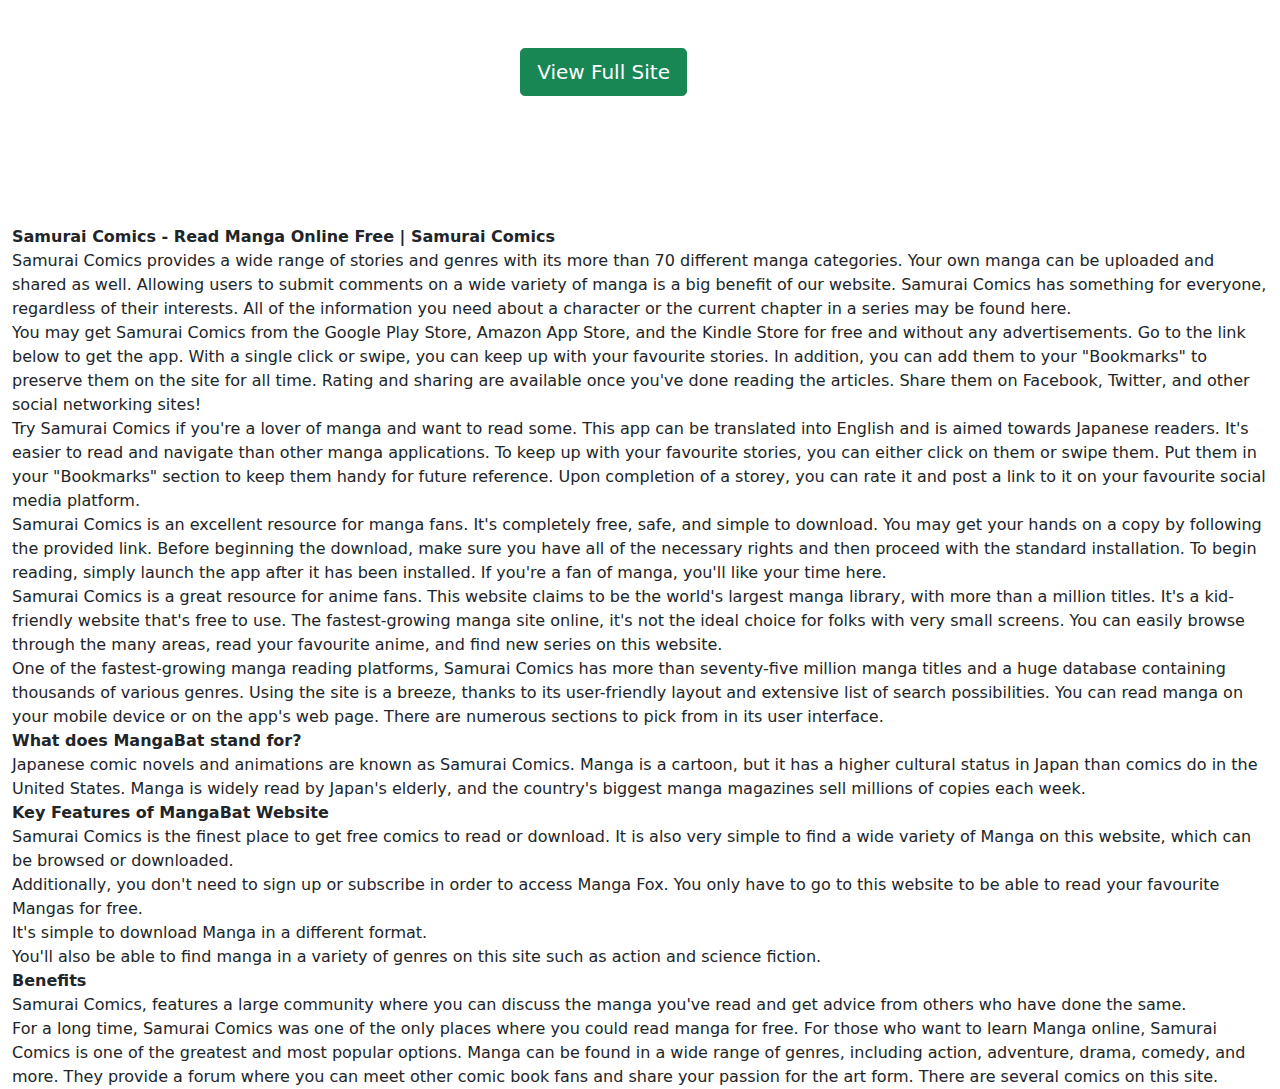
<file: index.html>
<html>
<head>
<link rel="stylesheet" href="bootstrap.css">
</head>
<body>
<header>
<div class="container-fluid h-25 w-100">
<div class="row">
<div class="col-4"></div>
<div class="col-4">
<div class="col-2"></div>
<div class="col-10 m-auto"><a href="home.html"><button type="button" class="btn btn-success btn-lg mt-5 ms-5">View Full Site</button></a></div></div>
</div>
<div class="col-4"></div>
</div>
</header>
<section>
<div class="container-fluid h-75 w-100 mt-50 ml-50">
<b>Samurai Comics - Read Manga Online Free | Samurai Comics</b><br>
Samurai Comics provides a wide range of stories and genres with its more than 70 different manga categories. Your own manga can be uploaded and shared as well. Allowing users to submit comments on a wide variety of manga is a big benefit of our website. Samurai Comics has something for everyone, regardless of their interests. All of the information you need about a character or the current chapter in a series may be found here.<br>

You may get Samurai Comics from the Google Play Store, Amazon App Store, and the Kindle Store for free and without any advertisements. Go to the link below to get the app. With a single click or swipe, you can keep up with your favourite stories. In addition, you can add them to your "Bookmarks" to preserve them on the site for all time. Rating and sharing are available once you've done reading the articles. Share them on Facebook, Twitter, and other social networking sites!<br>

Try Samurai Comics if you're a lover of manga and want to read some. This app can be translated into English and is aimed towards Japanese readers. It's easier to read and navigate than other manga applications. To keep up with your favourite stories, you can either click on them or swipe them. Put them in your "Bookmarks" section to keep them handy for future reference. Upon completion of a storey, you can rate it and post a link to it on your favourite social media platform.<br>

Samurai Comics is an excellent resource for manga fans. It's completely free, safe, and simple to download. You may get your hands on a copy by following the provided link. Before beginning the download, make sure you have all of the necessary rights and then proceed with the standard installation. To begin reading, simply launch the app after it has been installed. If you're a fan of manga, you'll like your time here.<br>

Samurai Comics is a great resource for anime fans. This website claims to be the world's largest manga library, with more than a million titles. It's a kid-friendly website that's free to use. The fastest-growing manga site online, it's not the ideal choice for folks with very small screens. You can easily browse through the many areas, read your favourite anime, and find new series on this website.<br>

One of the fastest-growing manga reading platforms, Samurai Comics has more than seventy-five million manga titles and a huge database containing thousands of various genres. Using the site is a breeze, thanks to its user-friendly layout and extensive list of search possibilities. You can read manga on your mobile device or on the app's web page. There are numerous sections to pick from in its user interface.<br>

<b>What does MangaBat stand for?</b><br>
Japanese comic novels and animations are known as Samurai Comics. Manga is a cartoon, but it has a higher cultural status in Japan than comics do in the United States. Manga is widely read by Japan's elderly, and the country's biggest manga magazines sell millions of copies each week.<br>

<b>Key Features of MangaBat Website</b><br>
Samurai Comics is the finest place to get free comics to read or download. It is also very simple to find a wide variety of Manga on this website, which can be browsed or downloaded.<br>

Additionally, you don't need to sign up or subscribe in order to access Manga Fox. You only have to go to this website to be able to read your favourite Mangas for free.<br>

It's simple to download Manga in a different format.<br>

You'll also be able to find manga in a variety of genres on this site such as action and science fiction.<br>

<b>Benefits</b><br>
Samurai Comics, features a large community where you can discuss the manga you've read and get advice from others who have done the same.<br>

For a long time, Samurai Comics was one of the only places where you could read manga for free.

For those who want to learn Manga online, Samurai Comics is one of the greatest and most popular options.

Manga can be found in a wide range of genres, including action, adventure, drama, comedy, and more.

They provide a forum where you can meet other comic book fans and share your passion for the art form.

There are several comics on this site.
</div>
</section>
</body>
</html>
</file>
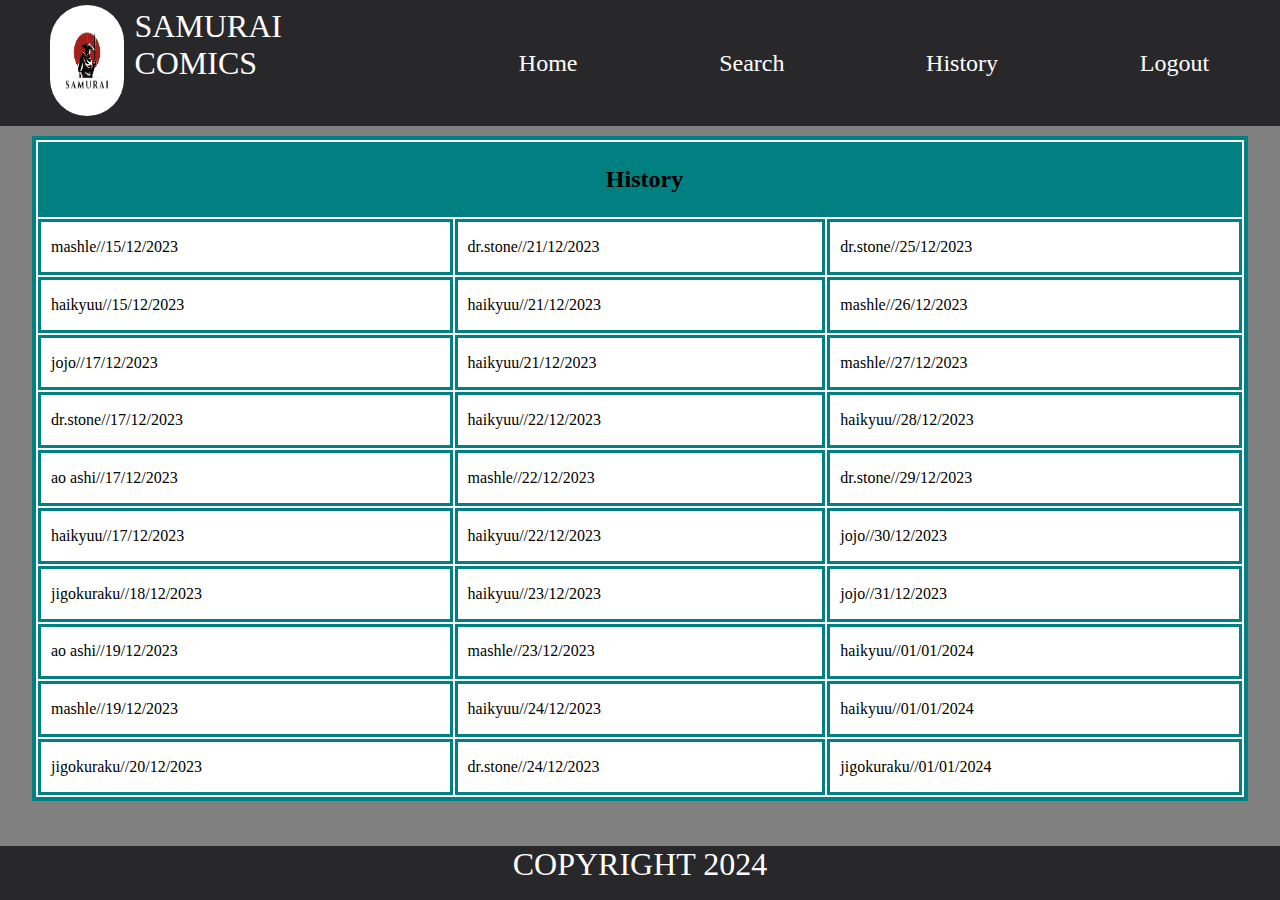
<file: history.html>
<html>
<head>
<title>history</title>
<link rel="stylesheet" href="history.css">
</head>
<body>
<header>
<div class="lisr">
<div class="logo"><a href="home2.html"><img src="samurai.png"></a></div>
<div class="titre"><a href="home2.html">SAMURAI<br>COMICS</a></div>
</div>
<div class="limn">
<a href="home2.html">Home</a>
<a href="search2.html">Search</a>
<a href="history.html">History</a>
<a href="home.html">Logout</a>
</div>
</header>
<section>
<div class="table">
<table height="100%" width="100%" border="solid" bordercolor="#008080" 
bgcolor="white">
<tr>
<th colspan="3" bgcolor="#008080">History</th>
</tr>
<tr>
<td>mashle//15/12/2023</td>
<td>dr.stone//21/12/2023</td>
<td>dr.stone//25/12/2023</td>
</tr>
<tr>
<td>haikyuu//15/12/2023</td>
<td>haikyuu//21/12/2023</td>
<td>mashle//26/12/2023</td>
</tr>
<tr>
<td>jojo//17/12/2023</td>
<td>haikyuu/21/12/2023</td>
<td>mashle//27/12/2023</td>
</tr>
<tr>
<td>dr.stone//17/12/2023</td>
<td>haikyuu//22/12/2023</td>
<td>haikyuu//28/12/2023</td>
</tr>
<tr>
<td>ao ashi//17/12/2023</td>
<td>mashle//22/12/2023</td>
<td>dr.stone//29/12/2023</td>
</tr>
<tr>
<td>haikyuu//17/12/2023</td>
<td>haikyuu//22/12/2023</td>
<td>jojo//30/12/2023</td>
</tr>
<tr>
<td>jigokuraku//18/12/2023</td>
<td>haikyuu//23/12/2023</td>
<td>jojo//31/12/2023</td>
</tr>
<tr>
<td>ao ashi//19/12/2023</td>
<td>mashle//23/12/2023</td>
<td>haikyuu//01/01/2024</td>
</tr>
<tr>
<td>mashle//19/12/2023</td>
<td>haikyuu//24/12/2023</td>
<td>haikyuu//01/01/2024</td>
</tr>
<tr>
<td>jigokuraku//20/12/2023</td>
<td>dr.stone//24/12/2023</td>
<td>jigokuraku//01/01/2024</td>
</tr>
</table>
</div>
</section>
<footer>COPYRIGHT 2024</footer>
</body>
</html>
</file>
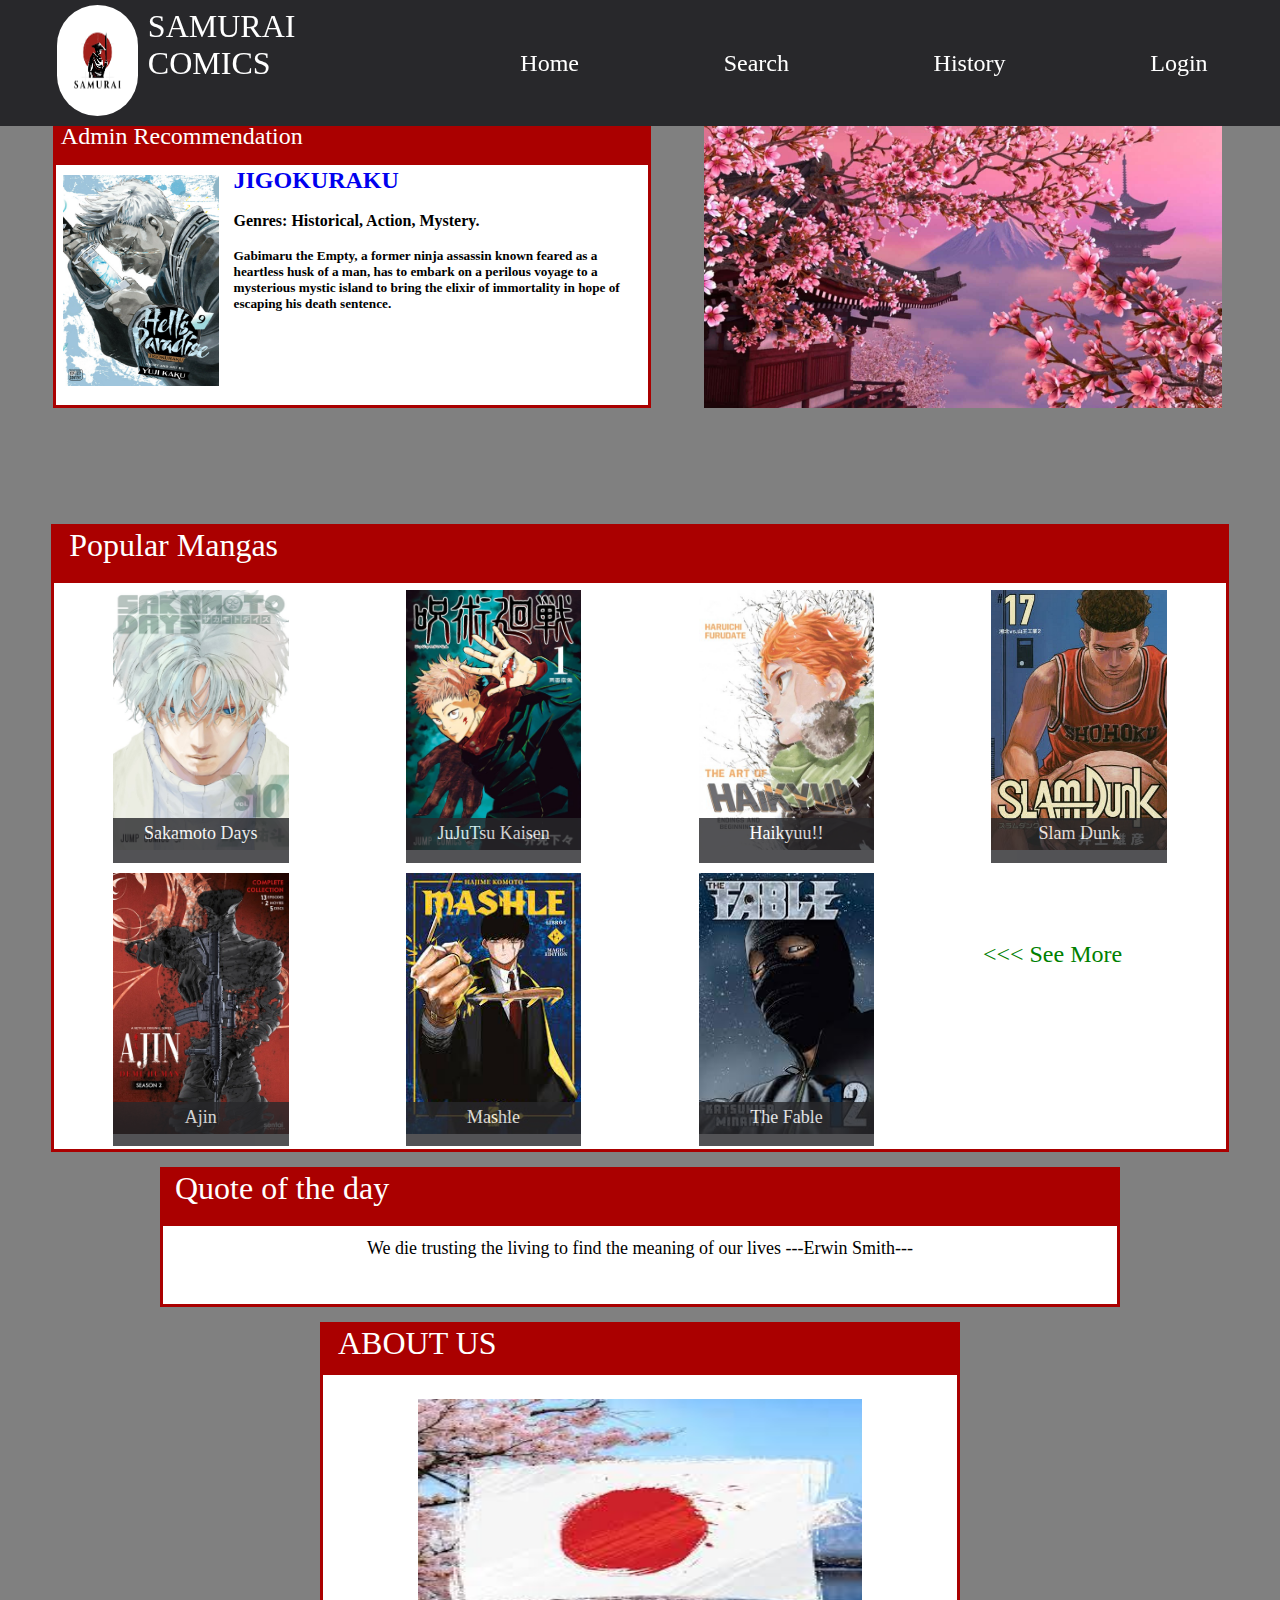
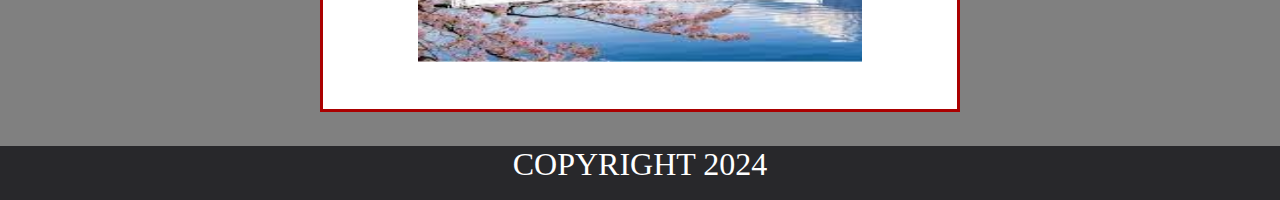
<file: home.html>
<html>
<head>
<title>pratique</title>
<link rel="stylesheet" href="home.css">
</head>
<body>
<header>
<div class="lisr">
<div class="logo"><a href="home.html"><img src="samurai.png"></a></div>
<div class="titre"><a href="home.html">SAMURAI<br>COMICS</a></div>
</div>
<div class="limn">
<a href="home.html">Home</a>
<a href="search.html">Search</a>
<a href="login.html">History</a>
<a href="login.html">Login</a>
</div>
</header>
<section>
<div class="upper">
<div class="admin">
<div class="adrec">
<div class="rec">Admin Recommendation</div>
<div class="sugg">
<div class="paradise"><img src="paradise.jpg"></div>
<div class="summary"><a href="jigo.html"><h2>JIGOKURAKU</h2><br></a><h4>Genres: Historical, Action, Mystery.</h4>
<br><h5>Gabimaru the Empty, a former ninja assassin known feared as a heartless husk of a man, 
has to embark on a perilous voyage to a mysterious mystic island to bring the elixir of immortality in hope of escaping his death sentence.</h5></div>
</div>
</div>
</div>
<div class="pic"><div class="cherry"><img src="cherry.jpg"></div></div>
</div>
<div class="middle">
<div class="hot">
<div class="pop">Popular Mangas</div>
<div class="mangas">

<div class="sakamoto">
<div class="imsakamoto"><a href="sakamoto.html"><img src="sakamoto.jpg"></a>
<div class="blsakamoto"><a href="sakamoto.html">Sakamoto Days</a></div></div>
</div>

<div class="jjk">
<div class="imjjk"><a href="jjk.html"><img src="jjk.jpg"></a>
<div class="bljjk"><a href="jjk.html">JuJuTsu Kaisen</a></div></div>
</div>

<div class="haikyuu">
<div class="imhaikyuu"><a href="haikyuu.html"><img src="haikyuu.jpg"></a>
<div class="blhaikyuu"><a href="haikyuu.html">Haikyuu!!</a></div></div>
</div>

<div class="slamdunk">
<div class="imslamdunk"><a href="slamdunk.html"><img src="slamdunk.jpg"></a>
<div class="blslamdunk"><a href="slamdunk.html">Slam Dunk</a></div></div>
</div>

<div class="ajin">
<div class="imajin"><a href="ajin.html"><img src="ajin.jpg"></a>
<div class="blajin"><a href="ajin.html">Ajin</a></div></div>
</div>

<div class="mashle">
<div class="immashle"><a href="mashle.html"><img src="mashle.jpg"></a>
<div class="blmashle"><a href="mashle.html">Mashle</a></div></div>
</div>

<div class="fable">
<div class="imfable"><a href="fable.html"><img src="fable.jpg"></a>
<div class="blfable"><a href="fable.html">The Fable</a></div></div>
</div>

<div class="seemore">
<a href="search.html"><<< See More</a>
</div>

</div>
</div>

<div class="barre">
<div class="quote">Quote of the day</div>
<div class="erwin"><p>We die trusting the living to find the meaning of our lives
---Erwin Smith---</p></div>
</div>

<div class="end">
<div class="aboutus">
<div class="about">ABOUT US</div>
<div class="us"><img src="japan.jpg" usemap=#japan>
<map name=japan>
<area href="index.html" shape="rect" coords="100,80,300,60">
</div>
</div>
</div>

</section>
<footer>COPYRIGHT 2024</footer>
</body>
</html>
</file>
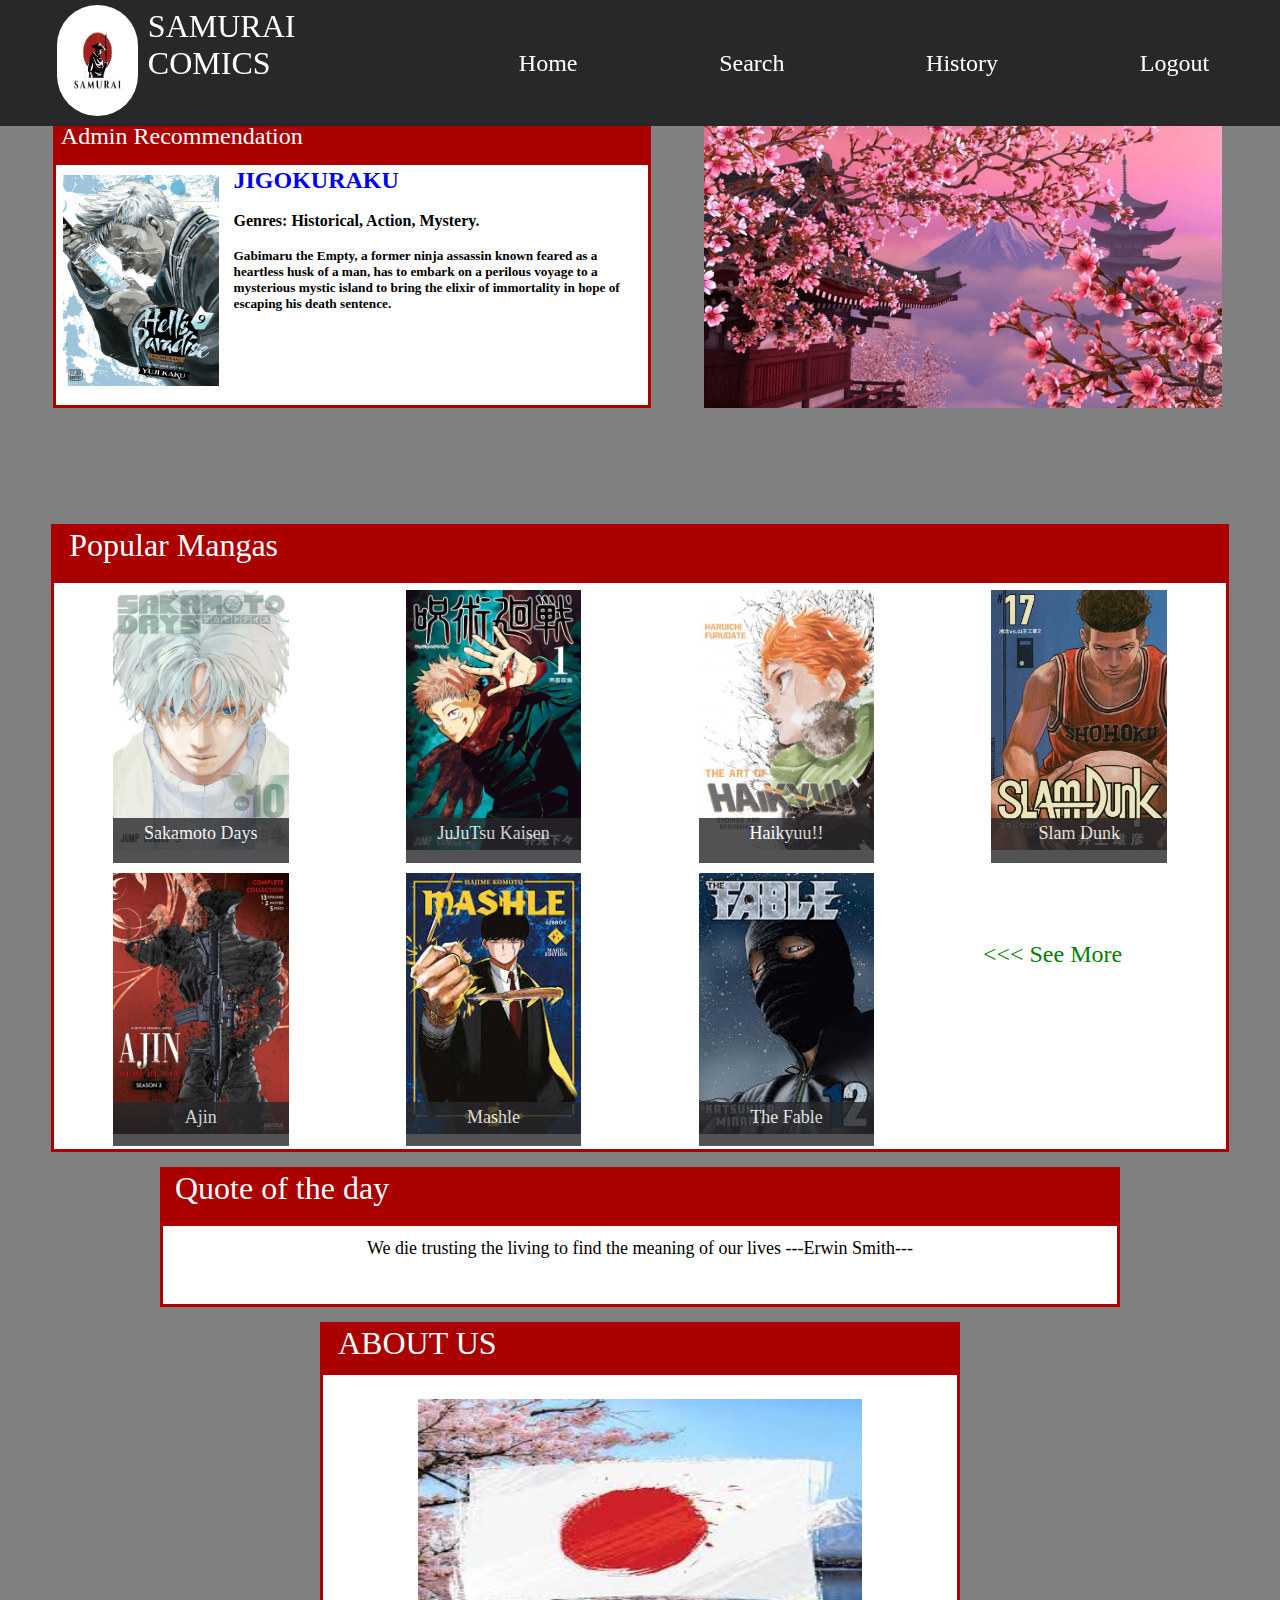
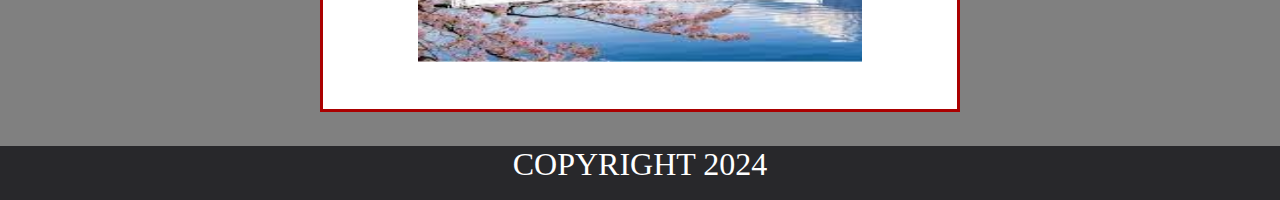
<file: home2.html>
<html>
<head>
<title>pratique</title>
<link rel="stylesheet" href="home2.css">
</head>
<body>
<header>
<div class="lisr">
<div class="logo"><a href="home2.html"><img src="samurai.png"></a></div>
<div class="titre"><a href="home2.html">SAMURAI<br>COMICS</a></div>
</div>
<div class="limn">
<a href="home2.html">Home</a>
<a href="search2.html">Search</a>
<a href="history.html">History</a>
<a href="home.html">Logout</a>
</div>
</header>
<section>
<div class="upper">
<div class="admin">
<div class="adrec">
<div class="rec">Admin Recommendation</div>
<div class="sugg">
<div class="paradise"><img src="paradise.jpg"></div>
<div class="summary"><a href="jigo.html"><h2>JIGOKURAKU</h2></a><br><h4>Genres: Historical, Action, Mystery.</h4>
<br><h5>Gabimaru the Empty, a former ninja assassin known feared as a heartless husk of a man, 
has to embark on a perilous voyage to a mysterious mystic island to bring the elixir of immortality in hope of escaping his death sentence.</h5></div>
</div>
</div>
</div>
<div class="pic"><div class="cherry"><img src="cherry.jpg"></div></div>
</div>
<div class="middle">
<div class="hot">
<div class="pop">Popular Mangas</div>
<div class="mangas">

<div class="sakamoto">
<div class="imsakamoto"><a href="sakamoto2.html"><img src="sakamoto.jpg"></a>
<div class="blsakamoto"><a href="sakamoto2.html">Sakamoto Days</a></div></div>
</div>

<div class="jjk">
<div class="imjjk"><a href="jjk2.html"><img src="jjk.jpg"></a>
<div class="bljjk"><a href="jjk2.html">JuJuTsu Kaisen</a></div></div>
</div>

<div class="haikyuu">
<div class="imhaikyuu"><a href="haikyuu2.html"><img src="haikyuu.jpg"></a>
<div class="blhaikyuu"><a href="haikyuu2.html">Haikyuu!!</a></div></div>
</div>

<div class="slamdunk">
<div class="imslamdunk"><a href="slamdunk2.html"><img src="slamdunk.jpg"></a>
<div class="blslamdunk"><a href="slamdunk2.html">Slam Dunk</a></div></div>
</div>

<div class="ajin">
<div class="imajin"><a href="ajin2.html"><img src="ajin.jpg"></a>
<div class="blajin"><a href="ajin2.html">Ajin</a></div></div>
</div>

<div class="mashle">
<div class="immashle"><a href="mashle2.html"><img src="mashle.jpg"></a>
<div class="blmashle"><a href="mashle2.html">Mashle</a></div></div>
</div>

<div class="fable">
<div class="imfable"><a href="fable2.html"><img src="fable.jpg"></a>
<div class="blfable"><a href="fable2.html">The Fable</a></div></div>
</div>

<div class="seemore">
<a href="search.html"><<< See More</a>
</div>

</div>
</div>

<div class="barre">
<div class="quote">Quote of the day</div>
<div class="erwin"><p>We die trusting the living to find the meaning of our lives
---Erwin Smith---</p></div>
</div>

<div class="end">
<div class="aboutus">
<div class="about">ABOUT US</div>
<div class="us"><img src="japan.jpg" usemap=#japan>
<map name=japan>
<area href="index2.html" shape="rect" coords="100,80,300,60">
</div>
</div>
</div>

</section>
<footer>COPYRIGHT 2024</footer>
</body>
</html>
</file>
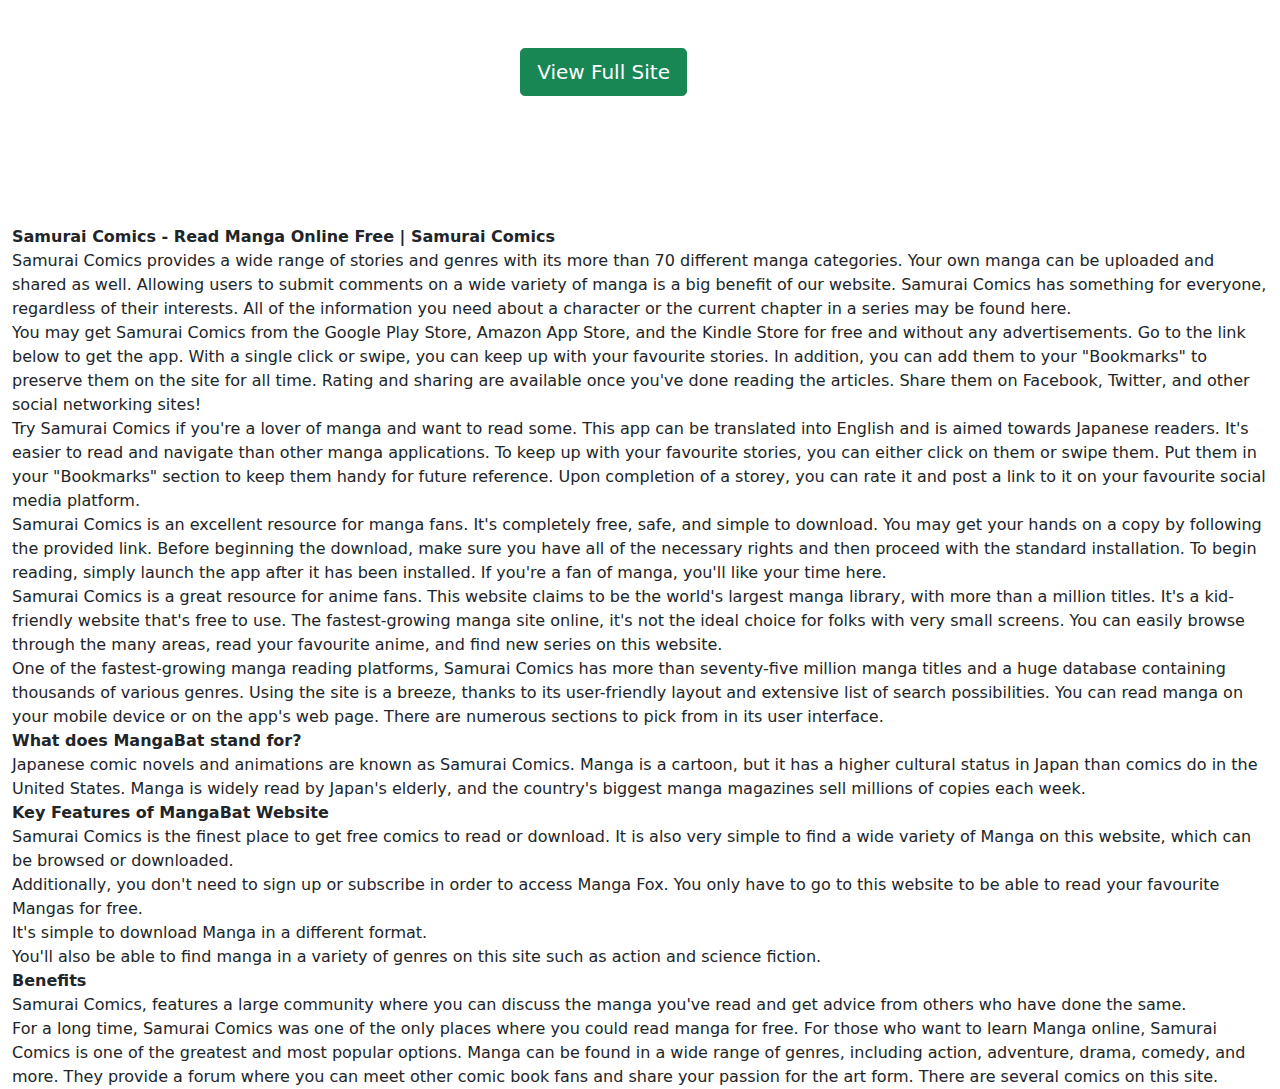
<file: index2.html>
<html>
<head>
<link rel="stylesheet" href="bootstrap.css">
</head>
<body>
<header>
<div class="container-fluid h-25 w-100">
<div class="row">
<div class="col-4"></div>
<div class="col-4">
<div class="col-2"></div>
<div class="col-10 m-auto"><a href="home2.html"><button type="button" class="btn btn-success btn-lg mt-5 ms-5">View Full Site</button></a></div></div>
</div>
<div class="col-4"></div>
</div>
</header>
<section>
<div class="container-fluid h-75 w-100 mt-50 ml-50">
<b>Samurai Comics - Read Manga Online Free | Samurai Comics</b><br>
Samurai Comics provides a wide range of stories and genres with its more than 70 different manga categories. Your own manga can be uploaded and shared as well. Allowing users to submit comments on a wide variety of manga is a big benefit of our website. Samurai Comics has something for everyone, regardless of their interests. All of the information you need about a character or the current chapter in a series may be found here.<br>

You may get Samurai Comics from the Google Play Store, Amazon App Store, and the Kindle Store for free and without any advertisements. Go to the link below to get the app. With a single click or swipe, you can keep up with your favourite stories. In addition, you can add them to your "Bookmarks" to preserve them on the site for all time. Rating and sharing are available once you've done reading the articles. Share them on Facebook, Twitter, and other social networking sites!<br>

Try Samurai Comics if you're a lover of manga and want to read some. This app can be translated into English and is aimed towards Japanese readers. It's easier to read and navigate than other manga applications. To keep up with your favourite stories, you can either click on them or swipe them. Put them in your "Bookmarks" section to keep them handy for future reference. Upon completion of a storey, you can rate it and post a link to it on your favourite social media platform.<br>

Samurai Comics is an excellent resource for manga fans. It's completely free, safe, and simple to download. You may get your hands on a copy by following the provided link. Before beginning the download, make sure you have all of the necessary rights and then proceed with the standard installation. To begin reading, simply launch the app after it has been installed. If you're a fan of manga, you'll like your time here.<br>

Samurai Comics is a great resource for anime fans. This website claims to be the world's largest manga library, with more than a million titles. It's a kid-friendly website that's free to use. The fastest-growing manga site online, it's not the ideal choice for folks with very small screens. You can easily browse through the many areas, read your favourite anime, and find new series on this website.<br>

One of the fastest-growing manga reading platforms, Samurai Comics has more than seventy-five million manga titles and a huge database containing thousands of various genres. Using the site is a breeze, thanks to its user-friendly layout and extensive list of search possibilities. You can read manga on your mobile device or on the app's web page. There are numerous sections to pick from in its user interface.<br>

<b>What does MangaBat stand for?</b><br>
Japanese comic novels and animations are known as Samurai Comics. Manga is a cartoon, but it has a higher cultural status in Japan than comics do in the United States. Manga is widely read by Japan's elderly, and the country's biggest manga magazines sell millions of copies each week.<br>

<b>Key Features of MangaBat Website</b><br>
Samurai Comics is the finest place to get free comics to read or download. It is also very simple to find a wide variety of Manga on this website, which can be browsed or downloaded.<br>

Additionally, you don't need to sign up or subscribe in order to access Manga Fox. You only have to go to this website to be able to read your favourite Mangas for free.<br>

It's simple to download Manga in a different format.<br>

You'll also be able to find manga in a variety of genres on this site such as action and science fiction.<br>

<b>Benefits</b><br>
Samurai Comics, features a large community where you can discuss the manga you've read and get advice from others who have done the same.<br>

For a long time, Samurai Comics was one of the only places where you could read manga for free.

For those who want to learn Manga online, Samurai Comics is one of the greatest and most popular options.

Manga can be found in a wide range of genres, including action, adventure, drama, comedy, and more.

They provide a forum where you can meet other comic book fans and share your passion for the art form.

There are several comics on this site.
</div>
</section>
</body>
</html>
</file>
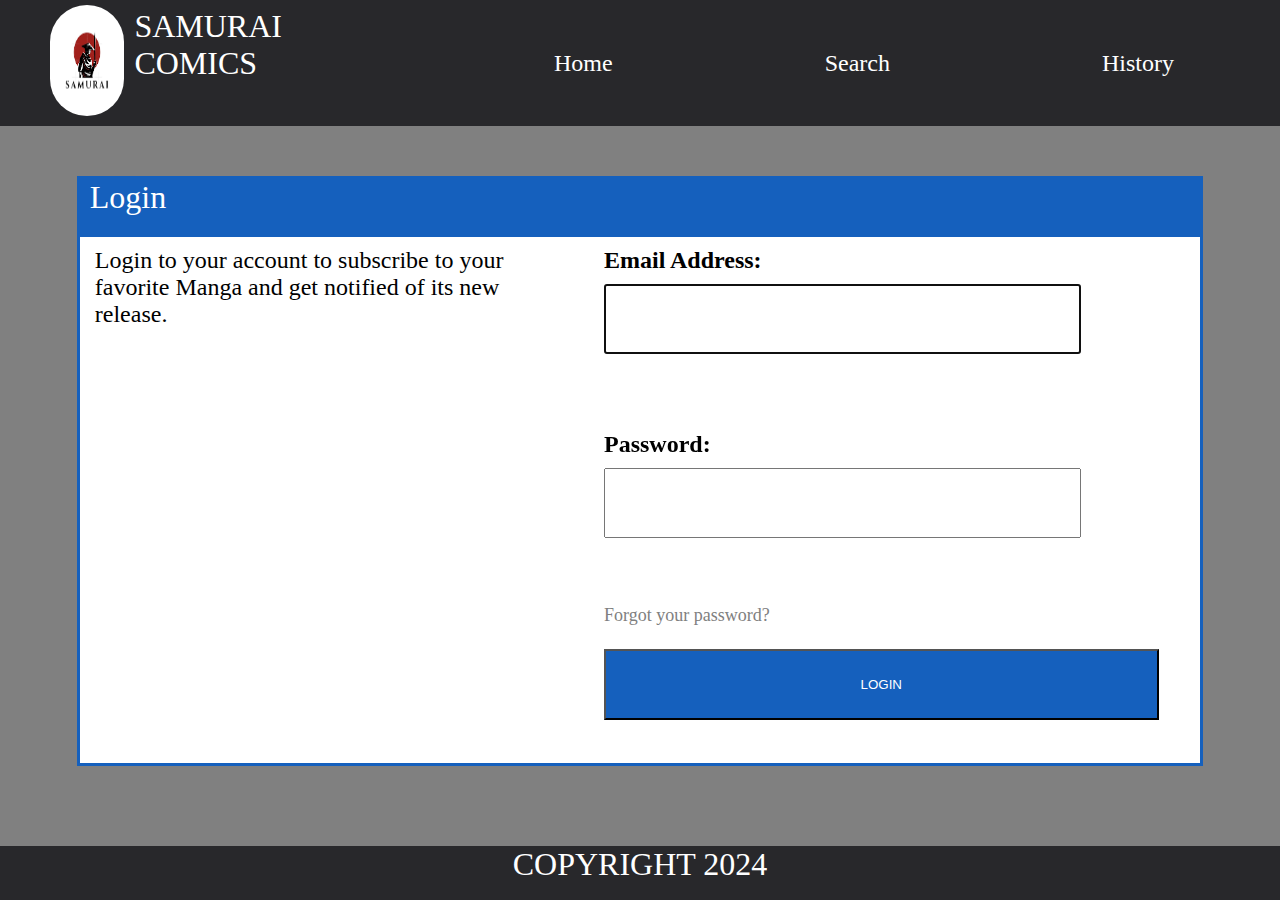
<file: login.html>
<html>
<head>
<title>login</title>
<link rel="stylesheet" href="login.css">
</head>
<body>
<header>
<div class="lisr">
<div class="logo"><a href="home.html"><img src="samurai.png"></a></div>
<div class="titre"><a href="home.html">SAMURAI<br>COMICS</a></div>
</div>
<div class="limn">
<a href="home.html">Home</a>
<a href="search.html">Search</a>
<a href="login.html">History</a>
</div>
</header>
<section>
<div class="m">
<div class="log">Login</div>
<div class="in">
<div class="txt">Login to your account to subscribe to your favorite 
Manga and get notified of its new release.</div>
<div class="mail">
<div class="email">Email Address:<br><input type="text"autofocus/></div>
<div class="pass">Password:<br><input type="password"></div>
<div class="inplog"><p>Forgot your password?</p><br>
<a href="home2.html"><button>LOGIN</button></a></div>
</div>
</div>
</div>
</section>
<footer>COPYRIGHT 2024</footer>
</body>
</html>
</file>
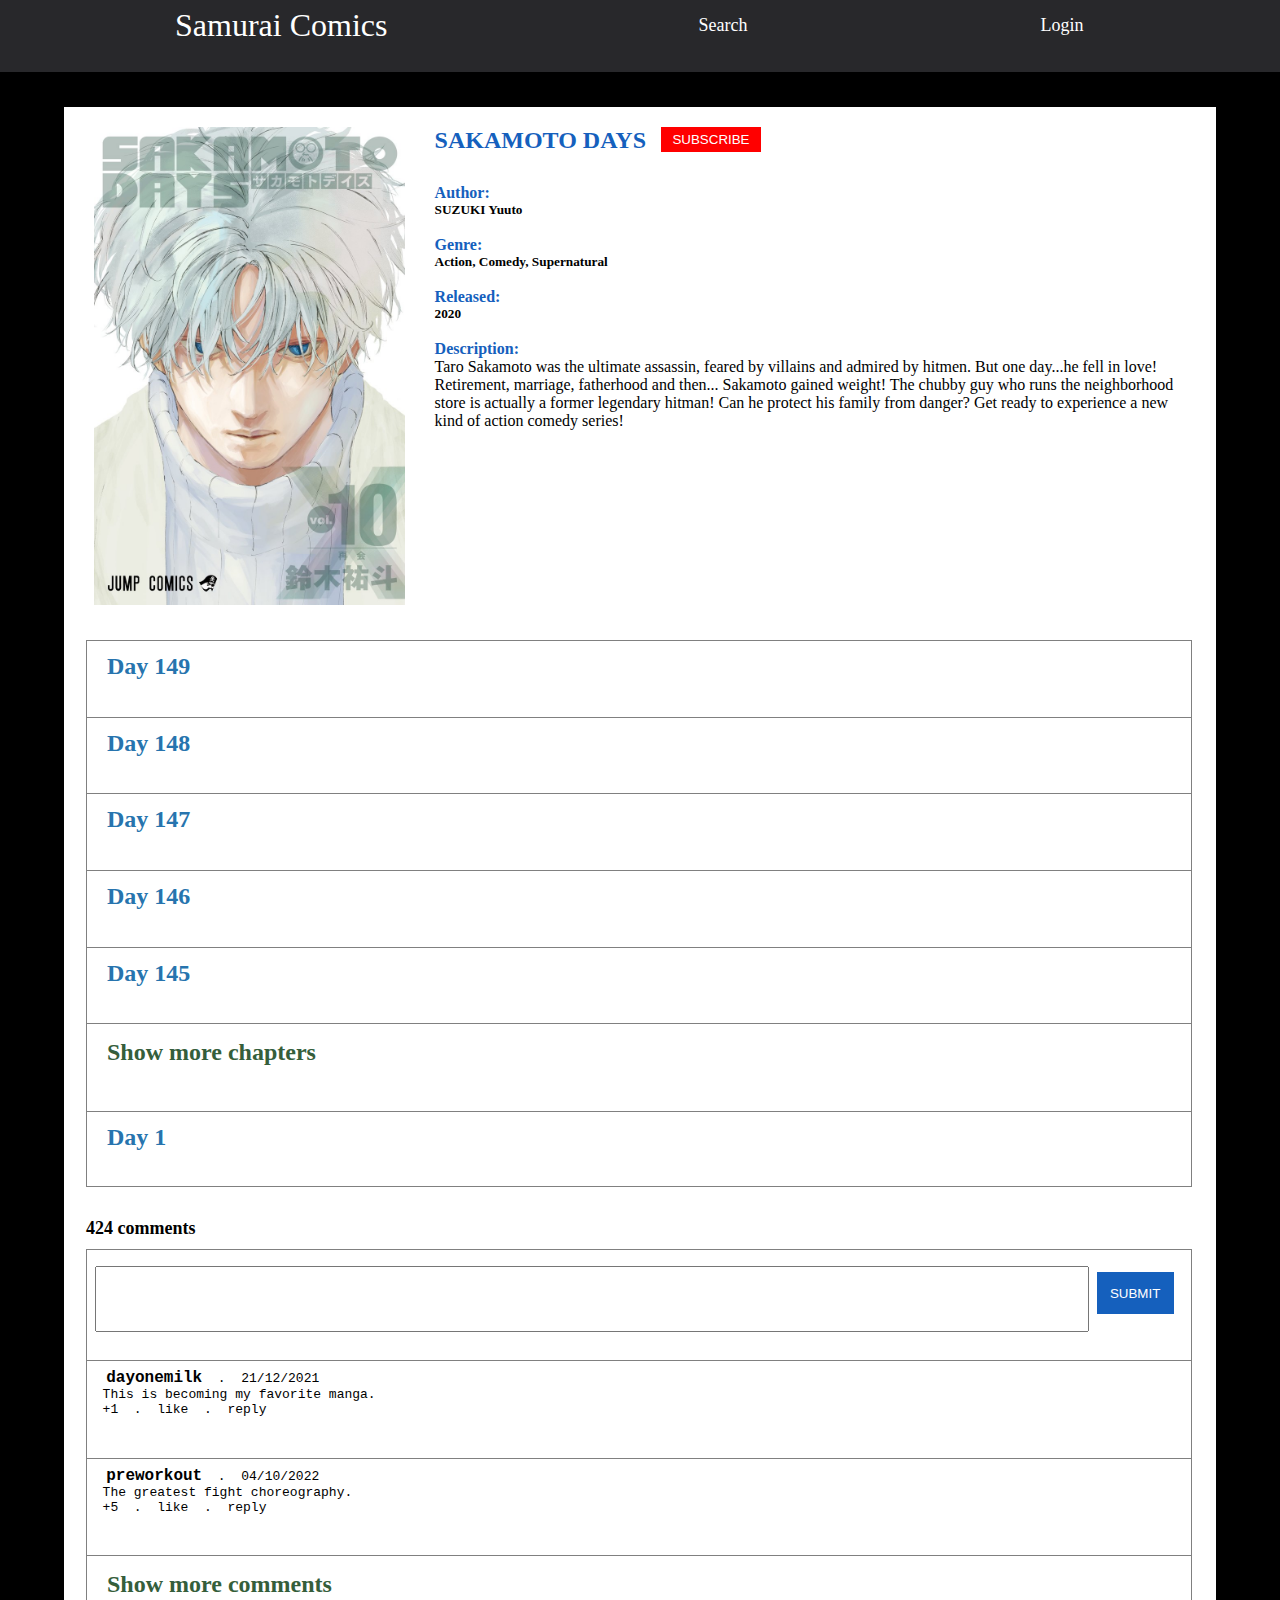
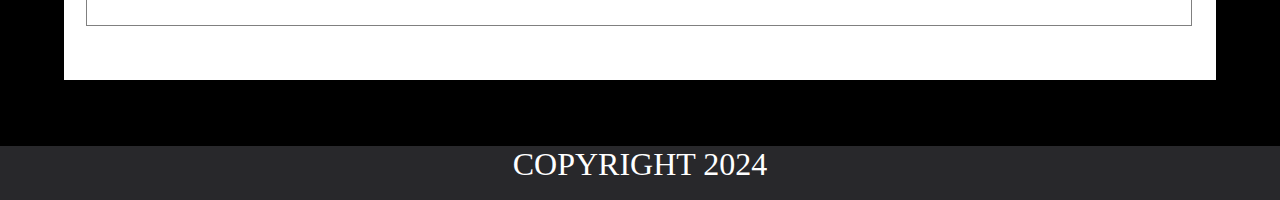
<file: sakamoto.html>
<html>
<head>
<title>sakamoto days</title>
<link rel="stylesheet" href="sakamoto.css">
</head>
<body>
<header>
<div class="samcom">
<div class="home"><a href="home.html">Samurai Comics</a></div>
</div>
<div class="schlog">
<ul>
<li><div class="search"><a href="search.html">Search</a></div></li>
<li><div class="login"><a href="login.html">Login</a></div></li>
</ul>
</div>
</header>
<section>
<div class="lmanga">
<div class="info">
<div class="jjkpic"><img src="sakamoto.jpg"></div>
<div class="jjkfo">
<div class="jjksub">SAKAMOTO DAYS
<a href="login.html"><button>SUBSCRIBE</button></a></div>
<div class="jjkdes"><h4>Author:</h4><h5> SUZUKI Yuuto</h5><br>
<h4>Genre:</h4><h5>Action, Comedy, Supernatural</h5><br>
<h4>Released:</h4><h5> 2020</h5><br><h4>Description:</h4>Taro Sakamoto was the ultimate assassin, 
feared by villains and admired by hitmen.
 But one day...he fell in love! Retirement, marriage, fatherhood and then...
 Sakamoto gained weight! The chubby guy who runs the neighborhood store is actually a former legendary hitman! 
Can he protect his family from danger? 
Get ready to experience a new kind of action comedy series!</div>
</div>
</div>
<div class="chapters">
<div class="chap">
<div class="chap1">Day 149</div>
<div class="chap2">Day 148</div>
<div class="chap3">Day 147</div>
<div class="chap4">Day 146</div>
<div class="chap5">Day 145</div>
<div class="more"><p>Show more chapters</p></div>
<div class="chap0">Day 1</div>
</div>
</div>
<div class="comments">
<div class="comn"><b>424 comments</b>
<div class="mycomn"><input type="text"/>
<a href="login.html"><input type="submit" value="SUBMIT"></a></div>

<div class="comn1"><pre><b>  dayonemilk</b>  .  21/12/2021
  This is becoming my favorite manga.
  +1  .  like  .  reply</pre></div>
<div class="comn2"><pre><b>  preworkout</b>  .  04/10/2022
  The greatest fight choreography.
  +5  .  like  .  reply</pre></div>
<div class="morec"><p>Show more comments</p></div>
</div>
</div>
</div>
</section>
<footer>COPYRIGHT 2024</footer>
</body>
</html>
</file>
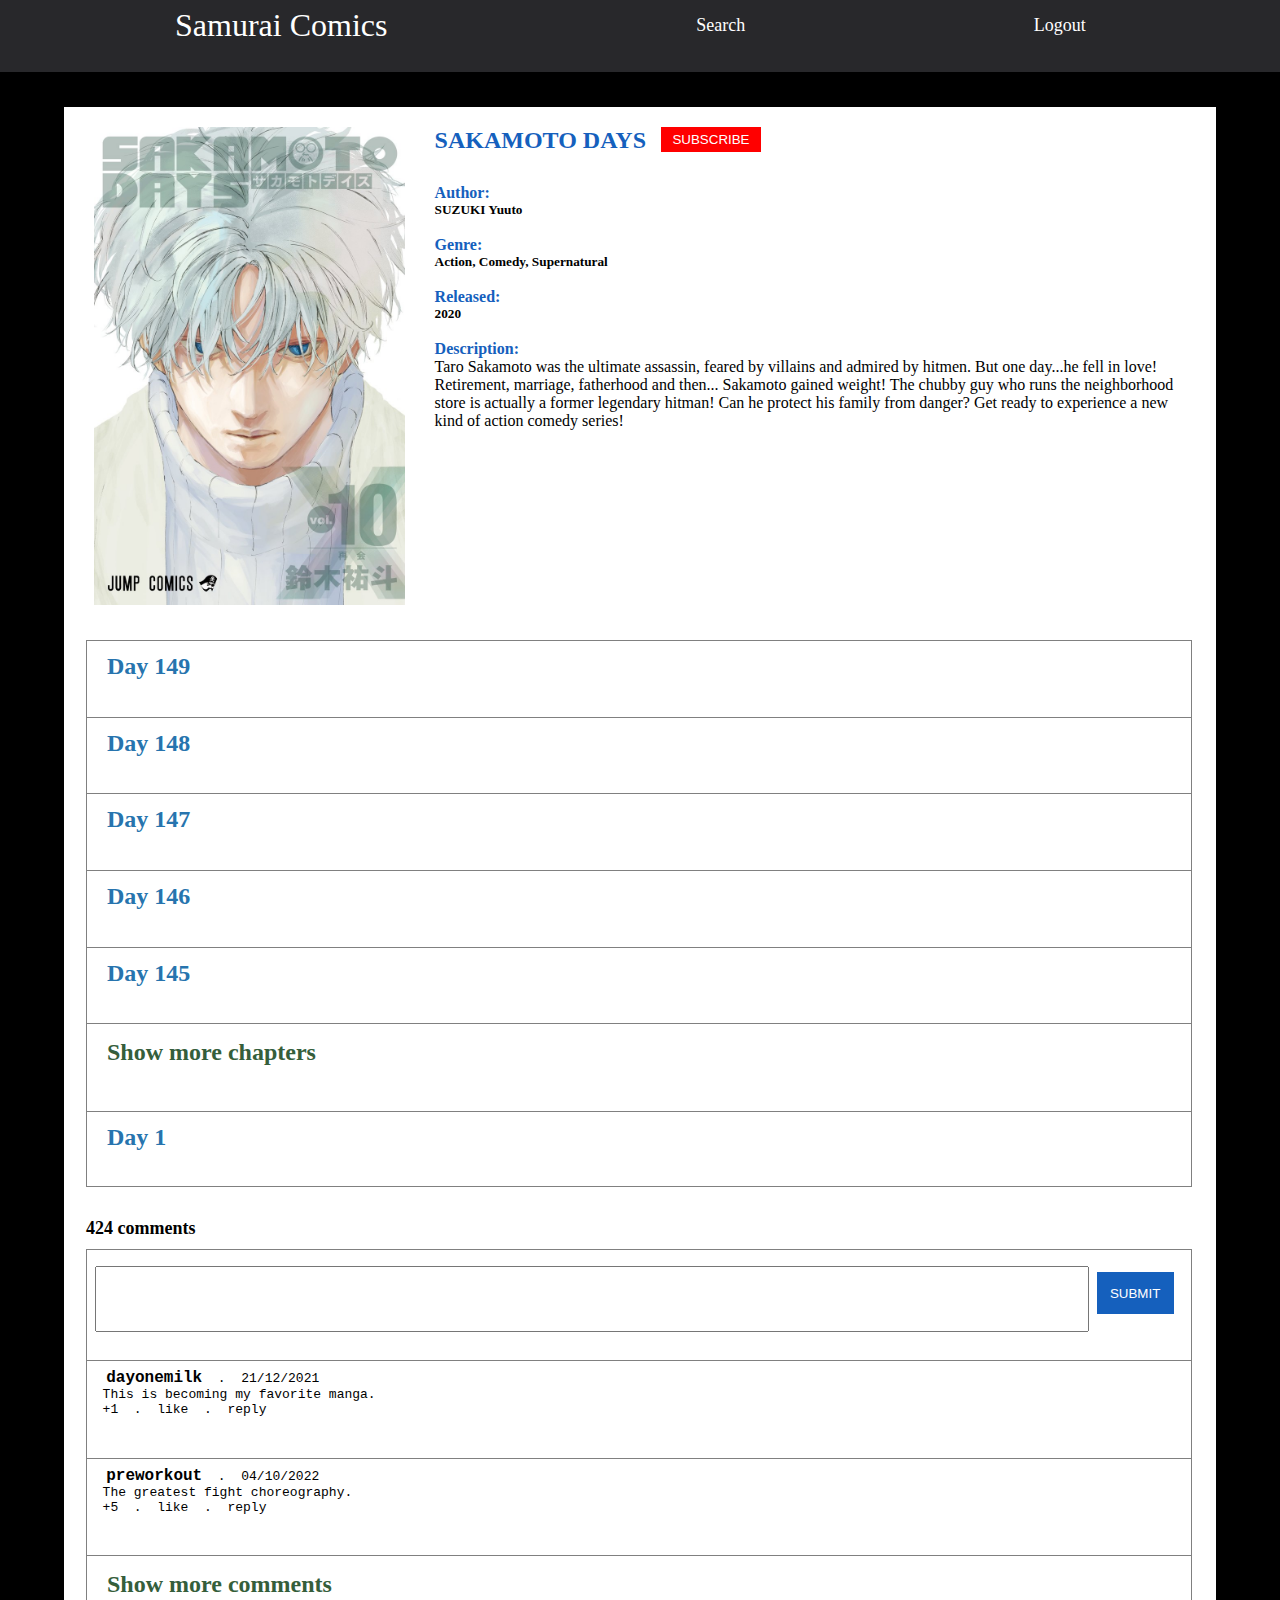
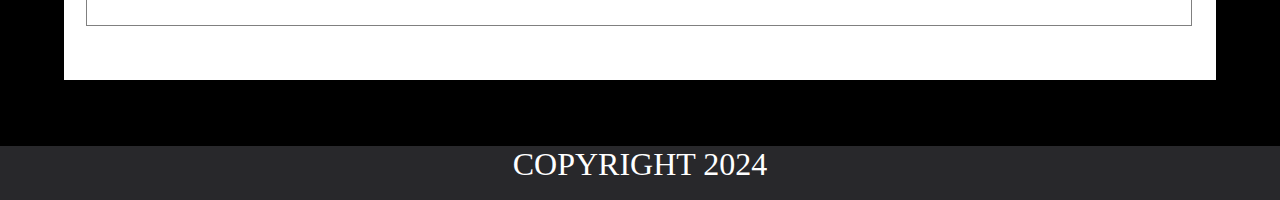
<file: sakamoto2.html>
<html>
<head>
<title>sakamoto days</title>
<link rel="stylesheet" href="sakamoto2.css">
</head>
<body>
<header>
<div class="samcom">
<div class="home"><a href="home2.html">Samurai Comics</a></div>
</div>
<div class="schlog">
<ul>
<li><div class="search"><a href="search2.html">Search</a></div></li>
<li><div class="login"><a href="homes.html">Logout</a></div></li>
</ul>
</div>
</header>
<section>
<div class="lmanga">
<div class="info">
<div class="jjkpic"><img src="sakamoto.jpg"></div>
<div class="jjkfo">
<div class="jjksub">SAKAMOTO DAYS
<a href="sakamoto3.html"><button>SUBSCRIBE</button></a></div>
<div class="jjkdes"><h4>Author:</h4><h5> SUZUKI Yuuto</h5><br>
<h4>Genre:</h4><h5>Action, Comedy, Supernatural</h5><br>
<h4>Released:</h4><h5> 2020</h5><br><h4>Description:</h4>Taro Sakamoto was the ultimate assassin, 
feared by villains and admired by hitmen.
 But one day...he fell in love! Retirement, marriage, fatherhood and then...
 Sakamoto gained weight! The chubby guy who runs the neighborhood store is actually a former legendary hitman! 
Can he protect his family from danger? 
Get ready to experience a new kind of action comedy series!</div>
</div>
</div>
<div class="chapters">
<div class="chap">
<div class="chap1">Day 149</div>
<div class="chap2">Day 148</div>
<div class="chap3">Day 147</div>
<div class="chap4">Day 146</div>
<div class="chap5">Day 145</div>
<div class="more"><p>Show more chapters</p></div>
<div class="chap0">Day 1</div>
</div>
</div>
<div class="comments">
<div class="comn"><b>424 comments</b>
<div class="mycomn"><input type="text"/>
<a href="login.html"><input type="submit" value="SUBMIT"></a></div>

<div class="comn1"><pre><b>  dayonemilk</b>  .  21/12/2021
  This is becoming my favorite manga.
  +1  .  like  .  reply</pre></div>
<div class="comn2"><pre><b>  preworkout</b>  .  04/10/2022
  The greatest fight choreography.
  +5  .  like  .  reply</pre></div>
<div class="morec"><p>Show more comments</p></div>
</div>
</div>
</div>
</section>
<footer>COPYRIGHT 2024</footer>
</body>
</html>
</file>
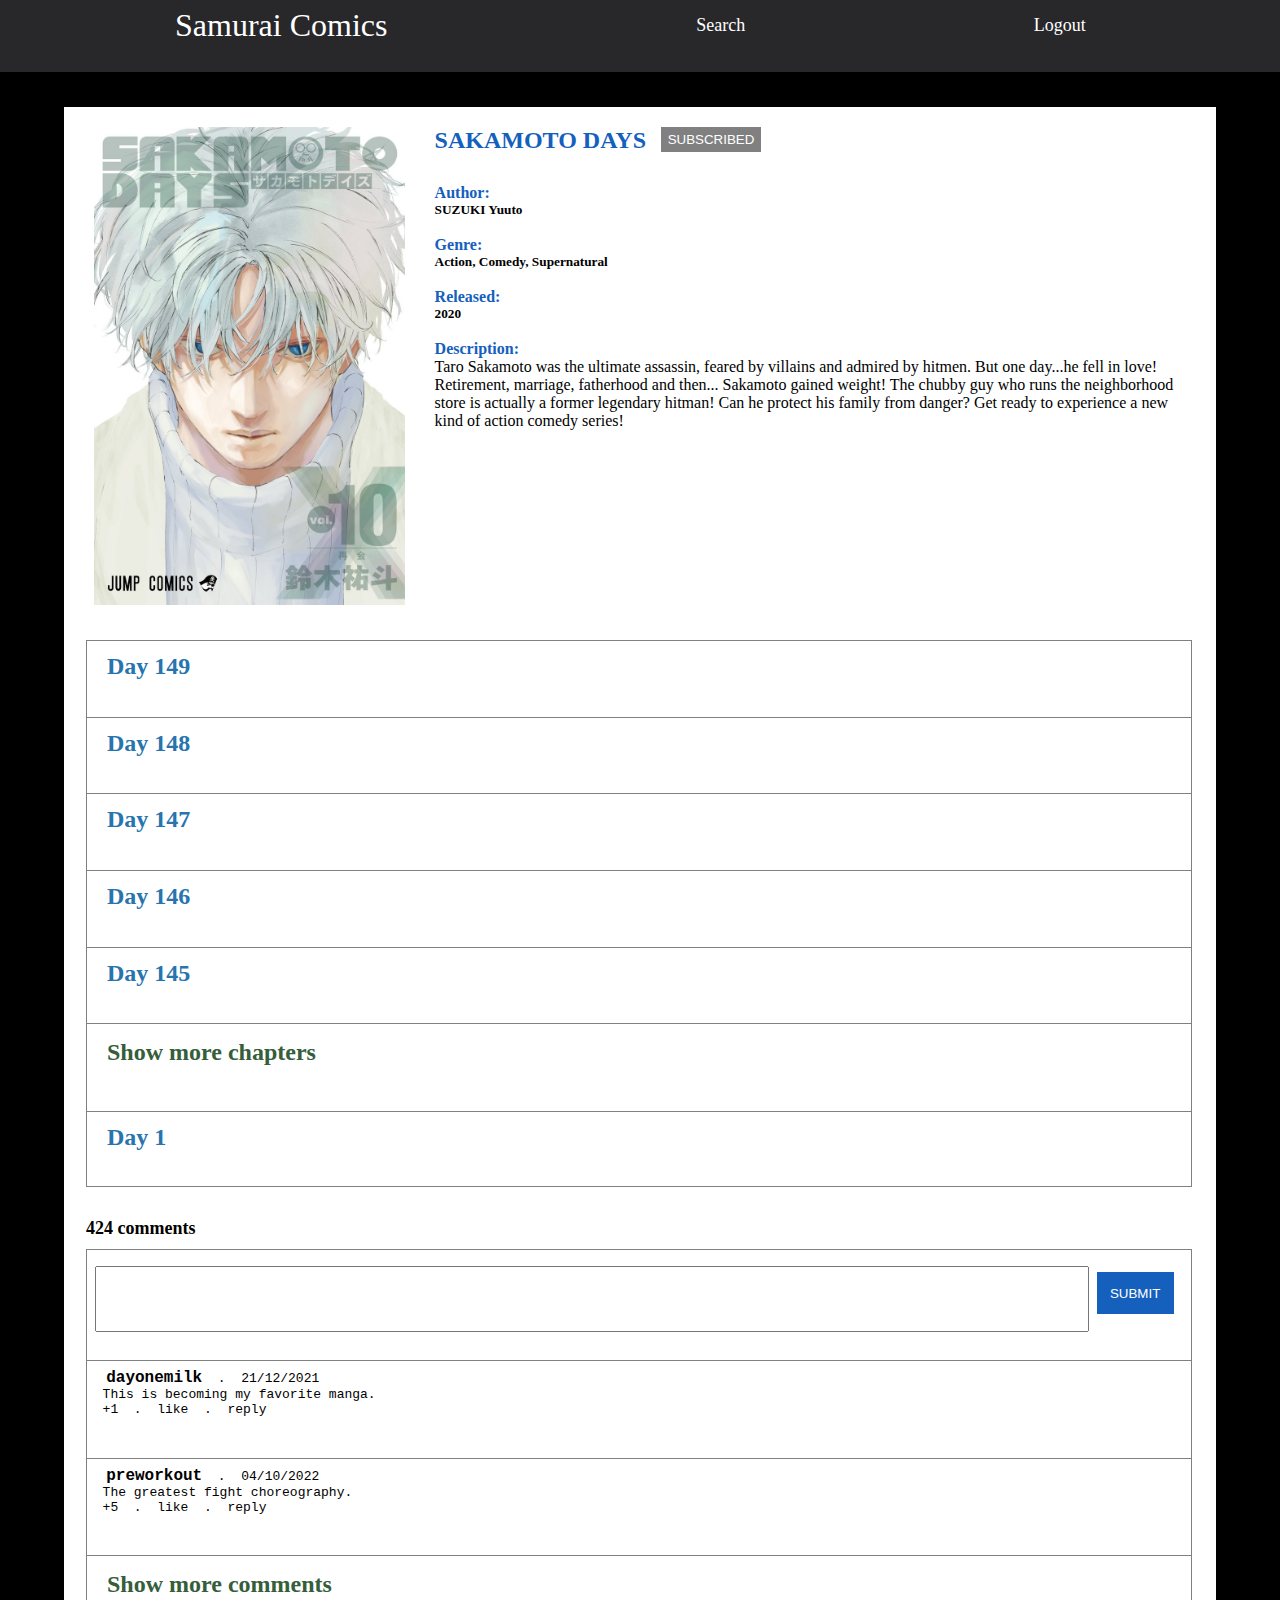
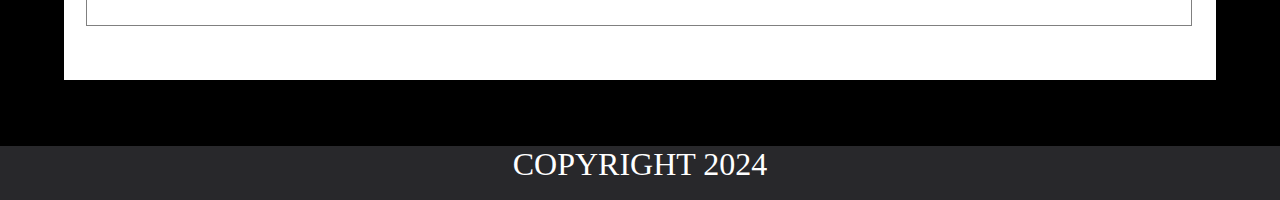
<file: sakamoto3.html>
<html>
<head>
<title>sakamoto days</title>
<link rel="stylesheet" href="sakamoto3.css">
</head>
<body>
<header>
<div class="samcom">
<div class="home"><a href="home2.html">Samurai Comics</a></div>
</div>
<div class="schlog">
<ul>
<li><div class="search"><a href="search2.html">Search</a></div></li>
<li><div class="login"><a href="home.html">Logout</a></div></li>
</ul>
</div>
</header>
<section>
<div class="lmanga">
<div class="info">
<div class="jjkpic"><img src="sakamoto.jpg"></div>
<div class="jjkfo">
<div class="jjksub">SAKAMOTO DAYS
<a href="sakamoto2.html"><button>SUBSCRIBED</button></a></div>
<div class="jjkdes"><h4>Author:</h4><h5> SUZUKI Yuuto</h5><br>
<h4>Genre:</h4><h5>Action, Comedy, Supernatural</h5><br>
<h4>Released:</h4><h5> 2020</h5><br><h4>Description:</h4>Taro Sakamoto was the ultimate assassin, 
feared by villains and admired by hitmen.
 But one day...he fell in love! Retirement, marriage, fatherhood and then...
 Sakamoto gained weight! The chubby guy who runs the neighborhood store is actually a former legendary hitman! 
Can he protect his family from danger? 
Get ready to experience a new kind of action comedy series!</div>
</div>
</div>
<div class="chapters">
<div class="chap">
<div class="chap1">Day 149</div>
<div class="chap2">Day 148</div>
<div class="chap3">Day 147</div>
<div class="chap4">Day 146</div>
<div class="chap5">Day 145</div>
<div class="more"><p>Show more chapters</p></div>
<div class="chap0">Day 1</div>
</div>
</div>
<div class="comments">
<div class="comn"><b>424 comments</b>
<div class="mycomn"><input type="text"/>
<a href="login.html"><input type="submit" value="SUBMIT"></a></div>

<div class="comn1"><pre><b>  dayonemilk</b>  .  21/12/2021
  This is becoming my favorite manga.
  +1  .  like  .  reply</pre></div>
<div class="comn2"><pre><b>  preworkout</b>  .  04/10/2022
  The greatest fight choreography.
  +5  .  like  .  reply</pre></div>
<div class="morec"><p>Show more comments</p></div>
</div>
</div>
</div>
</section>
<footer>COPYRIGHT 2024</footer>
</body>
</html>
</file>
<file: history.css>
*{
    margin: 0;
    box-sizing: border-box;
}
body{
    height: 100vh;
    background-color: gray;
}
header{
    height: 14%;
    width: 100%;
    background-color: #28282B;
}
.lisr{
    height: 100%;
    width: 35%;
    float: left;
}
.lisr a{
    text-decoration: none;
    color: white;
}
.logo{
    height: 100%;
    width: 30%;
    float: left;
}
img[src="samurai.png"]{
    height: 88%;
    width: 55%;
    float: right;
    border-radius: 50px;
    margin-right: 10px;
    margin-top: 5px;   
}
.titre{
    height: 100%;
    width: 70%;
    float: left;
    color: white;
    font-size: xx-large;
    margin-top: 8px;
}
.limn{
    height: 100%;
    width: 65%;
    float: left;
    display: inline-flex;
    justify-content: space-around;
}
.limn a{
    margin-top: 50px;
    color: white;
    font-size: x-large;
    margin: auto;
    text-decoration: none;
}
section{
    height: 80%;
    width: 100%;
    background-color: gray;
    padding-top: 10px;
    padding-bottom: 10px;
}
.table{
    height: 95%;
    width: 95%;
    margin: auto;
    border: solid;
    border-color: #008080;
    background-color: white;
}
td{
    border: solid;
    border-color: #008080;
    padding-left: 10px;
}
th{
    border: solid;
    border-color: #008080;
    padding-left: 10px;
    font-size: x-large;    
}
footer{
    height: 6%;
    width: 100%;
    background-color: #28282B;
    color: white;
    text-align: center;
    font-size: xx-large;
}
@media screen and (min-width: 1100px) and (max-width: 1150px){
.logo{
    height: 100%;
    width: 33%;
    float: left;
}
img[src="samurai.png"]{
    display: block;
    margin: auto;
    height: 80%;
    width: 57%;
    border-radius: 50px;
    margin-right: 10px;
    margin-top: 10px;   
}
.titre{
    height: 100%;
    width: 67%;
    float: left;
    color: white;
    font-size: 28px;
}
}
@media screen and (min-width: 1000px) and (max-width: 1099px){
.logo{
    height: 100%;
    width: 33%;
    float: left;
}
img[src="samurai.png"]{
    display: block;
    margin: auto;
    height: 80%;
    width: 57%;
    border-radius: 50px;
    margin-right: 10px;
    margin-top: 10px;   
}
.titre{
    height: 100%;
    width: 67%;
    float: left;
    color: white;
    font-size: 28px;
}
}
@media screen and (min-width: 990px) and (max-width: 999px){
.logo{
    height: 100%;
    width: 30%;
    float: left;
}
  img[src="samurai.png"]{
    display: block;
    margin: auto;
    height: 76%;
    width: 72%;
    border-radius: 50px;
    margin-right: 10px;
    margin-top: 10px;   
}
.titre{
    height: 100%;
    width: 65%;
    float: left;
    color: white;
    font-size: 28px;
    margin-top: 14px;
}
}
@media screen and (min-width: 970px) and (max-width: 989px){
.logo{
    height: 100%;
    width: 28%;
    float: left;
}
  img[src="samurai.png"]{
    display: block;
    margin: auto;
    height: 74%;
    width: 75%;
    border-radius: 50px;
    margin-right: 10px;
    margin-top: 10px;   
}
.titre{
    height: 100%;
    width: 64%;
    float: left;
    color: white;
    font-size: 28px;
    margin-top: 14px;
}
}
@media screen and (min-width: 868px) and (max-width: 969px){
.lisr{
    height: 100%;
    width: 35%;
    float: left;
}
.logo{
    display: none;
    height: 100%;
    width: 33%;
    float: left;
}
img[src="samurai.png"]{
    display: none;
    margin: auto;
    height: 88%;
    width: 55%;
    border-radius: 50px;
    margin-right: 10px;
    margin-top: 5px;   
}
.titre{
    margin-left: 50px;
    height: 100%;
    width: 100%;
    color: white;
    font-size: 25px;
    margin-top: 14px;
}
}
@media screen and (min-width: 784px) and (max-width: 867px){
.lisr{
    height: 100%;
    width: 35%;
    float: left;
}
.logo{
    display: none;
    height: 100%;
    width: 33%;
    float: left;
}
img[src="samurai.png"]{
    display: none;
    margin: auto;
    height: 88%;
    width: 55%;
    border-radius: 50px;
    margin-right: 10px;
    margin-top: 5px;   
}
.titre{
    margin-left: 50px;
    height: 100%;
    width: 100%;
    color: white;
    font-size: 25px;
    margin-top: 14px;
}
}
@media screen and (min-width: 741px) and (max-width: 783px){
.lisr{
    height: 100%;
    width: 35%;
    float: left;
}
.logo{
    display: none;
    height: 100%;
    width: 33%;
    float: left;
}
img[src="samurai.png"]{
    display: none;
    margin: auto;
    height: 88%;
    width: 55%;
    border-radius: 50px;
    margin-right: 10px;
    margin-top: 5px;   
}
.titre{
    margin-left: 50px;
    height: 100%;
    width: 100%;
    color: white;
    font-size: 25px;
    margin-top: 14px;
}
}
@media screen and (min-width: 630px) and (max-width: 740px){
.lisr{
    height: 100%;
    width: 35%;
    float: left;
}
.logo{
    display: none;
    height: 100%;
    width: 33%;
    float: left;
}
img[src="samurai.png"]{
    display: none;
    margin: auto;
    height: 88%;
    width: 55%;
    border-radius: 50px;
    margin-right: 10px;
    margin-top: 5px;   
}
.titre{
    margin-left: 50px;
    height: 100%;
    width: 100%;
    color: white;
    font-size: 25px;
    margin-top: 14px;
}
}
@media screen and (min-width: 515px) and (max-width: 629px){
.lisr{
    height: 100%;
    width: 35%;
    float: left;
}
.logo{
    display: none;
    height: 100%;
    width: 33%;
    float: left;
}
img[src="samurai.png"]{
    display: none;
    margin: auto;
    height: 88%;
    width: 55%;
    border-radius: 50px;
    margin-right: 10px;
    margin-top: 5px;   
}
.titre{
    margin-left: 50px;
    height: 100%;
    width: 100%;
    color: white;
    font-size: 25px;
    margin-top: 14px;
}
}
@media screen and (min-width: 475px) and (max-width: 514px){
.lisr{
    height: 100%;
    width: 35%;
    float: left;
}
.logo{
    display: none;
    height: 100%;
    width: 33%;
    float: left;
}
img[src="samurai.png"]{
    display: none;
    margin: auto;
    height: 88%;
    width: 55%;
    border-radius: 50px;
    margin-right: 10px;
    margin-top: 5px;   
}
.titre{
    margin-left: 30px;
    height: 100%;
    width: 100%;
    color: white;
    font-size: 22px;
    margin-top: 14px;
}
section{
    height: 80%;
    width: 100%;
    background-color: gray;
    padding-top: 10px;
    padding-bottom: 10px;
}
.table{
    height: 95%;
    width: 95%;
    margin: auto;
    border: solid;
    border-color: #008080;
    background-color: white;
}
td{
    border: solid;
    border-color: #008080;
    padding-left: 10px;
}
}
</file>
<file: home.css>
*{
    margin: 0;
    box-sizing: border-box;
}
body{
    height: 200vh;
}
header{
    height: 14%;
    width: 100%;
    background-color: #28282B;
    position: fixed;
    z-index: 5;
}
.lisr{
    height: 100%;
    width: 35%;
    float: left;
}
.lisr a{
    text-decoration: none;
    color: white;
}
.logo{
    height: 100%;
    width: 33%;
    float: left;
}
img[src="samurai.png"]{
    display: block;
    margin: auto;
    height: 88%;
    width: 55%;
    border-radius: 50px;
    margin-right: 10px;
    margin-top: 5px;   
}
.titre{
    height: 100%;
    width: 67%;
    float: left;
    color: white;
    font-size: xx-large;
    margin-top: 8px;
}
.limn{
    height: 100%;
    width: 65%;
    float: left;
    display: inline-flex;
    justify-content: space-around;
}
.limn a{
    margin-top: 50px;
    color: white;
    font-size: x-large;
    margin: auto;
    text-decoration: none;
}
section{
    height: 97%;
    width: 100%;
    background-color: gray;
}
.upper{
    height: 30%;
    width: 100%;
}
.admin{
    height: 100%;
    width: 55%;
    float: left;
}
.adrec{
    margin: auto;
    margin-top: 120px;
    height: 55%;
    width: 85%;
    border: solid;
    border-color: #AA0000;
}
.rec{
    height: 15%;
    width: 100%;
    float: left;
    background-color: #AA0000;
    font-size: x-large;
    color: white;
    padding-left: 5px;
}
.sugg{
    height: 85%;
    width: 100%;
    float: left;
    background-color: white;
}
.paradise{
    height: 100%;
    width: 30%;
    float: left;
}
img[src="paradise.jpg"]{
    height: 88%;
    width: 88%;
    float: left;
    margin-left: 7px;
    margin-top: 10px;
}
.summary{
    height: 100%;
    width: 70%;
    float: left;
    padding-top: 1.5px;
}
.summary a{
    text-decoration: none;
}
.pic{
    height: 100%;
    width: 45%;
    float: left;
}
.cherry{
    height: 55%;
    width: 90%;
    margin-top: 120px;
    float: left;
}
img[src="cherry.jpg"]{
    height: 100%;
    width: 100%;
    float: left;
}
.middle{
    height: 40%;
    width: 100%;  
    float: left;
}
.hot{
    height: 90%;
    width: 92%;  
    background-color: white;
    border: solid;
    border-color: #AA0000;
    margin: auto;
}
.pop{
    height: 9%;
    width: 100%;
    background-color: #AA0000;
    font-size: xx-large;
    color: white;
    padding-left: 15px;  
}
.mangas{
    height: 91%;
    width: 100%;
    display: inline-block;
    justify-content: space-around;
}
.sakamoto{
    position: relative;
    height: 50%;
    width: 25%;
    float: left;
}
.imsakamoto{
    display: block;
    margin: auto;
    height: 92%;
    width: 60%;
    z-index: 1;
    margin-top: 7px;
}
img[src="sakamoto.jpg"]{
    height: 100%;
    width: 100%;
}
.sakamoto:hover img{
    transform: scale(1.02);
}
.blsakamoto{
    display: block;
    margin: auto;
    background-color: #28282B;
    height: 17%;
    width: 100%;
    color: white;
    text-align: center;
    font-size: large;
    z-index: 3;
    opacity: 0.8;
    padding-top: 5px;
    margin-top: -32px;
}
.blsakamoto a{
    color: white;
    text-decoration: none;
}
.blsakamoto:hover{
    font-size: 20px;
    padding-top: 3.5px;
}
.jjk{
    position: relative;
    height: 50%;
    width: 25%;
    float: left;
}
.imjjk{
    display: block;
    margin: auto;
    height: 92%;
    width: 60%;
    z-index: 1;
    margin-top: 7px;
}
img[src="jjk.jpg"]{
    height: 100%;
    width: 100%;
}
.jjk:hover img{
    transform: scale(1.02);
}
.bljjk{
    display: block;
    margin: auto;
    background-color: #28282B;
    height: 17%;
    width: 100%;
    color: white;
    text-align: center;
    font-size: large;
    z-index: 3;
    opacity: 0.8;
    padding-top: 5px;
    margin-top: -32px;
}
.bljjk a{
    color: white;
    text-decoration: none;
}
.bljjk:hover{
    font-size: 20px;
    padding-top: 3.5px;
}
.haikyuu{
    position: relative;
    height: 50%;
    width: 25%;
    float: left;
}
.imhaikyuu{
    display: block;
    margin: auto;
    height: 92%;
    width: 60%;
    z-index: 1;
    margin-top: 7px;
}
img[src="haikyuu.jpg"]{
    height: 100%;
    width: 100%;
}
.haikyuu:hover img{
    transform: scale(1.02);
}
.blhaikyuu{
    display: block;
    margin: auto;
    background-color: #28282B;
    height: 17%;
    width: 100%;
    color: white;
    text-align: center;
    font-size: large;
    z-index: 3;
    opacity: 0.8;
    padding-top: 5px;
    margin-top: -32px;
}
.blhaikyuu a{
    color: white;
    text-decoration: none;
}
.blhaikyuu:hover{
    font-size: 20px;
    padding-top: 3.5px;
}
.slamdunk{
    position: relative;
    height: 50%;
    width: 25%;
    float: left;
}
.imslamdunk{
    display: block;
    margin: auto;
    height: 92%;
    width: 60%;
    z-index: 1;
    margin-top: 7px;
}
img[src="slamdunk.jpg"]{
    height: 100%;
    width: 100%;
}
.slamdunk:hover img{
    transform: scale(1.02);
}
.blslamdunk{
    display: block;
    margin: auto;
    background-color: #28282B;
    height: 17%;
    width: 100%;
    color: white;
    text-align: center;
    font-size: large;
    z-index: 3;
    opacity: 0.8;
    padding-top: 5px;
    margin-top: -32px;
}
.blslamdunk a{
    color: white;
    text-decoration: none;
}
.blslamdunk:hover{
    font-size: 20px;
    padding-top: 3.5px;
}
.ajin{
    position: relative;
    height: 50%;
    width: 25%;
    float: left;
}
.imajin{
    display: block;
    margin: auto;
    height: 92%;
    width: 60%;
    z-index: 1;
    margin-top: 7px;
}
img[src="ajin.jpg"]{
    height: 100%;
    width: 100%;
}
.ajin:hover img{
    transform: scale(1.02);
}
.blajin{
    display: block;
    margin: auto;
    background-color: #28282B;
    height: 17%;
    width: 100%;
    color: white;
    text-align: center;
    font-size: large;
    z-index: 3;
    opacity: 0.8;
    padding-top: 5px;
    margin-top: -32px;
}
.blajin a{
    color: white;
    text-decoration: none;
}
.blajin:hover{
    font-size: 20px;
    padding-top: 3.5px;
}
.mashle{
    position: relative;
    height: 50%;
    width: 25%;
    float: left;
}
.immashle{
    display: block;
    margin: auto;
    height: 92%;
    width: 60%;
    z-index: 1;
    margin-top: 7px;
}
img[src="mashle.jpg"]{
    height: 100%;
    width: 100%;
}
.mashle:hover img{
    transform: scale(1.02);
}
.blmashle{
    display: block;
    margin: auto;
    background-color: #28282B;
    height: 17%;
    width: 100%;
    color: white;
    text-align: center;
    font-size: large;
    z-index: 3;
    opacity: 0.8;
    padding-top: 5px;
    margin-top: -32px;
}
.blmashle a{
    color: white;
    text-decoration: none;
}
.blmashle:hover{
    font-size: 20px;
    padding-top: 3.5px;
}
.fable{
    position: relative;
    height: 50%;
    width: 25%;
    float: left;
}
.imfable{
    display: block;
    margin: auto;
    height: 92%;
    width: 60%;
    z-index: 1;
    margin-top: 7px;
}
img[src="fable.jpg"]{
    height: 100%;
    width: 100%;
}
.fable:hover img{
    transform: scale(1.02);
}
.blfable{
    display: block;
    margin: auto;
    background-color: #28282B;
    height: 17%;
    width: 100%;
    color: white;
    text-align: center;
    font-size: large;
    z-index: 3;
    opacity: 0.8;
    padding-top: 5px;
    margin-top: -32px;
}
.blfable a{
    color: white;
    text-decoration: none;
}
.blfable:hover{
    font-size: 20px;
    padding-top: 3.5px;
}
.seemore{
    height: 50%;
    width: 25%;
    float: left;
    font-size: x-large;
    padding-top: 75px;
    padding-left: 50px;
}
.seemore a{
    color: green;
    text-decoration: none;
}
.barre{
    height: 20%;
    width: 75%;
    border: solid;
    border-color: #AA0000;
    background-color: white;
    margin: auto;
    margin-top: 15px;
}
.quote{
    height: 42%;
    width: 100%;
    background-color: #AA0000;
    padding-left: 12px;
    font-size: xx-large;
    color: white;
}
.erwin{
    height: 58%;
    width: 100%;
    padding-top: 12px;
    font-size: large;
}
p{
    text-align: center;
}
.end{
    height: 62%;
    width: 100%;  
    float: left;
}
.aboutus{
    height: 90%;
    width: 50%;  
    background-color: white;
    border: solid;
    border-color: #AA0000;
    margin: auto;
    margin-top: 15px;
}
.about{
    height: 13%;
    width: 100%;
    background-color: #AA0000;
    font-size: xx-large;
    color: white;
    padding-left: 15px; 
}
.us{
    height: 87%;
    width: 100%;
    padding-top: 24px; 
}
img[src="japan.jpg"]{
    display: block;
    height: 85%;
    width: 70%; 
    margin: auto;
}
footer{
    height: 3%;
    width: 100%;
    background-color: #28282B;
    color: white;
    text-align: center;
    font-size: xx-large;
}
@media screen and (min-width: 1100px) and (max-width: 1150px){
.logo{
    height: 100%;
    width: 33%;
    float: left;
}
img[src="samurai.png"]{
    display: block;
    margin: auto;
    height: 80%;
    width: 57%;
    border-radius: 50px;
    margin-right: 10px;
    margin-top: 10px;   
}
.titre{
    height: 100%;
    width: 67%;
    float: left;
    color: white;
    font-size: 28px;
}
}
@media screen and (min-width: 1000px) and (max-width: 1099px){
.logo{
    height: 100%;
    width: 33%;
    float: left;
}
img[src="samurai.png"]{
    display: block;
    margin: auto;
    height: 80%;
    width: 57%;
    border-radius: 50px;
    margin-right: 10px;
    margin-top: 10px;   
}
.titre{
    height: 100%;
    width: 67%;
    float: left;
    color: white;
    font-size: 28px;
}
h5{
    margin-top: -5px;
}
}
@media screen and (min-width: 990px) and (max-width: 999px){
.logo{
    height: 100%;
    width: 30%;
    float: left;
}
  img[src="samurai.png"]{
    display: block;
    margin: auto;
    height: 76%;
    width: 72%;
    border-radius: 50px;
    margin-right: 10px;
    margin-top: 10px;   
}
.titre{
    height: 100%;
    width: 65%;
    float: left;
    color: white;
    font-size: 28px;
    margin-top: 12px;
}
h5{
    margin-top: -5px;
}
}
@media screen and (min-width: 970px) and (max-width: 989px){
.logo{
    height: 100%;
    width: 28%;
    float: left;
}
  img[src="samurai.png"]{
    display: block;
    margin: auto;
    height: 74%;
    width: 75%;
    border-radius: 50px;
    margin-right: 10px;
    margin-top: 10px;   
}
.titre{
    height: 100%;
    width: 64%;
    float: left;
    color: white;
    font-size: 28px;
    margin-top: 12px;
}
h5{
    margin-top: -5px;
}
.seemore{
    height: 50%;
    width: 25%;
    float: left;
    font-size: x-large;
    padding-top: 75px;
    padding-left: 30px;
}
.seemore a{
    color: green;
    text-decoration: none;
}
}
@media screen and (min-width: 868px) and (max-width: 969px){
.lisr{
    height: 100%;
    width: 35%;
    float: left;
}
.logo{
    display: none;
    height: 100%;
    width: 33%;
    float: left;
}
img[src="samurai.png"]{
    display: none;
    margin: auto;
    height: 88%;
    width: 55%;
    border-radius: 50px;
    margin-right: 10px;
    margin-top: 5px;   
}
.titre{
    margin-left: 50px;
    height: 100%;
    width: 100%;
    color: white;
    font-size: 25px;
    margin-top: 14px;
}

h5{
    margin-top: -5px;
}
.seemore{
    height: 50%;
    width: 25%;
    float: left;
    font-size: x-large;
    padding-top: 75px;
    padding-left: 15px;
}
.seemore a{
    color: green;
    text-decoration: none;
}
}
@media screen and (min-width: 784px) and (max-width: 867px){
.lisr{
    height: 100%;
    width: 35%;
    float: left;
}
.logo{
    display: none;
    height: 100%;
    width: 33%;
    float: left;
}
img[src="samurai.png"]{
    display: none;
    margin: auto;
    height: 88%;
    width: 55%;
    border-radius: 50px;
    margin-right: 10px;
    margin-top: 5px;   
}
.titre{
    margin-left: 50px;
    height: 100%;
    width: 100%;
    color: white;
    font-size: 25px;
    margin-top: 14px;
}
h5{
    margin-top: -10px;
}
h4{
    margin-top: -17.5px;
}
.seemore{
    height: 50%;
    width: 25%;
    float: left;
    font-size: x-large;
    padding-top: 75px;
    padding-left: 18px;
}
.seemore a{
    color: green;
    text-decoration: none;
}
.bljjk{
    display: block;
    margin: auto;
    background-color: #28282B;
    height: 17%;
    width: 100%;
    color: white;
    text-align: center;
    font-size: 16px;
    z-index: 3;
    opacity: 0.8;
    padding-top: 5px;
    margin-top: -32px;
}
.blsakamoto{
    display: block;
    margin: auto;
    background-color: #28282B;
    height: 17%;
    width: 100%;
    color: white;
    text-align: center;
    font-size: 16px;
    z-index: 3;
    opacity: 0.8;
    padding-top: 5px;
    margin-top: -32px;
}
.blhaikyuu{
    display: block;
    margin: auto;
    background-color: #28282B;
    height: 17%;
    width: 100%;
    color: white;
    text-align: center;
    font-size: 16px;
    z-index: 3;
    opacity: 0.8;
    padding-top: 5px;
    margin-top: -32px;
}
.blslamdunk{
    display: block;
    margin: auto;
    background-color: #28282B;
    height: 17%;
    width: 100%;
    color: white;
    text-align: center;
    font-size: 16px;
    z-index: 3;
    opacity: 0.8;
    padding-top: 5px;
    margin-top: -32px;
}
.blajin{
    display: block;
    margin: auto;
    background-color: #28282B;
    height: 17%;
    width: 100%;
    color: white;
    text-align: center;
    font-size: 16px;
    z-index: 3;
    opacity: 0.8;
    padding-top: 5px;
    margin-top: -32px;
}
.blmashle{
    display: block;
    margin: auto;
    background-color: #28282B;
    height: 17%;
    width: 100%;
    color: white;
    text-align: center;
    font-size: 16px;
    z-index: 3;
    opacity: 0.8;
    padding-top: 5px;
    margin-top: -32px;
}
.blfable{
    display: block;
    margin: auto;
    background-color: #28282B;
    height: 17%;
    width: 100%;
    color: white;
    text-align: center;
    font-size: 16px;
    z-index: 3;
    opacity: 0.8;
    padding-top: 5px;
    margin-top: -32px;
}
.end{
    height: 62%;
    width: 100%;  
    float: left;
}
.aboutus{
    height: 90%;
    width: 50%;  
    background-color: white;
    border: solid;
    border-color: #AA0000;
    margin: auto;
    margin-top: 15px;
}
.about{
    height: 13%;
    width: 100%;
    background-color: #AA0000;
    font-size: xx-large;
    color: white;
    padding-left: 15px; 
}
.us{
    height: 87%;
    width: 100%; 
}
img[src="japan.jpg"]{
    display: block;
    height: 85%;
    width: 70%; 
    margin: auto;
}
}
@media screen and (min-width: 747px) and (max-width: 783px){
body{
    height: 250vh;
}
header{
    height: 14%;
    width: 100%;
    background-color: #28282B;
    position: fixed;
    z-index: 5;
}
.lisr{
    height: 100%;
    width: 35%;
    float: left;
}
.logo{
    display: none;
    height: 100%;
    width: 33%;
    float: left;
}
img[src="samurai.png"]{
    display: none;
    margin: auto;
    height: 88%;
    width: 55%;
    border-radius: 50px;
    margin-right: 10px;
    margin-top: 5px;   
}
.titre{
    margin-left: 50px;
    height: 100%;
    width: 100%;
    color: white;
    font-size: 25px;
    margin-top: 14px;
}
.upper{
    height: 35%;
    width: 100%;
}
.admin{
    height: 55%;
    width: 100%;
    float: left;
}
.adrec{
    margin: auto;
    margin-top: 100px;
    height: 65%;
    width: 90%;
    border: solid;
    border-color: #AA0000;
}
.rec{
    height: 15%;
    width: 100%;
    float: left;
    background-color: #AA0000;
    font-size: x-large;
    color: white;
    padding-left: 5px;
}
.sugg{
    height: 85%;
    width: 100%;
    float: left;
    background-color: white;
}
.paradise{
    height: 100%;
    width: 30%;
    float: left;
}
img[src="paradise.jpg"]{
    height: 87%;
    width: 75%;
    float: left;
    margin-left: 7px;
    margin-top: 10px;
}
.summary{
    height: 100%;
    width: 70%;
    float: left;
}
h5{
    margin-top: -8px;
}
h4{
    margin-top: -10px;
}
.summary a{
    text-decoration: none;
}
.pic{
    height: 45%;
    width: 100%;
    float: left;
}
.cherry{
    display: block;
    height: 85%;
    width: 90%;
    margin: auto;
    margin-left: 5%;
    margin-top: 12px;
}
h2{
    margin-top: 8px;
}
h5{
    margin-right: 8px;
}
img[src="cherry.jpg"]{
    height: 100%;
    width: 100%;
}
.middle{
    height: 55%;
    width: 100%;  
    float: left;
}
.hot{
    height: 60%;
    width: 90%;  
    background-color: white;
    border: solid;
    border-color: #AA0000;
    margin: auto;
}
.pop{
    height: 9%;
    width: 100%;
    background-color: #AA0000;
    font-size: xx-large;
    color: white;
    padding-left: 15px;  
}
.mangas{
    height: 91%;
    width: 100%;
    display: inline-block;
    justify-content: space-around;
}
.sakamoto{
    position: relative;
    height: 50%;
    width: 25%;
    float: left;
}
.imsakamoto{
    display: block;
    margin: auto;
    height: 85%;
    width: 65%;
    z-index: 1;
    margin-top: 10px;
}
img[src="sakamoto.jpg"]{
    height: 100%;
    width: 100%;
}
.sakamoto:hover img{
    transform: scale(1.02);
}
.blsakamoto{
    display: block;
    margin: auto;
    background-color: #28282B;
    height: 17%;
    width: 100%;
    color: white;
    text-align: center;
    font-size: 16px;
    z-index: 3;
    opacity: 0.8;
    padding-top: 5px;
    margin-top: -32px;
}
.blsakamoto a{
    color: white;
    text-decoration: none;
}
.blsakamoto:hover{
    font-size: 20px;
    padding-top: 3.5px;
}
.jjk{
    position: relative;
    height: 50%;
    width: 25%;
    float: left;
}
.imjjk{
    display: block;
    margin: auto;
    height: 85%;
    width: 65%;
    z-index: 1;
    margin-top: 10px;
}
img[src="jjk.jpg"]{
    height: 100%;
    width: 100%;
}
.jjk:hover img{
    transform: scale(1.02);
}
.bljjk{
    display: block;
    margin: auto;
    background-color: #28282B;
    height: 17%;
    width: 100%;
    color: white;
    text-align: center;
    font-size: 16px;
    z-index: 3;
    opacity: 0.8;
    padding-top: 5px;
    margin-top: -32px;
}
.bljjk a{
    color: white;
    text-decoration: none;
}
.bljjk:hover{
    font-size: 20px;
    padding-top: 3.5px;
}
.haikyuu{
    position: relative;
    height: 50%;
    width: 25%;
    float: left;
}
.imhaikyuu{
    display: block;
    margin: auto;
    height: 85%;
    width: 65%;
    z-index: 1;
    margin-top: 10px;
}
img[src="haikyuu.jpg"]{
    height: 100%;
    width: 100%;
}
.haikyuu:hover img{
    transform: scale(1.02);
}
.blhaikyuu{
    display: block;
    margin: auto;
    background-color: #28282B;
    height: 17%;
    width: 100%;
    color: white;
    text-align: center;
    font-size: 16px;
    z-index: 3;
    opacity: 0.8;
    padding-top: 5px;
    margin-top: -32px;
}
.blhaikyuu a{
    color: white;
    text-decoration: none;
}
.blhaikyuu:hover{
    font-size: 20px;
    padding-top: 3.5px;
}
.slamdunk{
    position: relative;
    height: 50%;
    width: 25%;
    float: left;
}
.imslamdunk{
    display: block;
    margin: auto;
    height: 85%;
    width: 65%;
    z-index: 1;
    margin-top: 10px;
}
img[src="slamdunk.jpg"]{
    height: 100%;
    width: 100%;
}
.slamdunk:hover img{
    transform: scale(1.02);
}
.blslamdunk{
    display: block;
    margin: auto;
    background-color: #28282B;
    height: 17%;
    width: 100%;
    color: white;
    text-align: center;
    font-size: 16px;
    z-index: 3;
    opacity: 0.8;
    padding-top: 5px;
    margin-top: -32px;
}
.blslamdunk a{
    color: white;
    text-decoration: none;
}
.blslamdunk:hover{
    font-size: 20px;
    padding-top: 3.5px;
}
.ajin{
    position: relative;
    height: 50%;
    width: 25%;
    float: left;
}
.imajin{
    display: block;
    margin: auto;
    height: 85%;
    width: 65%;
    z-index: 1;
    margin-top: 17px;
}
img[src="ajin.jpg"]{
    height: 100%;
    width: 100%;
}
.ajin:hover img{
    transform: scale(1.02);
}
.blajin{
    display: block;
    margin: auto;
    background-color: #28282B;
    height: 17%;
    width: 100%;
    color: white;
    text-align: center;
    font-size: 16px;
    z-index: 3;
    opacity: 0.8;
    padding-top: 5px;
    margin-top: -32px;
}
.blajin a{
    color: white;
    text-decoration: none;
}
.blajin:hover{
    font-size: 20px;
    padding-top: 3.5px;
}
.mashle{
    position: relative;
    height: 50%;
    width: 25%;
    float: left;
}
.immashle{
    display: block;
    margin: auto;
    height: 85%;
    width: 65%;
    z-index: 1;
    margin-top: 17px;
}
img[src="mashle.jpg"]{
    height: 100%;
    width: 100%;
}
.mashle:hover img{
    transform: scale(1.02);
}
.blmashle{
    display: block;
    margin: auto;
    background-color: #28282B;
    height: 17%;
    width: 100%;
    color: white;
    text-align: center;
    font-size: 16px;
    z-index: 3;
    opacity: 0.8;
    padding-top: 5px;
    margin-top: -32px;
}
.blmashle a{
    color: white;
    text-decoration: none;
}
.blmashle:hover{
    font-size: 20px;
    padding-top: 3.5px;
}
.fable{
    position: relative;
    height: 50%;
    width: 25%;
    float: left;
}
.imfable{
    display: block;
    margin: auto;
    height: 85%;
    width: 65%;
    z-index: 1;
    margin-top: 17px;
}
img[src="fable.jpg"]{
    height: 100%;
    width: 100%;
}
.fable:hover img{
    transform: scale(1.02);
}
.blfable{
    display: block;
    margin: auto;
    background-color: #28282B;
    height: 17%;
    width: 100%;
    color: white;
    text-align: center;
    font-size: 16px;
    z-index: 3;
    opacity: 0.8;
    padding-top: 5px;
    margin-top: -32px;
}
.blfable a{
    color: white;
    text-decoration: none;
}
.blfable:hover{
    font-size: 20px;
    padding-top: 3.5px;
}
.seemore{
    position: relative;
    height: 50%;
    width: 25%;
    float: left;
    font-size: 19px;
    padding-top: 75px;
    padding-left: 5px;
}
.seemore a{
    color: green;
    text-decoration: none;
    margin-left: 25px;
}
.barre{
    height: 15%;
    width: 75%;
    border: solid;
    border-color: #AA0000;
    background-color: white;
    margin: auto;
    margin-top: 15px;
}
.quote{
    height: 40%;
    width: 100%;
    background-color: #AA0000;
    padding-left: 12px;
    font-size: xx-large;
    color: white;
}
.erwin{
    height: 60%;
    width: 100%;
    padding-top: 18px;
    font-size: large;
}
p{
    text-align: center;
}
.end{
    height: 35%;
    width: 100%;  
    float: left;
}
.aboutus{
    height: 100%;
    width: 50%;  
    background-color: white;
    border: solid;
    border-color: #AA0000;
    margin: auto;
    margin-top: 30px;
}
.about{
    height: 15%;
    width: 100%;
    background-color: #AA0000;
    font-size: xx-large;
    color: white;
    padding-left: 15px; 
}
.us{
    height: 85%;
    width: 100%;
    padding-top: 24px; 
}
img[src="japan.jpg"]{
    display: block;
    height: 85%;
    width: 70%; 
    margin: auto;
}
footer{
    height: 3%;
    width: 100%;
    background-color: #28282B;
    color: white;
    text-align: center;
    font-size: xx-large;
}
}
@media screen and (min-width: 630px) and (max-width: 746px){
body{
    height: 250vh;
}
header{
    height: 14%;
    width: 100%;
    background-color: #28282B;
    position: fixed;
    z-index: 5;
}
.lisr{
    height: 100%;
    width: 35%;
    float: left;
}
.logo{
    display: none;
    height: 100%;
    width: 33%;
    float: left;
}
img[src="samurai.png"]{
    display: none;
    margin: auto;
    height: 88%;
    width: 55%;
    border-radius: 50px;
    margin-right: 10px;
    margin-top: 5px;   
}
.titre{
    margin-left: 50px;
    height: 100%;
    width: 100%;
    color: white;
    font-size: 25px;
    margin-top: 14px;
}
.upper{
    height: 35%;
    width: 100%;
}
.admin{
    height: 55%;
    width: 100%;
    float: left;
}
.adrec{
    margin: auto;
    margin-top: 100px;
    height: 65%;
    width: 90%;
    border: solid;
    border-color: #AA0000;
}
.rec{
    height: 15%;
    width: 100%;
    float: left;
    background-color: #AA0000;
    font-size: x-large;
    color: white;
    padding-left: 5px;
}
.sugg{
    height: 85%;
    width: 100%;
    float: left;
    background-color: white;
}
.paradise{
    height: 100%;
    width: 30%;
    float: left;
}
img[src="paradise.jpg"]{
    height: 87%;
    width: 75%;
    float: left;
    margin-left: 7px;
    margin-top: 10px;
}
.summary{
    height: 100%;
    width: 70%;
    float: left;
}
h5{
    margin-top: -8px;
}
h4{
    margin-top: -10px;
}
.summary a{
    text-decoration: none;
}
.pic{
    height: 45%;
    width: 100%;
    float: left;
}
.cherry{
    display: block;
    height: 85%;
    width: 90%;
    margin: auto;
    margin-left: 5%;
    margin-top: 12px;
}
h2{
    margin-top: 8px;
}
h5{
    margin-right: 8px;
}
img[src="cherry.jpg"]{
    height: 100%;
    width: 100%;
}
.middle{
    height: 55%;
    width: 100%;  
    float: left;
}
.hot{
    height: 60%;
    width: 90%;  
    background-color: white;
    border: solid;
    border-color: #AA0000;
    margin: auto;
}
.pop{
    height: 9%;
    width: 100%;
    background-color: #AA0000;
    font-size: xx-large;
    color: white;
    padding-left: 15px;  
}
.mangas{
    height: 91%;
    width: 100%;
    display: inline-block;
    justify-content: space-around;
}
.sakamoto{
    position: relative;
    height: 50%;
    width: 25%;
    float: left;
}
.imsakamoto{
    display: block;
    margin: auto;
    height: 85%;
    width: 72%;
    z-index: 1;
    margin-top: 10px;
}
img[src="sakamoto.jpg"]{
    height: 100%;
    width: 100%;
}
.sakamoto:hover img{
    transform: scale(1.02);
}
.blsakamoto{
    display: block;
    margin: auto;
    background-color: #28282B;
    height: 17%;
    width: 100%;
    color: white;
    text-align: center;
    font-size: 14px;
    z-index: 3;
    opacity: 0.8;
    padding-top: 7px;
    margin-top: -32px;
}
.blsakamoto a{
    color: white;
    text-decoration: none;
}
.blsakamoto:hover{
    font-size: 15px;
    padding-top: 5px;
}
.jjk{
    position: relative;
    height: 50%;
    width: 25%;
    float: left;
}
.imjjk{
    display: block;
    margin: auto;
    height: 85%;
    width: 72%;
    z-index: 1;
    margin-top: 10px;
}
img[src="jjk.jpg"]{
    height: 100%;
    width: 100%;
}
.jjk:hover img{
    transform: scale(1.02);
}
.bljjk{
    display: block;
    margin: auto;
    background-color: #28282B;
    height: 17%;
    width: 100%;
    color: white;
    text-align: center;
    font-size: 14px;
    z-index: 3;
    opacity: 0.8;
    padding-top: 7px;
    margin-top: -32px;
}
.bljjk a{
    color: white;
    text-decoration: none;
}
.bljjk:hover{
    font-size: 15px;
    padding-top: 5px;
}
.haikyuu{
    position: relative;
    height: 50%;
    width: 25%;
    float: left;
}
.imhaikyuu{
    display: block;
    margin: auto;
    height: 85%;
    width: 72%;
    z-index: 1;
    margin-top: 10px;
}
img[src="haikyuu.jpg"]{
    height: 100%;
    width: 100%;
}
.haikyuu:hover img{
    transform: scale(1.02);
}
.blhaikyuu{
    display: block;
    margin: auto;
    background-color: #28282B;
    height: 17%;
    width: 100%;
    color: white;
    text-align: center;
    font-size: 14px;
    z-index: 3;
    opacity: 0.8;
    padding-top: 7px;
    margin-top: -32px;
}
.blhaikyuu a{
    color: white;
    text-decoration: none;
}
.blhaikyuu:hover{
    font-size: 15px;
    padding-top: 5px;
}
.slamdunk{
    position: relative;
    height: 50%;
    width: 25%;
    float: left;
}
.imslamdunk{
    display: block;
    margin: auto;
    height: 85%;
    width: 72%;
    z-index: 1;
    margin-top: 10px;
}
img[src="slamdunk.jpg"]{
    height: 100%;
    width: 100%;
}
.slamdunk:hover img{
    transform: scale(1.02);
}
.blslamdunk{
    display: block;
    margin: auto;
    background-color: #28282B;
    height: 17%;
    width: 100%;
    color: white;
    text-align: center;
    font-size: 14px;
    z-index: 3;
    opacity: 0.8;
    padding-top: 7px;
    margin-top: -32px;
}
.blslamdunk a{
    color: white;
    text-decoration: none;
}
.blslamdunk:hover{
    font-size: 15px;
    padding-top: 5px;
}
.ajin{
    position: relative;
    height: 50%;
    width: 25%;
    float: left;
}
.imajin{
    display: block;
    margin: auto;
    height: 85%;
    width: 72%;
    z-index: 1;
    margin-top: 17px;
}
img[src="ajin.jpg"]{
    height: 100%;
    width: 100%;
}
.ajin:hover img{
    transform: scale(1.02);
}
.blajin{
    display: block;
    margin: auto;
    background-color: #28282B;
    height: 17%;
    width: 100%;
    color: white;
    text-align: center;
    font-size: 14px;
    z-index: 3;
    opacity: 0.8;
    padding-top: 7px;
    margin-top: -32px;
}
.blajin a{
    color: white;
    text-decoration: none;
}
.blajin:hover{
    font-size: 15px;
    padding-top: 5px;
}
.mashle{
    position: relative;
    height: 50%;
    width: 25%;
    float: left;
}
.immashle{
    display: block;
    margin: auto;
    height: 85%;
    width: 72%;
    z-index: 1;
    margin-top: 17px;
}
img[src="mashle.jpg"]{
    height: 100%;
    width: 100%;
}
.mashle:hover img{
    transform: scale(1.02);
}
.blmashle{
    display: block;
    margin: auto;
    background-color: #28282B;
    height: 17%;
    width: 100%;
    color: white;
    text-align: center;
    font-size: 14px;
    z-index: 3;
    opacity: 0.8;
    padding-top: 7px;
    margin-top: -32px;
}
.blmashle a{
    color: white;
    text-decoration: none;
}
.blmashle:hover{
    font-size: 15px;
    padding-top: 5px;
}
.fable{
    position: relative;
    height: 50%;
    width: 25%;
    float: left;
}
.imfable{
    display: block;
    margin: auto;
    height: 85%;
    width: 72%;
    z-index: 1;
    margin-top: 17px;
}
img[src="fable.jpg"]{
    height: 100%;
    width: 100%;
}
.fable:hover img{
    transform: scale(1.02);
}
.blfable{
    display: block;
    margin: auto;
    background-color: #28282B;
    height: 17%;
    width: 100%;
    color: white;
    text-align: center;
    font-size: 14px;
    z-index: 3;
    opacity: 0.8;
    padding-top: 7px;
    margin-top: -32px;
}
.blfable a{
    color: white;
    text-decoration: none;
}
.blfable:hover{
    font-size: 15px;
    padding-top: 5px;
}
.seemore{
    position: relative;
    height: 50%;
    width: 25%;
    float: left;
    font-size: 19px;
    padding-top: 90px;
    padding-left: 5px;
}
.seemore a{
    color: green;
    text-decoration: none;
    margin-left: 10px;
}
.barre{
    height: 15%;
    width: 75%;
    border: solid;
    border-color: #AA0000;
    background-color: white;
    margin: auto;
    margin-top: 15px;
}
.quote{
    height: 40%;
    width: 100%;
    background-color: #AA0000;
    padding-left: 12px;
    font-size: xx-large;
    color: white;
}
.erwin{
    height: 60%;
    width: 100%;
    padding-top: 10px;
    font-size: 23px;
}
p{
    text-align: center;
}
.end{
    height: 35%;
    width: 100%;  
    float: left;
}
.aboutus{
    height: 100%;
    width: 50%;  
    background-color: white;
    border: solid;
    border-color: #AA0000;
    margin: auto;
    margin-top: 30px;
}
.about{
    height: 15%;
    width: 100%;
    background-color: #AA0000;
    font-size: xx-large;
    color: white;
    padding-left: 15px; 
}
.us{
    height: 85%;
    width: 100%;
    padding-top: 24px; 
}
img[src="japan.jpg"]{
    display: block;
    height: 85%;
    width: 70%; 
    margin: auto;
}
footer{
    height: 3%;
    width: 100%;
    background-color: #28282B;
    color: white;
    text-align: center;
    font-size: xx-large;
}
}
@media screen and (min-width: 515px) and (max-width: 629px){
body{
    height: 250vh;
}
header{
    height: 14%;
    width: 100%;
    background-color: #28282B;
    position: fixed;
    z-index: 5;
}
.lisr{
    height: 100%;
    width: 35%;
    float: left;
}
.logo{
    display: none;
    height: 100%;
    width: 33%;
    float: left;
}
img[src="samurai.png"]{
    display: none;
    margin: auto;
    height: 88%;
    width: 55%;
    border-radius: 50px;
    margin-right: 10px;
    margin-top: 5px;   
}
.titre{
    margin-left: 50px;
    height: 100%;
    width: 100%;
    color: white;
    font-size: 25px;
    margin-top: 14px;
}
.upper{
    height: 35%;
    width: 100%;
}
.admin{
    height: 55%;
    width: 100%;
    float: left;
}
.adrec{
    margin: auto;
    margin-top: 100px;
    height: 65%;
    width: 90%;
    border: solid;
    border-color: #AA0000;
}
.rec{
    height: 15%;
    width: 100%;
    float: left;
    background-color: #AA0000;
    font-size: x-large;
    color: white;
    padding-left: 5px;
}
.sugg{
    height: 85%;
    width: 100%;
    float: left;
    background-color: white;
}
.paradise{
    height: 100%;
    width: 30%;
    float: left;
}
img[src="paradise.jpg"]{
    height: 87%;
    width: 75%;
    float: left;
    margin-left: 7px;
    margin-top: 10px;
}
.summary{
    height: 100%;
    width: 70%;
    float: left;
}
h5{
    margin-top: -8px;
    margin-right: 8px;
}
h4{
    margin-top: -10px;
}
.summary a{
    text-decoration: none;
}
.pic{
    height: 45%;
    width: 100%;
    float: left;
}
.cherry{
    display: block;
    height: 85%;
    width: 90%;
    margin: auto;
    margin-left: 5%;
    margin-top: 12px;
}
h2{
    margin-top: 5px;
}
img[src="cherry.jpg"]{
    height: 100%;
    width: 100%;
}
.middle{
    height: 55%;
    width: 100%;  
    float: left;
}
.hot{
    height: 60%;
    width: 90%;  
    background-color: white;
    border: solid;
    border-color: #AA0000;
    margin: auto;
}
.pop{
    height: 9%;
    width: 100%;
    background-color: #AA0000;
    font-size: xx-large;
    color: white;
    padding-left: 15px;  
}
.mangas{
    height: 91%;
    width: 100%;
    display: inline-block;
    justify-content: space-around;
}
.sakamoto{
    position: relative;
    height: 50%;
    width: 25%;
    float: left;
}
.imsakamoto{
    display: block;
    margin: auto;
    height: 85%;
    width: 80%;
    z-index: 1;
    margin-top: 10px;
}
img[src="sakamoto.jpg"]{
    height: 100%;
    width: 100%;
}
.sakamoto:hover img{
    transform: scale(1.02);
}
.blsakamoto{
    display: block;
    margin: auto;
    background-color: #28282B;
    height: 17%;
    width: 100%;
    color: white;
    text-align: center;
    font-size: 14px;
    z-index: 3;
    opacity: 0.8;
    padding-top: 7px;
    margin-top: -32px;
}
.blsakamoto a{
    color: white;
    text-decoration: none;
}
.blsakamoto:hover{
    font-size: 15px;
    padding-top: 5px;
}
.jjk{
    position: relative;
    height: 50%;
    width: 25%;
    float: left;
}
.imjjk{
    display: block;
    margin: auto;
    height: 85%;
    width: 80%;
    z-index: 1;
    margin-top: 10px;
}
img[src="jjk.jpg"]{
    height: 100%;
    width: 100%;
}
.jjk:hover img{
    transform: scale(1.02);
}
.bljjk{
    display: block;
    margin: auto;
    background-color: #28282B;
    height: 17%;
    width: 100%;
    color: white;
    text-align: center;
    font-size: 14px;
    z-index: 3;
    opacity: 0.8;
    padding-top: 7px;
    margin-top: -32px;
}
.bljjk a{
    color: white;
    text-decoration: none;
}
.bljjk:hover{
    font-size: 15px;
    padding-top: 5px;
}
.haikyuu{
    position: relative;
    height: 50%;
    width: 25%;
    float: left;
}
.imhaikyuu{
    display: block;
    margin: auto;
    height: 85%;
    width: 80%;
    z-index: 1;
    margin-top: 10px;
}
img[src="haikyuu.jpg"]{
    height: 100%;
    width: 100%;
}
.haikyuu:hover img{
    transform: scale(1.02);
}
.blhaikyuu{
    display: block;
    margin: auto;
    background-color: #28282B;
    height: 17%;
    width: 100%;
    color: white;
    text-align: center;
    font-size: 14px;
    z-index: 3;
    opacity: 0.8;
    padding-top: 7px;
    margin-top: -32px;
}
.blhaikyuu a{
    color: white;
    text-decoration: none;
}
.blhaikyuu:hover{
    font-size: 15px;
    padding-top: 5px;
}
.slamdunk{
    position: relative;
    height: 50%;
    width: 25%;
    float: left;
}
.imslamdunk{
    display: block;
    margin: auto;
    height: 85%;
    width: 80%;
    z-index: 1;
    margin-top: 10px;
}
img[src="slamdunk.jpg"]{
    height: 100%;
    width: 100%;
}
.slamdunk:hover img{
    transform: scale(1.02);
}
.blslamdunk{
    display: block;
    margin: auto;
    background-color: #28282B;
    height: 17%;
    width: 100%;
    color: white;
    text-align: center;
    font-size: 14px;
    z-index: 3;
    opacity: 0.8;
    padding-top: 7px;
    margin-top: -32px;
}
.blslamdunk a{
    color: white;
    text-decoration: none;
}
.blslamdunk:hover{
    font-size: 15px;
    padding-top: 5px;
}
.ajin{
    position: relative;
    height: 50%;
    width: 25%;
    float: left;
}
.imajin{
    display: block;
    margin: auto;
    height: 85%;
    width: 80%;
    z-index: 1;
    margin-top: 17px;
}
img[src="ajin.jpg"]{
    height: 100%;
    width: 100%;
}
.ajin:hover img{
    transform: scale(1.02);
}
.blajin{
    display: block;
    margin: auto;
    background-color: #28282B;
    height: 17%;
    width: 100%;
    color: white;
    text-align: center;
    font-size: 14px;
    z-index: 3;
    opacity: 0.8;
    padding-top: 7px;
    margin-top: -32px;
}
.blajin a{
    color: white;
    text-decoration: none;
}
.blajin:hover{
    font-size: 15px;
    padding-top: 5px;
}
.mashle{
    position: relative;
    height: 50%;
    width: 25%;
    float: left;
}
.immashle{
    display: block;
    margin: auto;
    height: 85%;
    width: 80%;
    z-index: 1;
    margin-top: 17px;
}
img[src="mashle.jpg"]{
    height: 100%;
    width: 100%;
}
.mashle:hover img{
    transform: scale(1.02);
}
.blmashle{
    display: block;
    margin: auto;
    background-color: #28282B;
    height: 17%;
    width: 100%;
    color: white;
    text-align: center;
    font-size: 14px;
    z-index: 3;
    opacity: 0.8;
    padding-top: 7px;
    margin-top: -32px;
}
.blmashle a{
    color: white;
    text-decoration: none;
}
.blmashle:hover{
    font-size: 15px;
    padding-top: 5px;
}
.fable{
    position: relative;
    height: 50%;
    width: 25%;
    float: left;
}
.imfable{
    display: block;
    margin: auto;
    height: 85%;
    width: 80%;
    z-index: 1;
    margin-top: 17px;
}
img[src="fable.jpg"]{
    height: 100%;
    width: 100%;
}
.fable:hover img{
    transform: scale(1.02);
}
.blfable{
    display: block;
    margin: auto;
    background-color: #28282B;
    height: 17%;
    width: 100%;
    color: white;
    text-align: center;
    font-size: 14px;
    z-index: 3;
    opacity: 0.8;
    padding-top: 7px;
    margin-top: -32px;
}
.blfable a{
    color: white;
    text-decoration: none;
}
.blfable:hover{
    font-size: 15px;
    padding-top: 5px;
}
.seemore{
    position: relative;
    height: 50%;
    width: 25%;
    float: left;
    font-size: 19px;
    padding-top: 90px;
    padding-left: 4px;
}
.seemore a{
    color: green;
    text-decoration: none;
    margin-left: 2px;
}
.barre{
    height: 15%;
    width: 75%;
    border: solid;
    border-color: #AA0000;
    background-color: white;
    margin: auto;
    margin-top: 15px;
}
.quote{
    height: 40%;
    width: 100%;
    background-color: #AA0000;
    padding-left: 12px;
    font-size: xx-large;
    color: white;
}
.erwin{
    height: 60%;
    width: 100%;
    padding-top: 10px;
    font-size: 23px;
}
p{
    text-align: center;
}
.end{
    height: 35%;
    width: 100%;  
    float: left;
}
.aboutus{
    height: 100%;
    width: 50%;  
    background-color: white;
    border: solid;
    border-color: #AA0000;
    margin: auto;
    margin-top: 30px;
}
.about{
    height: 15%;
    width: 100%;
    background-color: #AA0000;
    font-size: xx-large;
    color: white;
    padding-left: 15px; 
}
.us{
    height: 85%;
    width: 100%;
    padding-top: 24px; 
}
img[src="japan.jpg"]{
    display: block;
    height: 85%;
    width: 70%; 
    margin: auto;
}
footer{
    height: 3%;
    width: 100%;
    background-color: #28282B;
    color: white;
    text-align: center;
    font-size: xx-large;
}
}
@media screen and (min-width: 480px) and (max-width: 514px){
body{
    height: 250vh;
}
header{
    height: 14%;
    width: 100%;
    background-color: #28282B;
    position: fixed;
    z-index: 5;
}
.lisr{
    height: 100%;
    width: 35%;
    float: left;
}
.logo{
    display: none;
    height: 100%;
    width: 33%;
    float: left;
}
img[src="samurai.png"]{
    display: none;
    margin: auto;
    height: 88%;
    width: 55%;
    border-radius: 50px;
    margin-right: 10px;
    margin-top: 5px;   
}
.titre{
    margin-left: 50px;
    height: 100%;
    width: 100%;
    color: white;
    font-size: 22px;
    margin-top: 14px;
}
.upper{
    height: 35%;
    width: 100%;
}
.admin{
    height: 55%;
    width: 100%;
    float: left;
}
.adrec{
    margin: auto;
    margin-top: 100px;
    height: 65%;
    width: 90%;
    border: solid;
    border-color: #AA0000;
}
.rec{
    height: 15%;
    width: 100%;
    float: left;
    background-color: #AA0000;
    font-size: x-large;
    color: white;
    padding-left: 5px;
}
.sugg{
    height: 85%;
    width: 100%;
    float: left;
    background-color: white;
}
.paradise{
    height: 100%;
    width: 30%;
    float: left;
}
img[src="paradise.jpg"]{
    height: 87%;
    width: 75%;
    float: left;
    margin-left: 7px;
    margin-top: 10px;
}
.summary{
    height: 100%;
    width: 70%;
    float: left;
}
h5{
    margin-top: -8px;
    margin-right: 8px;
}
h4{
    margin-top: -10px;
}
.summary a{
    text-decoration: none;
}
.pic{
    height: 45%;
    width: 100%;
    float: left;
}
.cherry{
    display: block;
    height: 85%;
    width: 90%;
    margin: auto;
    margin-left: 5%;
    margin-top: 12px;
}
h2{
    margin-top: 5px;
}
img[src="cherry.jpg"]{
    height: 100%;
    width: 100%;
}
.middle{
    height: 55%;
    width: 100%;  
    float: left;
}
.hot{
    height: 60%;
    width: 90%;  
    background-color: white;
    border: solid;
    border-color: #AA0000;
    margin: auto;
}
.pop{
    height: 9%;
    width: 100%;
    background-color: #AA0000;
    font-size: xx-large;
    color: white;
    padding-left: 15px;  
}
.mangas{
    height: 91%;
    width: 100%;
    display: inline-block;
    justify-content: space-around;
}
.sakamoto{
    position: relative;
    height: 50%;
    width: 25%;
    float: left;
}
.imsakamoto{
    display: block;
    margin: auto;
    height: 85%;
    width: 85%;
    z-index: 1;
    margin-top: 10px;
}
img[src="sakamoto.jpg"]{
    height: 100%;
    width: 100%;
}
.sakamoto:hover img{
    transform: scale(1.02);
}
.blsakamoto{
    display: block;
    margin: auto;
    background-color: #28282B;
    height: 17%;
    width: 100%;
    color: white;
    text-align: center;
    font-size: 14px;
    z-index: 3;
    opacity: 0.8;
    padding-top: 7px;
    margin-top: -32px;
}
.blsakamoto a{
    color: white;
    text-decoration: none;
}
.blsakamoto:hover{
    font-size: 14px;
    padding-top: 7px;
}
.jjk{
    position: relative;
    height: 50%;
    width: 25%;
    float: left;
}
.imjjk{
    display: block;
    margin: auto;
    height: 85%;
    width: 85%;
    z-index: 1;
    margin-top: 10px;
}
img[src="jjk.jpg"]{
    height: 100%;
    width: 100%;
}
.jjk:hover img{
    transform: scale(1.02);
}
.bljjk{
    display: block;
    margin: auto;
    background-color: #28282B;
    height: 17%;
    width: 100%;
    color: white;
    text-align: center;
    font-size: 14px;
    z-index: 3;
    opacity: 0.8;
    padding-top: 7px;
    margin-top: -32px;
}
.bljjk a{
    color: white;
    text-decoration: none;
}
.bljjk:hover{
    font-size: 14px;
    padding-top: 7px;
}
.haikyuu{
    position: relative;
    height: 50%;
    width: 25%;
    float: left;
}
.imhaikyuu{
    display: block;
    margin: auto;
    height: 85%;
    width: 85%;
    z-index: 1;
    margin-top: 10px;
}
img[src="haikyuu.jpg"]{
    height: 100%;
    width: 100%;
}
.haikyuu:hover img{
    transform: scale(1.02);
}
.blhaikyuu{
    display: block;
    margin: auto;
    background-color: #28282B;
    height: 17%;
    width: 100%;
    color: white;
    text-align: center;
    font-size: 14px;
    z-index: 3;
    opacity: 0.8;
    padding-top: 7px;
    margin-top: -32px;
}
.blhaikyuu a{
    color: white;
    text-decoration: none;
}
.blhaikyuu:hover{
    font-size: 14px;
    padding-top: 7px;
}
.slamdunk{
    position: relative;
    height: 50%;
    width: 25%;
    float: left;
}
.imslamdunk{
    display: block;
    margin: auto;
    height: 85%;
    width: 85%;
    z-index: 1;
    margin-top: 10px;
}
img[src="slamdunk.jpg"]{
    height: 100%;
    width: 100%;
}
.slamdunk:hover img{
    transform: scale(1.02);
}
.blslamdunk{
    display: block;
    margin: auto;
    background-color: #28282B;
    height: 17%;
    width: 100%;
    color: white;
    text-align: center;
    font-size: 14px;
    z-index: 3;
    opacity: 0.8;
    padding-top: 7px;
    margin-top: -32px;
}
.blslamdunk a{
    color: white;
    text-decoration: none;
}
.blslamdunk:hover{
    font-size: 14px;
    padding-top: 7px;
}
.ajin{
    position: relative;
    height: 50%;
    width: 25%;
    float: left;
}
.imajin{
    display: block;
    margin: auto;
    height: 85%;
    width: 85%;
    z-index: 1;
    margin-top: 17px;
}
img[src="ajin.jpg"]{
    height: 100%;
    width: 100%;
}
.ajin:hover img{
    transform: scale(1.02);
}
.blajin{
    display: block;
    margin: auto;
    background-color: #28282B;
    height: 17%;
    width: 100%;
    color: white;
    text-align: center;
    font-size: 14px;
    z-index: 3;
    opacity: 0.8;
    padding-top: 7px;
    margin-top: -32px;
}
.blajin a{
    color: white;
    text-decoration: none;
}
.blajin:hover{
    font-size: 14px;
    padding-top: 7px;
}
.mashle{
    position: relative;
    height: 50%;
    width: 25%;
    float: left;
}
.immashle{
    display: block;
    margin: auto;
    height: 85%;
    width: 85%;
    z-index: 1;
    margin-top: 17px;
}
img[src="mashle.jpg"]{
    height: 100%;
    width: 100%;
}
.mashle:hover img{
    transform: scale(1.02);
}
.blmashle{
    display: block;
    margin: auto;
    background-color: #28282B;
    height: 17%;
    width: 100%;
    color: white;
    text-align: center;
    font-size: 14px;
    z-index: 3;
    opacity: 0.8;
    padding-top: 7px;
    margin-top: -32px;
}
.blmashle a{
    color: white;
    text-decoration: none;
}
.blmashle:hover{
    font-size: 14px;
    padding-top: 7px;
}
.fable{
    position: relative;
    height: 50%;
    width: 25%;
    float: left;
}
.imfable{
    display: block;
    margin: auto;
    height: 85%;
    width: 85%;
    z-index: 1;
    margin-top: 17px;
}
img[src="fable.jpg"]{
    height: 100%;
    width: 100%;
}
.fable:hover img{
    transform: scale(1.02);
}
.blfable{
    display: block;
    margin: auto;
    background-color: #28282B;
    height: 17%;
    width: 100%;
    color: white;
    text-align: center;
    font-size: 14px;
    z-index: 3;
    opacity: 0.8;
    padding-top: 7px;
    margin-top: -32px;
}
.blfable a{
    color: white;
    text-decoration: none;
}
.blfable:hover{
    font-size: 14px;
    padding-top: 7px;
}
.seemore{
    position: relative;
    height: 50%;
    width: 25%;
    float: left;
    font-size: 19px;
    padding-top: 90px;
    padding-left: 4px;
}
.seemore a{
    color: green;
    text-decoration: none;
    margin-left: 2px;
}
.barre{
    height: 15%;
    width: 75%;
    border: solid;
    border-color: #AA0000;
    background-color: white;
    margin: auto;
    margin-top: 15px;
}
.quote{
    height: 40%;
    width: 100%;
    background-color: #AA0000;
    padding-left: 12px;
    font-size: xx-large;
    color: white;
}
.erwin{
    height: 60%;
    width: 100%;
    padding-top: 10px;
    font-size: 23px;
}
p{
    text-align: center;
}
.end{
    height: 35%;
    width: 100%;  
    float: left;
}
.aboutus{
    height: 100%;
    width: 50%;  
    background-color: white;
    border: solid;
    border-color: #AA0000;
    margin: auto;
    margin-top: 30px;
}
.about{
    height: 15%;
    width: 100%;
    background-color: #AA0000;
    font-size: xx-large;
    color: white;
    padding-left: 15px; 
}
.us{
    height: 85%;
    width: 100%;
    padding-top: 24px; 
}
img[src="japan.jpg"]{
    display: block;
    height: 85%;
    width: 70%; 
    margin: auto;
}
footer{
    height: 3%;
    width: 100%;
    background-color: #28282B;
    color: white;
    text-align: center;
    font-size: xx-large;
}
}
</file>
<file: home2.css>
*{
    margin: 0;
    box-sizing: border-box;
}
body{
    height: 200vh;
}
header{
    height: 14%;
    width: 100%;
    background-color: #28282B;
    position: fixed;
    z-index: 5;
}
.lisr{
    height: 100%;
    width: 35%;
    float: left;
}
.lisr a{
    text-decoration: none;
    color: white;
}
.logo{
    height: 100%;
    width: 33%;
    float: left;
}
img[src="samurai.png"]{
    display: block;
    margin: auto;
    height: 88%;
    width: 55%;
    border-radius: 50px;
    margin-right: 10px;
    margin-top: 5px;   
}
.titre{
    height: 100%;
    width: 67%;
    float: left;
    color: white;
    font-size: xx-large;
    margin-top: 8px;
}
.limn{
    height: 100%;
    width: 65%;
    float: left;
    display: inline-flex;
    justify-content: space-around;
}
.limn a{
    margin-top: 50px;
    color: white;
    font-size: x-large;
    margin: auto;
    text-decoration: none;
}
section{
    height: 97%;
    width: 100%;
    background-color: gray;
}
.upper{
    height: 30%;
    width: 100%;
}
.admin{
    height: 100%;
    width: 55%;
    float: left;
}
.adrec{
    margin: auto;
    margin-top: 120px;
    height: 55%;
    width: 85%;
    border: solid;
    border-color: #AA0000;
}
.rec{
    height: 15%;
    width: 100%;
    float: left;
    background-color: #AA0000;
    font-size: x-large;
    color: white;
    padding-left: 5px;
}
.sugg{
    height: 85%;
    width: 100%;
    float: left;
    background-color: white;
}
.paradise{
    height: 100%;
    width: 30%;
    float: left;
}
img[src="paradise.jpg"]{
    height: 88%;
    width: 88%;
    float: left;
    margin-left: 7px;
    margin-top: 10px;
}
.summary{
    height: 100%;
    width: 70%;
    float: left;
    padding-top: 1.5px;
}
.summary a{
    text-decoration: none;
}
.pic{
    height: 100%;
    width: 45%;
    float: left;
}
.cherry{
    height: 55%;
    width: 90%;
    margin-top: 120px;
    float: left;
}
img[src="cherry.jpg"]{
    height: 100%;
    width: 100%;
    float: left;
}
.middle{
    height: 40%;
    width: 100%;  
    float: left;
}
.hot{
    height: 90%;
    width: 92%;  
    background-color: white;
    border: solid;
    border-color: #AA0000;
    margin: auto;
}
.pop{
    height: 9%;
    width: 100%;
    background-color: #AA0000;
    font-size: xx-large;
    color: white;
    padding-left: 15px;  
}
.mangas{
    height: 91%;
    width: 100%;
    display: inline-block;
    justify-content: space-around;
}
.sakamoto{
    position: relative;
    height: 50%;
    width: 25%;
    float: left;
}
.imsakamoto{
    display: block;
    margin: auto;
    height: 92%;
    width: 60%;
    z-index: 1;
    margin-top: 7px;
}
img[src="sakamoto.jpg"]{
    height: 100%;
    width: 100%;
}
.sakamoto:hover img{
    transform: scale(1.02);
}
.blsakamoto{
    display: block;
    margin: auto;
    background-color: #28282B;
    height: 17%;
    width: 100%;
    color: white;
    text-align: center;
    font-size: large;
    z-index: 3;
    opacity: 0.8;
    padding-top: 5px;
    margin-top: -32px;
}
.blsakamoto a{
    color: white;
    text-decoration: none;
}
.blsakamoto:hover{
    font-size: 20px;
    padding-top: 3.5px;
}
.jjk{
    position: relative;
    height: 50%;
    width: 25%;
    float: left;
}
.imjjk{
    display: block;
    margin: auto;
    height: 92%;
    width: 60%;
    z-index: 1;
    margin-top: 7px;
}
img[src="jjk.jpg"]{
    height: 100%;
    width: 100%;
}
.jjk:hover img{
    transform: scale(1.02);
}
.bljjk{
    display: block;
    margin: auto;
    background-color: #28282B;
    height: 17%;
    width: 100%;
    color: white;
    text-align: center;
    font-size: large;
    z-index: 3;
    opacity: 0.8;
    padding-top: 5px;
    margin-top: -32px;
}
.bljjk a{
    color: white;
    text-decoration: none;
}
.bljjk:hover{
    font-size: 20px;
    padding-top: 3.5px;
}
.haikyuu{
    position: relative;
    height: 50%;
    width: 25%;
    float: left;
}
.imhaikyuu{
    display: block;
    margin: auto;
    height: 92%;
    width: 60%;
    z-index: 1;
    margin-top: 7px;
}
img[src="haikyuu.jpg"]{
    height: 100%;
    width: 100%;
}
.haikyuu:hover img{
    transform: scale(1.02);
}
.blhaikyuu{
    display: block;
    margin: auto;
    background-color: #28282B;
    height: 17%;
    width: 100%;
    color: white;
    text-align: center;
    font-size: large;
    z-index: 3;
    opacity: 0.8;
    padding-top: 5px;
    margin-top: -32px;
}
.blhaikyuu a{
    color: white;
    text-decoration: none;
}
.blhaikyuu:hover{
    font-size: 20px;
    padding-top: 3.5px;
}
.slamdunk{
    position: relative;
    height: 50%;
    width: 25%;
    float: left;
}
.imslamdunk{
    display: block;
    margin: auto;
    height: 92%;
    width: 60%;
    z-index: 1;
    margin-top: 7px;
}
img[src="slamdunk.jpg"]{
    height: 100%;
    width: 100%;
}
.slamdunk:hover img{
    transform: scale(1.02);
}
.blslamdunk{
    display: block;
    margin: auto;
    background-color: #28282B;
    height: 17%;
    width: 100%;
    color: white;
    text-align: center;
    font-size: large;
    z-index: 3;
    opacity: 0.8;
    padding-top: 5px;
    margin-top: -32px;
}
.blslamdunk a{
    color: white;
    text-decoration: none;
}
.blslamdunk:hover{
    font-size: 20px;
    padding-top: 3.5px;
}
.ajin{
    position: relative;
    height: 50%;
    width: 25%;
    float: left;
}
.imajin{
    display: block;
    margin: auto;
    height: 92%;
    width: 60%;
    z-index: 1;
    margin-top: 7px;
}
img[src="ajin.jpg"]{
    height: 100%;
    width: 100%;
}
.ajin:hover img{
    transform: scale(1.02);
}
.blajin{
    display: block;
    margin: auto;
    background-color: #28282B;
    height: 17%;
    width: 100%;
    color: white;
    text-align: center;
    font-size: large;
    z-index: 3;
    opacity: 0.8;
    padding-top: 5px;
    margin-top: -32px;
}
.blajin a{
    color: white;
    text-decoration: none;
}
.blajin:hover{
    font-size: 20px;
    padding-top: 3.5px;
}
.mashle{
    position: relative;
    height: 50%;
    width: 25%;
    float: left;
}
.immashle{
    display: block;
    margin: auto;
    height: 92%;
    width: 60%;
    z-index: 1;
    margin-top: 7px;
}
img[src="mashle.jpg"]{
    height: 100%;
    width: 100%;
}
.mashle:hover img{
    transform: scale(1.02);
}
.blmashle{
    display: block;
    margin: auto;
    background-color: #28282B;
    height: 17%;
    width: 100%;
    color: white;
    text-align: center;
    font-size: large;
    z-index: 3;
    opacity: 0.8;
    padding-top: 5px;
    margin-top: -32px;
}
.blmashle a{
    color: white;
    text-decoration: none;
}
.blmashle:hover{
    font-size: 20px;
    padding-top: 3.5px;
}
.fable{
    position: relative;
    height: 50%;
    width: 25%;
    float: left;
}
.imfable{
    display: block;
    margin: auto;
    height: 92%;
    width: 60%;
    z-index: 1;
    margin-top: 7px;
}
img[src="fable.jpg"]{
    height: 100%;
    width: 100%;
}
.fable:hover img{
    transform: scale(1.02);
}
.blfable{
    display: block;
    margin: auto;
    background-color: #28282B;
    height: 17%;
    width: 100%;
    color: white;
    text-align: center;
    font-size: large;
    z-index: 3;
    opacity: 0.8;
    padding-top: 5px;
    margin-top: -32px;
}
.blfable a{
    color: white;
    text-decoration: none;
}
.blfable:hover{
    font-size: 20px;
    padding-top: 3.5px;
}
.seemore{
    height: 50%;
    width: 25%;
    float: left;
    font-size: x-large;
    padding-top: 75px;
    padding-left: 50px;
}
.seemore a{
    color: green;
    text-decoration: none;
}
.barre{
    height: 20%;
    width: 75%;
    border: solid;
    border-color: #AA0000;
    background-color: white;
    margin: auto;
    margin-top: 15px;
}
.quote{
    height: 42%;
    width: 100%;
    background-color: #AA0000;
    padding-left: 12px;
    font-size: xx-large;
    color: white;
}
.erwin{
    height: 58%;
    width: 100%;
    padding-top: 12px;
    font-size: large;
}
p{
    text-align: center;
}
.end{
    height: 62%;
    width: 100%;  
    float: left;
}
.aboutus{
    height: 90%;
    width: 50%;  
    background-color: white;
    border: solid;
    border-color: #AA0000;
    margin: auto;
    margin-top: 15px;
}
.about{
    height: 13%;
    width: 100%;
    background-color: #AA0000;
    font-size: xx-large;
    color: white;
    padding-left: 15px; 
}
.us{
    height: 87%;
    width: 100%;
    padding-top: 24px; 
}
img[src="japan.jpg"]{
    display: block;
    height: 85%;
    width: 70%; 
    margin: auto;
}
footer{
    height: 3%;
    width: 100%;
    background-color: #28282B;
    color: white;
    text-align: center;
    font-size: xx-large;
}
@media screen and (min-width: 1100px) and (max-width: 1150px){
.logo{
    height: 100%;
    width: 33%;
    float: left;
}
img[src="samurai.png"]{
    display: block;
    margin: auto;
    height: 80%;
    width: 57%;
    border-radius: 50px;
    margin-right: 10px;
    margin-top: 10px;   
}
.titre{
    height: 100%;
    width: 67%;
    float: left;
    color: white;
    font-size: 28px;
}
}
@media screen and (min-width: 1000px) and (max-width: 1099px){
.logo{
    height: 100%;
    width: 33%;
    float: left;
}
img[src="samurai.png"]{
    display: block;
    margin: auto;
    height: 80%;
    width: 57%;
    border-radius: 50px;
    margin-right: 10px;
    margin-top: 10px;   
}
.titre{
    height: 100%;
    width: 67%;
    float: left;
    color: white;
    font-size: 28px;
}
h5{
    margin-top: -5px;
}
}
@media screen and (min-width: 990px) and (max-width: 999px){
.logo{
    height: 100%;
    width: 30%;
    float: left;
}
  img[src="samurai.png"]{
    display: block;
    margin: auto;
    height: 76%;
    width: 72%;
    border-radius: 50px;
    margin-right: 10px;
    margin-top: 10px;   
}
.titre{
    height: 100%;
    width: 65%;
    float: left;
    color: white;
    font-size: 28px;
    margin-top: 12px;
}
h5{
    margin-top: -5px;
}
}
@media screen and (min-width: 970px) and (max-width: 989px){
.logo{
    height: 100%;
    width: 28%;
    float: left;
}
  img[src="samurai.png"]{
    display: block;
    margin: auto;
    height: 74%;
    width: 75%;
    border-radius: 50px;
    margin-right: 10px;
    margin-top: 10px;   
}
.titre{
    height: 100%;
    width: 64%;
    float: left;
    color: white;
    font-size: 28px;
    margin-top: 12px;
}
h5{
    margin-top: -5px;
}
.seemore{
    height: 50%;
    width: 25%;
    float: left;
    font-size: x-large;
    padding-top: 75px;
    padding-left: 30px;
}
.seemore a{
    color: green;
    text-decoration: none;
}
}
@media screen and (min-width: 868px) and (max-width: 969px){
.lisr{
    height: 100%;
    width: 35%;
    float: left;
}
.logo{
    display: none;
    height: 100%;
    width: 33%;
    float: left;
}
img[src="samurai.png"]{
    display: none;
    margin: auto;
    height: 88%;
    width: 55%;
    border-radius: 50px;
    margin-right: 10px;
    margin-top: 5px;   
}
.titre{
    margin-left: 50px;
    height: 100%;
    width: 100%;
    color: white;
    font-size: 25px;
    margin-top: 14px;
}

h5{
    margin-top: -5px;
}
.seemore{
    height: 50%;
    width: 25%;
    float: left;
    font-size: x-large;
    padding-top: 75px;
    padding-left: 15px;
}
.seemore a{
    color: green;
    text-decoration: none;
}
}
@media screen and (min-width: 784px) and (max-width: 867px){
.lisr{
    height: 100%;
    width: 35%;
    float: left;
}
.logo{
    display: none;
    height: 100%;
    width: 33%;
    float: left;
}
img[src="samurai.png"]{
    display: none;
    margin: auto;
    height: 88%;
    width: 55%;
    border-radius: 50px;
    margin-right: 10px;
    margin-top: 5px;   
}
.titre{
    margin-left: 50px;
    height: 100%;
    width: 100%;
    color: white;
    font-size: 25px;
    margin-top: 14px;
}
h5{
    margin-top: -10px;
}
h4{
    margin-top: -17.5px;
}
.seemore{
    height: 50%;
    width: 25%;
    float: left;
    font-size: x-large;
    padding-top: 75px;
    padding-left: 18px;
}
.seemore a{
    color: green;
    text-decoration: none;
}
.bljjk{
    display: block;
    margin: auto;
    background-color: #28282B;
    height: 17%;
    width: 100%;
    color: white;
    text-align: center;
    font-size: 16px;
    z-index: 3;
    opacity: 0.8;
    padding-top: 5px;
    margin-top: -32px;
}
.blsakamoto{
    display: block;
    margin: auto;
    background-color: #28282B;
    height: 17%;
    width: 100%;
    color: white;
    text-align: center;
    font-size: 16px;
    z-index: 3;
    opacity: 0.8;
    padding-top: 5px;
    margin-top: -32px;
}
.blhaikyuu{
    display: block;
    margin: auto;
    background-color: #28282B;
    height: 17%;
    width: 100%;
    color: white;
    text-align: center;
    font-size: 16px;
    z-index: 3;
    opacity: 0.8;
    padding-top: 5px;
    margin-top: -32px;
}
.blslamdunk{
    display: block;
    margin: auto;
    background-color: #28282B;
    height: 17%;
    width: 100%;
    color: white;
    text-align: center;
    font-size: 16px;
    z-index: 3;
    opacity: 0.8;
    padding-top: 5px;
    margin-top: -32px;
}
.blajin{
    display: block;
    margin: auto;
    background-color: #28282B;
    height: 17%;
    width: 100%;
    color: white;
    text-align: center;
    font-size: 16px;
    z-index: 3;
    opacity: 0.8;
    padding-top: 5px;
    margin-top: -32px;
}
.blmashle{
    display: block;
    margin: auto;
    background-color: #28282B;
    height: 17%;
    width: 100%;
    color: white;
    text-align: center;
    font-size: 16px;
    z-index: 3;
    opacity: 0.8;
    padding-top: 5px;
    margin-top: -32px;
}
.blfable{
    display: block;
    margin: auto;
    background-color: #28282B;
    height: 17%;
    width: 100%;
    color: white;
    text-align: center;
    font-size: 16px;
    z-index: 3;
    opacity: 0.8;
    padding-top: 5px;
    margin-top: -32px;
}
.end{
    height: 62%;
    width: 100%;  
    float: left;
}
.aboutus{
    height: 90%;
    width: 50%;  
    background-color: white;
    border: solid;
    border-color: #AA0000;
    margin: auto;
    margin-top: 15px;
}
.about{
    height: 13%;
    width: 100%;
    background-color: #AA0000;
    font-size: xx-large;
    color: white;
    padding-left: 15px; 
}
.us{
    height: 87%;
    width: 100%; 
}
img[src="japan.jpg"]{
    display: block;
    height: 85%;
    width: 70%; 
    margin: auto;
}
}
@media screen and (min-width: 747px) and (max-width: 783px){
body{
    height: 250vh;
}
header{
    height: 14%;
    width: 100%;
    background-color: #28282B;
    position: fixed;
    z-index: 5;
}
.lisr{
    height: 100%;
    width: 35%;
    float: left;
}
.logo{
    display: none;
    height: 100%;
    width: 33%;
    float: left;
}
img[src="samurai.png"]{
    display: none;
    margin: auto;
    height: 88%;
    width: 55%;
    border-radius: 50px;
    margin-right: 10px;
    margin-top: 5px;   
}
.titre{
    margin-left: 50px;
    height: 100%;
    width: 100%;
    color: white;
    font-size: 25px;
    margin-top: 14px;
}
.upper{
    height: 35%;
    width: 100%;
}
.admin{
    height: 55%;
    width: 100%;
    float: left;
}
.adrec{
    margin: auto;
    margin-top: 100px;
    height: 65%;
    width: 90%;
    border: solid;
    border-color: #AA0000;
}
.rec{
    height: 15%;
    width: 100%;
    float: left;
    background-color: #AA0000;
    font-size: x-large;
    color: white;
    padding-left: 5px;
}
.sugg{
    height: 85%;
    width: 100%;
    float: left;
    background-color: white;
}
.paradise{
    height: 100%;
    width: 30%;
    float: left;
}
img[src="paradise.jpg"]{
    height: 87%;
    width: 75%;
    float: left;
    margin-left: 7px;
    margin-top: 10px;
}
.summary{
    height: 100%;
    width: 70%;
    float: left;
}
h5{
    margin-top: -8px;
}
h4{
    margin-top: -10px;
}
.summary a{
    text-decoration: none;
}
.pic{
    height: 45%;
    width: 100%;
    float: left;
}
.cherry{
    display: block;
    height: 85%;
    width: 90%;
    margin: auto;
    margin-left: 5%;
    margin-top: 12px;
}
h2{
    margin-top: 8px;
}
h5{
    margin-right: 8px;
}
img[src="cherry.jpg"]{
    height: 100%;
    width: 100%;
}
.middle{
    height: 55%;
    width: 100%;  
    float: left;
}
.hot{
    height: 60%;
    width: 90%;  
    background-color: white;
    border: solid;
    border-color: #AA0000;
    margin: auto;
}
.pop{
    height: 9%;
    width: 100%;
    background-color: #AA0000;
    font-size: xx-large;
    color: white;
    padding-left: 15px;  
}
.mangas{
    height: 91%;
    width: 100%;
    display: inline-block;
    justify-content: space-around;
}
.sakamoto{
    position: relative;
    height: 50%;
    width: 25%;
    float: left;
}
.imsakamoto{
    display: block;
    margin: auto;
    height: 85%;
    width: 65%;
    z-index: 1;
    margin-top: 10px;
}
img[src="sakamoto.jpg"]{
    height: 100%;
    width: 100%;
}
.sakamoto:hover img{
    transform: scale(1.02);
}
.blsakamoto{
    display: block;
    margin: auto;
    background-color: #28282B;
    height: 17%;
    width: 100%;
    color: white;
    text-align: center;
    font-size: 16px;
    z-index: 3;
    opacity: 0.8;
    padding-top: 5px;
    margin-top: -32px;
}
.blsakamoto a{
    color: white;
    text-decoration: none;
}
.blsakamoto:hover{
    font-size: 20px;
    padding-top: 3.5px;
}
.jjk{
    position: relative;
    height: 50%;
    width: 25%;
    float: left;
}
.imjjk{
    display: block;
    margin: auto;
    height: 85%;
    width: 65%;
    z-index: 1;
    margin-top: 10px;
}
img[src="jjk.jpg"]{
    height: 100%;
    width: 100%;
}
.jjk:hover img{
    transform: scale(1.02);
}
.bljjk{
    display: block;
    margin: auto;
    background-color: #28282B;
    height: 17%;
    width: 100%;
    color: white;
    text-align: center;
    font-size: 16px;
    z-index: 3;
    opacity: 0.8;
    padding-top: 5px;
    margin-top: -32px;
}
.bljjk a{
    color: white;
    text-decoration: none;
}
.bljjk:hover{
    font-size: 20px;
    padding-top: 3.5px;
}
.haikyuu{
    position: relative;
    height: 50%;
    width: 25%;
    float: left;
}
.imhaikyuu{
    display: block;
    margin: auto;
    height: 85%;
    width: 65%;
    z-index: 1;
    margin-top: 10px;
}
img[src="haikyuu.jpg"]{
    height: 100%;
    width: 100%;
}
.haikyuu:hover img{
    transform: scale(1.02);
}
.blhaikyuu{
    display: block;
    margin: auto;
    background-color: #28282B;
    height: 17%;
    width: 100%;
    color: white;
    text-align: center;
    font-size: 16px;
    z-index: 3;
    opacity: 0.8;
    padding-top: 5px;
    margin-top: -32px;
}
.blhaikyuu a{
    color: white;
    text-decoration: none;
}
.blhaikyuu:hover{
    font-size: 20px;
    padding-top: 3.5px;
}
.slamdunk{
    position: relative;
    height: 50%;
    width: 25%;
    float: left;
}
.imslamdunk{
    display: block;
    margin: auto;
    height: 85%;
    width: 65%;
    z-index: 1;
    margin-top: 10px;
}
img[src="slamdunk.jpg"]{
    height: 100%;
    width: 100%;
}
.slamdunk:hover img{
    transform: scale(1.02);
}
.blslamdunk{
    display: block;
    margin: auto;
    background-color: #28282B;
    height: 17%;
    width: 100%;
    color: white;
    text-align: center;
    font-size: 16px;
    z-index: 3;
    opacity: 0.8;
    padding-top: 5px;
    margin-top: -32px;
}
.blslamdunk a{
    color: white;
    text-decoration: none;
}
.blslamdunk:hover{
    font-size: 20px;
    padding-top: 3.5px;
}
.ajin{
    position: relative;
    height: 50%;
    width: 25%;
    float: left;
}
.imajin{
    display: block;
    margin: auto;
    height: 85%;
    width: 65%;
    z-index: 1;
    margin-top: 17px;
}
img[src="ajin.jpg"]{
    height: 100%;
    width: 100%;
}
.ajin:hover img{
    transform: scale(1.02);
}
.blajin{
    display: block;
    margin: auto;
    background-color: #28282B;
    height: 17%;
    width: 100%;
    color: white;
    text-align: center;
    font-size: 16px;
    z-index: 3;
    opacity: 0.8;
    padding-top: 5px;
    margin-top: -32px;
}
.blajin a{
    color: white;
    text-decoration: none;
}
.blajin:hover{
    font-size: 20px;
    padding-top: 3.5px;
}
.mashle{
    position: relative;
    height: 50%;
    width: 25%;
    float: left;
}
.immashle{
    display: block;
    margin: auto;
    height: 85%;
    width: 65%;
    z-index: 1;
    margin-top: 17px;
}
img[src="mashle.jpg"]{
    height: 100%;
    width: 100%;
}
.mashle:hover img{
    transform: scale(1.02);
}
.blmashle{
    display: block;
    margin: auto;
    background-color: #28282B;
    height: 17%;
    width: 100%;
    color: white;
    text-align: center;
    font-size: 16px;
    z-index: 3;
    opacity: 0.8;
    padding-top: 5px;
    margin-top: -32px;
}
.blmashle a{
    color: white;
    text-decoration: none;
}
.blmashle:hover{
    font-size: 20px;
    padding-top: 3.5px;
}
.fable{
    position: relative;
    height: 50%;
    width: 25%;
    float: left;
}
.imfable{
    display: block;
    margin: auto;
    height: 85%;
    width: 65%;
    z-index: 1;
    margin-top: 17px;
}
img[src="fable.jpg"]{
    height: 100%;
    width: 100%;
}
.fable:hover img{
    transform: scale(1.02);
}
.blfable{
    display: block;
    margin: auto;
    background-color: #28282B;
    height: 17%;
    width: 100%;
    color: white;
    text-align: center;
    font-size: 16px;
    z-index: 3;
    opacity: 0.8;
    padding-top: 5px;
    margin-top: -32px;
}
.blfable a{
    color: white;
    text-decoration: none;
}
.blfable:hover{
    font-size: 20px;
    padding-top: 3.5px;
}
.seemore{
    position: relative;
    height: 50%;
    width: 25%;
    float: left;
    font-size: 19px;
    padding-top: 75px;
    padding-left: 5px;
}
.seemore a{
    color: green;
    text-decoration: none;
    margin-left: 25px;
}
.barre{
    height: 15%;
    width: 75%;
    border: solid;
    border-color: #AA0000;
    background-color: white;
    margin: auto;
    margin-top: 15px;
}
.quote{
    height: 40%;
    width: 100%;
    background-color: #AA0000;
    padding-left: 12px;
    font-size: xx-large;
    color: white;
}
.erwin{
    height: 60%;
    width: 100%;
    padding-top: 18px;
    font-size: large;
}
p{
    text-align: center;
}
.end{
    height: 35%;
    width: 100%;  
    float: left;
}
.aboutus{
    height: 100%;
    width: 50%;  
    background-color: white;
    border: solid;
    border-color: #AA0000;
    margin: auto;
    margin-top: 30px;
}
.about{
    height: 15%;
    width: 100%;
    background-color: #AA0000;
    font-size: xx-large;
    color: white;
    padding-left: 15px; 
}
.us{
    height: 85%;
    width: 100%;
    padding-top: 24px; 
}
img[src="japan.jpg"]{
    display: block;
    height: 85%;
    width: 70%; 
    margin: auto;
}
footer{
    height: 3%;
    width: 100%;
    background-color: #28282B;
    color: white;
    text-align: center;
    font-size: xx-large;
}
}
@media screen and (min-width: 630px) and (max-width: 746px){
body{
    height: 250vh;
}
header{
    height: 14%;
    width: 100%;
    background-color: #28282B;
    position: fixed;
    z-index: 5;
}
.lisr{
    height: 100%;
    width: 35%;
    float: left;
}
.logo{
    display: none;
    height: 100%;
    width: 33%;
    float: left;
}
img[src="samurai.png"]{
    display: none;
    margin: auto;
    height: 88%;
    width: 55%;
    border-radius: 50px;
    margin-right: 10px;
    margin-top: 5px;   
}
.titre{
    margin-left: 50px;
    height: 100%;
    width: 100%;
    color: white;
    font-size: 25px;
    margin-top: 14px;
}
.upper{
    height: 35%;
    width: 100%;
}
.admin{
    height: 55%;
    width: 100%;
    float: left;
}
.adrec{
    margin: auto;
    margin-top: 100px;
    height: 65%;
    width: 90%;
    border: solid;
    border-color: #AA0000;
}
.rec{
    height: 15%;
    width: 100%;
    float: left;
    background-color: #AA0000;
    font-size: x-large;
    color: white;
    padding-left: 5px;
}
.sugg{
    height: 85%;
    width: 100%;
    float: left;
    background-color: white;
}
.paradise{
    height: 100%;
    width: 30%;
    float: left;
}
img[src="paradise.jpg"]{
    height: 87%;
    width: 75%;
    float: left;
    margin-left: 7px;
    margin-top: 10px;
}
.summary{
    height: 100%;
    width: 70%;
    float: left;
}
h5{
    margin-top: -8px;
}
h4{
    margin-top: -10px;
}
.summary a{
    text-decoration: none;
}
.pic{
    height: 45%;
    width: 100%;
    float: left;
}
.cherry{
    display: block;
    height: 85%;
    width: 90%;
    margin: auto;
    margin-left: 5%;
    margin-top: 12px;
}
h2{
    margin-top: 8px;
}
h5{
    margin-right: 8px;
}
img[src="cherry.jpg"]{
    height: 100%;
    width: 100%;
}
.middle{
    height: 55%;
    width: 100%;  
    float: left;
}
.hot{
    height: 60%;
    width: 90%;  
    background-color: white;
    border: solid;
    border-color: #AA0000;
    margin: auto;
}
.pop{
    height: 9%;
    width: 100%;
    background-color: #AA0000;
    font-size: xx-large;
    color: white;
    padding-left: 15px;  
}
.mangas{
    height: 91%;
    width: 100%;
    display: inline-block;
    justify-content: space-around;
}
.sakamoto{
    position: relative;
    height: 50%;
    width: 25%;
    float: left;
}
.imsakamoto{
    display: block;
    margin: auto;
    height: 85%;
    width: 72%;
    z-index: 1;
    margin-top: 10px;
}
img[src="sakamoto.jpg"]{
    height: 100%;
    width: 100%;
}
.sakamoto:hover img{
    transform: scale(1.02);
}
.blsakamoto{
    display: block;
    margin: auto;
    background-color: #28282B;
    height: 17%;
    width: 100%;
    color: white;
    text-align: center;
    font-size: 14px;
    z-index: 3;
    opacity: 0.8;
    padding-top: 7px;
    margin-top: -32px;
}
.blsakamoto a{
    color: white;
    text-decoration: none;
}
.blsakamoto:hover{
    font-size: 15px;
    padding-top: 5px;
}
.jjk{
    position: relative;
    height: 50%;
    width: 25%;
    float: left;
}
.imjjk{
    display: block;
    margin: auto;
    height: 85%;
    width: 72%;
    z-index: 1;
    margin-top: 10px;
}
img[src="jjk.jpg"]{
    height: 100%;
    width: 100%;
}
.jjk:hover img{
    transform: scale(1.02);
}
.bljjk{
    display: block;
    margin: auto;
    background-color: #28282B;
    height: 17%;
    width: 100%;
    color: white;
    text-align: center;
    font-size: 14px;
    z-index: 3;
    opacity: 0.8;
    padding-top: 7px;
    margin-top: -32px;
}
.bljjk a{
    color: white;
    text-decoration: none;
}
.bljjk:hover{
    font-size: 15px;
    padding-top: 5px;
}
.haikyuu{
    position: relative;
    height: 50%;
    width: 25%;
    float: left;
}
.imhaikyuu{
    display: block;
    margin: auto;
    height: 85%;
    width: 72%;
    z-index: 1;
    margin-top: 10px;
}
img[src="haikyuu.jpg"]{
    height: 100%;
    width: 100%;
}
.haikyuu:hover img{
    transform: scale(1.02);
}
.blhaikyuu{
    display: block;
    margin: auto;
    background-color: #28282B;
    height: 17%;
    width: 100%;
    color: white;
    text-align: center;
    font-size: 14px;
    z-index: 3;
    opacity: 0.8;
    padding-top: 7px;
    margin-top: -32px;
}
.blhaikyuu a{
    color: white;
    text-decoration: none;
}
.blhaikyuu:hover{
    font-size: 15px;
    padding-top: 5px;
}
.slamdunk{
    position: relative;
    height: 50%;
    width: 25%;
    float: left;
}
.imslamdunk{
    display: block;
    margin: auto;
    height: 85%;
    width: 72%;
    z-index: 1;
    margin-top: 10px;
}
img[src="slamdunk.jpg"]{
    height: 100%;
    width: 100%;
}
.slamdunk:hover img{
    transform: scale(1.02);
}
.blslamdunk{
    display: block;
    margin: auto;
    background-color: #28282B;
    height: 17%;
    width: 100%;
    color: white;
    text-align: center;
    font-size: 14px;
    z-index: 3;
    opacity: 0.8;
    padding-top: 7px;
    margin-top: -32px;
}
.blslamdunk a{
    color: white;
    text-decoration: none;
}
.blslamdunk:hover{
    font-size: 15px;
    padding-top: 5px;
}
.ajin{
    position: relative;
    height: 50%;
    width: 25%;
    float: left;
}
.imajin{
    display: block;
    margin: auto;
    height: 85%;
    width: 72%;
    z-index: 1;
    margin-top: 17px;
}
img[src="ajin.jpg"]{
    height: 100%;
    width: 100%;
}
.ajin:hover img{
    transform: scale(1.02);
}
.blajin{
    display: block;
    margin: auto;
    background-color: #28282B;
    height: 17%;
    width: 100%;
    color: white;
    text-align: center;
    font-size: 14px;
    z-index: 3;
    opacity: 0.8;
    padding-top: 7px;
    margin-top: -32px;
}
.blajin a{
    color: white;
    text-decoration: none;
}
.blajin:hover{
    font-size: 15px;
    padding-top: 5px;
}
.mashle{
    position: relative;
    height: 50%;
    width: 25%;
    float: left;
}
.immashle{
    display: block;
    margin: auto;
    height: 85%;
    width: 72%;
    z-index: 1;
    margin-top: 17px;
}
img[src="mashle.jpg"]{
    height: 100%;
    width: 100%;
}
.mashle:hover img{
    transform: scale(1.02);
}
.blmashle{
    display: block;
    margin: auto;
    background-color: #28282B;
    height: 17%;
    width: 100%;
    color: white;
    text-align: center;
    font-size: 14px;
    z-index: 3;
    opacity: 0.8;
    padding-top: 7px;
    margin-top: -32px;
}
.blmashle a{
    color: white;
    text-decoration: none;
}
.blmashle:hover{
    font-size: 15px;
    padding-top: 5px;
}
.fable{
    position: relative;
    height: 50%;
    width: 25%;
    float: left;
}
.imfable{
    display: block;
    margin: auto;
    height: 85%;
    width: 72%;
    z-index: 1;
    margin-top: 17px;
}
img[src="fable.jpg"]{
    height: 100%;
    width: 100%;
}
.fable:hover img{
    transform: scale(1.02);
}
.blfable{
    display: block;
    margin: auto;
    background-color: #28282B;
    height: 17%;
    width: 100%;
    color: white;
    text-align: center;
    font-size: 14px;
    z-index: 3;
    opacity: 0.8;
    padding-top: 7px;
    margin-top: -32px;
}
.blfable a{
    color: white;
    text-decoration: none;
}
.blfable:hover{
    font-size: 15px;
    padding-top: 5px;
}
.seemore{
    position: relative;
    height: 50%;
    width: 25%;
    float: left;
    font-size: 19px;
    padding-top: 90px;
    padding-left: 5px;
}
.seemore a{
    color: green;
    text-decoration: none;
    margin-left: 10px;
}
.barre{
    height: 15%;
    width: 75%;
    border: solid;
    border-color: #AA0000;
    background-color: white;
    margin: auto;
    margin-top: 15px;
}
.quote{
    height: 40%;
    width: 100%;
    background-color: #AA0000;
    padding-left: 12px;
    font-size: xx-large;
    color: white;
}
.erwin{
    height: 60%;
    width: 100%;
    padding-top: 10px;
    font-size: 23px;
}
p{
    text-align: center;
}
.end{
    height: 35%;
    width: 100%;  
    float: left;
}
.aboutus{
    height: 100%;
    width: 50%;  
    background-color: white;
    border: solid;
    border-color: #AA0000;
    margin: auto;
    margin-top: 30px;
}
.about{
    height: 15%;
    width: 100%;
    background-color: #AA0000;
    font-size: xx-large;
    color: white;
    padding-left: 15px; 
}
.us{
    height: 85%;
    width: 100%;
    padding-top: 24px; 
}
img[src="japan.jpg"]{
    display: block;
    height: 85%;
    width: 70%; 
    margin: auto;
}
footer{
    height: 3%;
    width: 100%;
    background-color: #28282B;
    color: white;
    text-align: center;
    font-size: xx-large;
}
}
@media screen and (min-width: 515px) and (max-width: 629px){
body{
    height: 250vh;
}
header{
    height: 14%;
    width: 100%;
    background-color: #28282B;
    position: fixed;
    z-index: 5;
}
.lisr{
    height: 100%;
    width: 35%;
    float: left;
}
.logo{
    display: none;
    height: 100%;
    width: 33%;
    float: left;
}
img[src="samurai.png"]{
    display: none;
    margin: auto;
    height: 88%;
    width: 55%;
    border-radius: 50px;
    margin-right: 10px;
    margin-top: 5px;   
}
.titre{
    margin-left: 50px;
    height: 100%;
    width: 100%;
    color: white;
    font-size: 25px;
    margin-top: 14px;
}
.upper{
    height: 35%;
    width: 100%;
}
.admin{
    height: 55%;
    width: 100%;
    float: left;
}
.adrec{
    margin: auto;
    margin-top: 100px;
    height: 65%;
    width: 90%;
    border: solid;
    border-color: #AA0000;
}
.rec{
    height: 15%;
    width: 100%;
    float: left;
    background-color: #AA0000;
    font-size: x-large;
    color: white;
    padding-left: 5px;
}
.sugg{
    height: 85%;
    width: 100%;
    float: left;
    background-color: white;
}
.paradise{
    height: 100%;
    width: 30%;
    float: left;
}
img[src="paradise.jpg"]{
    height: 87%;
    width: 75%;
    float: left;
    margin-left: 7px;
    margin-top: 10px;
}
.summary{
    height: 100%;
    width: 70%;
    float: left;
}
h5{
    margin-top: -8px;
    margin-right: 8px;
}
h4{
    margin-top: -10px;
}
.summary a{
    text-decoration: none;
}
.pic{
    height: 45%;
    width: 100%;
    float: left;
}
.cherry{
    display: block;
    height: 85%;
    width: 90%;
    margin: auto;
    margin-left: 5%;
    margin-top: 12px;
}
h2{
    margin-top: 5px;
}
img[src="cherry.jpg"]{
    height: 100%;
    width: 100%;
}
.middle{
    height: 55%;
    width: 100%;  
    float: left;
}
.hot{
    height: 60%;
    width: 90%;  
    background-color: white;
    border: solid;
    border-color: #AA0000;
    margin: auto;
}
.pop{
    height: 9%;
    width: 100%;
    background-color: #AA0000;
    font-size: xx-large;
    color: white;
    padding-left: 15px;  
}
.mangas{
    height: 91%;
    width: 100%;
    display: inline-block;
    justify-content: space-around;
}
.sakamoto{
    position: relative;
    height: 50%;
    width: 25%;
    float: left;
}
.imsakamoto{
    display: block;
    margin: auto;
    height: 85%;
    width: 80%;
    z-index: 1;
    margin-top: 10px;
}
img[src="sakamoto.jpg"]{
    height: 100%;
    width: 100%;
}
.sakamoto:hover img{
    transform: scale(1.02);
}
.blsakamoto{
    display: block;
    margin: auto;
    background-color: #28282B;
    height: 17%;
    width: 100%;
    color: white;
    text-align: center;
    font-size: 14px;
    z-index: 3;
    opacity: 0.8;
    padding-top: 7px;
    margin-top: -32px;
}
.blsakamoto a{
    color: white;
    text-decoration: none;
}
.blsakamoto:hover{
    font-size: 15px;
    padding-top: 5px;
}
.jjk{
    position: relative;
    height: 50%;
    width: 25%;
    float: left;
}
.imjjk{
    display: block;
    margin: auto;
    height: 85%;
    width: 80%;
    z-index: 1;
    margin-top: 10px;
}
img[src="jjk.jpg"]{
    height: 100%;
    width: 100%;
}
.jjk:hover img{
    transform: scale(1.02);
}
.bljjk{
    display: block;
    margin: auto;
    background-color: #28282B;
    height: 17%;
    width: 100%;
    color: white;
    text-align: center;
    font-size: 14px;
    z-index: 3;
    opacity: 0.8;
    padding-top: 7px;
    margin-top: -32px;
}
.bljjk a{
    color: white;
    text-decoration: none;
}
.bljjk:hover{
    font-size: 15px;
    padding-top: 5px;
}
.haikyuu{
    position: relative;
    height: 50%;
    width: 25%;
    float: left;
}
.imhaikyuu{
    display: block;
    margin: auto;
    height: 85%;
    width: 80%;
    z-index: 1;
    margin-top: 10px;
}
img[src="haikyuu.jpg"]{
    height: 100%;
    width: 100%;
}
.haikyuu:hover img{
    transform: scale(1.02);
}
.blhaikyuu{
    display: block;
    margin: auto;
    background-color: #28282B;
    height: 17%;
    width: 100%;
    color: white;
    text-align: center;
    font-size: 14px;
    z-index: 3;
    opacity: 0.8;
    padding-top: 7px;
    margin-top: -32px;
}
.blhaikyuu a{
    color: white;
    text-decoration: none;
}
.blhaikyuu:hover{
    font-size: 15px;
    padding-top: 5px;
}
.slamdunk{
    position: relative;
    height: 50%;
    width: 25%;
    float: left;
}
.imslamdunk{
    display: block;
    margin: auto;
    height: 85%;
    width: 80%;
    z-index: 1;
    margin-top: 10px;
}
img[src="slamdunk.jpg"]{
    height: 100%;
    width: 100%;
}
.slamdunk:hover img{
    transform: scale(1.02);
}
.blslamdunk{
    display: block;
    margin: auto;
    background-color: #28282B;
    height: 17%;
    width: 100%;
    color: white;
    text-align: center;
    font-size: 14px;
    z-index: 3;
    opacity: 0.8;
    padding-top: 7px;
    margin-top: -32px;
}
.blslamdunk a{
    color: white;
    text-decoration: none;
}
.blslamdunk:hover{
    font-size: 15px;
    padding-top: 5px;
}
.ajin{
    position: relative;
    height: 50%;
    width: 25%;
    float: left;
}
.imajin{
    display: block;
    margin: auto;
    height: 85%;
    width: 80%;
    z-index: 1;
    margin-top: 17px;
}
img[src="ajin.jpg"]{
    height: 100%;
    width: 100%;
}
.ajin:hover img{
    transform: scale(1.02);
}
.blajin{
    display: block;
    margin: auto;
    background-color: #28282B;
    height: 17%;
    width: 100%;
    color: white;
    text-align: center;
    font-size: 14px;
    z-index: 3;
    opacity: 0.8;
    padding-top: 7px;
    margin-top: -32px;
}
.blajin a{
    color: white;
    text-decoration: none;
}
.blajin:hover{
    font-size: 15px;
    padding-top: 5px;
}
.mashle{
    position: relative;
    height: 50%;
    width: 25%;
    float: left;
}
.immashle{
    display: block;
    margin: auto;
    height: 85%;
    width: 80%;
    z-index: 1;
    margin-top: 17px;
}
img[src="mashle.jpg"]{
    height: 100%;
    width: 100%;
}
.mashle:hover img{
    transform: scale(1.02);
}
.blmashle{
    display: block;
    margin: auto;
    background-color: #28282B;
    height: 17%;
    width: 100%;
    color: white;
    text-align: center;
    font-size: 14px;
    z-index: 3;
    opacity: 0.8;
    padding-top: 7px;
    margin-top: -32px;
}
.blmashle a{
    color: white;
    text-decoration: none;
}
.blmashle:hover{
    font-size: 15px;
    padding-top: 5px;
}
.fable{
    position: relative;
    height: 50%;
    width: 25%;
    float: left;
}
.imfable{
    display: block;
    margin: auto;
    height: 85%;
    width: 80%;
    z-index: 1;
    margin-top: 17px;
}
img[src="fable.jpg"]{
    height: 100%;
    width: 100%;
}
.fable:hover img{
    transform: scale(1.02);
}
.blfable{
    display: block;
    margin: auto;
    background-color: #28282B;
    height: 17%;
    width: 100%;
    color: white;
    text-align: center;
    font-size: 14px;
    z-index: 3;
    opacity: 0.8;
    padding-top: 7px;
    margin-top: -32px;
}
.blfable a{
    color: white;
    text-decoration: none;
}
.blfable:hover{
    font-size: 15px;
    padding-top: 5px;
}
.seemore{
    position: relative;
    height: 50%;
    width: 25%;
    float: left;
    font-size: 19px;
    padding-top: 90px;
    padding-left: 4px;
}
.seemore a{
    color: green;
    text-decoration: none;
    margin-left: 2px;
}
.barre{
    height: 15%;
    width: 75%;
    border: solid;
    border-color: #AA0000;
    background-color: white;
    margin: auto;
    margin-top: 15px;
}
.quote{
    height: 40%;
    width: 100%;
    background-color: #AA0000;
    padding-left: 12px;
    font-size: xx-large;
    color: white;
}
.erwin{
    height: 60%;
    width: 100%;
    padding-top: 10px;
    font-size: 23px;
}
p{
    text-align: center;
}
.end{
    height: 35%;
    width: 100%;  
    float: left;
}
.aboutus{
    height: 100%;
    width: 50%;  
    background-color: white;
    border: solid;
    border-color: #AA0000;
    margin: auto;
    margin-top: 30px;
}
.about{
    height: 15%;
    width: 100%;
    background-color: #AA0000;
    font-size: xx-large;
    color: white;
    padding-left: 15px; 
}
.us{
    height: 85%;
    width: 100%;
    padding-top: 24px; 
}
img[src="japan.jpg"]{
    display: block;
    height: 85%;
    width: 70%; 
    margin: auto;
}
footer{
    height: 3%;
    width: 100%;
    background-color: #28282B;
    color: white;
    text-align: center;
    font-size: xx-large;
}
}
@media screen and (min-width: 480px) and (max-width: 514px){
body{
    height: 250vh;
}
header{
    height: 14%;
    width: 100%;
    background-color: #28282B;
    position: fixed;
    z-index: 5;
}
.lisr{
    height: 100%;
    width: 35%;
    float: left;
}
.logo{
    display: none;
    height: 100%;
    width: 33%;
    float: left;
}
img[src="samurai.png"]{
    display: none;
    margin: auto;
    height: 88%;
    width: 55%;
    border-radius: 50px;
    margin-right: 10px;
    margin-top: 5px;   
}
.titre{
    margin-left: 50px;
    height: 100%;
    width: 100%;
    color: white;
    font-size: 22px;
    margin-top: 14px;
}
.upper{
    height: 35%;
    width: 100%;
}
.admin{
    height: 55%;
    width: 100%;
    float: left;
}
.adrec{
    margin: auto;
    margin-top: 100px;
    height: 65%;
    width: 90%;
    border: solid;
    border-color: #AA0000;
}
.rec{
    height: 15%;
    width: 100%;
    float: left;
    background-color: #AA0000;
    font-size: x-large;
    color: white;
    padding-left: 5px;
}
.sugg{
    height: 85%;
    width: 100%;
    float: left;
    background-color: white;
}
.paradise{
    height: 100%;
    width: 30%;
    float: left;
}
img[src="paradise.jpg"]{
    height: 87%;
    width: 75%;
    float: left;
    margin-left: 7px;
    margin-top: 10px;
}
.summary{
    height: 100%;
    width: 70%;
    float: left;
}
h5{
    margin-top: -8px;
    margin-right: 8px;
}
h4{
    margin-top: -10px;
}
.summary a{
    text-decoration: none;
}
.pic{
    height: 45%;
    width: 100%;
    float: left;
}
.cherry{
    display: block;
    height: 85%;
    width: 90%;
    margin: auto;
    margin-left: 5%;
    margin-top: 12px;
}
h2{
    margin-top: 5px;
}
img[src="cherry.jpg"]{
    height: 100%;
    width: 100%;
}
.middle{
    height: 55%;
    width: 100%;  
    float: left;
}
.hot{
    height: 60%;
    width: 90%;  
    background-color: white;
    border: solid;
    border-color: #AA0000;
    margin: auto;
}
.pop{
    height: 9%;
    width: 100%;
    background-color: #AA0000;
    font-size: xx-large;
    color: white;
    padding-left: 15px;  
}
.mangas{
    height: 91%;
    width: 100%;
    display: inline-block;
    justify-content: space-around;
}
.sakamoto{
    position: relative;
    height: 50%;
    width: 25%;
    float: left;
}
.imsakamoto{
    display: block;
    margin: auto;
    height: 85%;
    width: 85%;
    z-index: 1;
    margin-top: 10px;
}
img[src="sakamoto.jpg"]{
    height: 100%;
    width: 100%;
}
.sakamoto:hover img{
    transform: scale(1.02);
}
.blsakamoto{
    display: block;
    margin: auto;
    background-color: #28282B;
    height: 17%;
    width: 100%;
    color: white;
    text-align: center;
    font-size: 14px;
    z-index: 3;
    opacity: 0.8;
    padding-top: 7px;
    margin-top: -32px;
}
.blsakamoto a{
    color: white;
    text-decoration: none;
}
.blsakamoto:hover{
    font-size: 14px;
    padding-top: 7px;
}
.jjk{
    position: relative;
    height: 50%;
    width: 25%;
    float: left;
}
.imjjk{
    display: block;
    margin: auto;
    height: 85%;
    width: 85%;
    z-index: 1;
    margin-top: 10px;
}
img[src="jjk.jpg"]{
    height: 100%;
    width: 100%;
}
.jjk:hover img{
    transform: scale(1.02);
}
.bljjk{
    display: block;
    margin: auto;
    background-color: #28282B;
    height: 17%;
    width: 100%;
    color: white;
    text-align: center;
    font-size: 14px;
    z-index: 3;
    opacity: 0.8;
    padding-top: 7px;
    margin-top: -32px;
}
.bljjk a{
    color: white;
    text-decoration: none;
}
.bljjk:hover{
    font-size: 14px;
    padding-top: 7px;
}
.haikyuu{
    position: relative;
    height: 50%;
    width: 25%;
    float: left;
}
.imhaikyuu{
    display: block;
    margin: auto;
    height: 85%;
    width: 85%;
    z-index: 1;
    margin-top: 10px;
}
img[src="haikyuu.jpg"]{
    height: 100%;
    width: 100%;
}
.haikyuu:hover img{
    transform: scale(1.02);
}
.blhaikyuu{
    display: block;
    margin: auto;
    background-color: #28282B;
    height: 17%;
    width: 100%;
    color: white;
    text-align: center;
    font-size: 14px;
    z-index: 3;
    opacity: 0.8;
    padding-top: 7px;
    margin-top: -32px;
}
.blhaikyuu a{
    color: white;
    text-decoration: none;
}
.blhaikyuu:hover{
    font-size: 14px;
    padding-top: 7px;
}
.slamdunk{
    position: relative;
    height: 50%;
    width: 25%;
    float: left;
}
.imslamdunk{
    display: block;
    margin: auto;
    height: 85%;
    width: 85%;
    z-index: 1;
    margin-top: 10px;
}
img[src="slamdunk.jpg"]{
    height: 100%;
    width: 100%;
}
.slamdunk:hover img{
    transform: scale(1.02);
}
.blslamdunk{
    display: block;
    margin: auto;
    background-color: #28282B;
    height: 17%;
    width: 100%;
    color: white;
    text-align: center;
    font-size: 14px;
    z-index: 3;
    opacity: 0.8;
    padding-top: 7px;
    margin-top: -32px;
}
.blslamdunk a{
    color: white;
    text-decoration: none;
}
.blslamdunk:hover{
    font-size: 14px;
    padding-top: 7px;
}
.ajin{
    position: relative;
    height: 50%;
    width: 25%;
    float: left;
}
.imajin{
    display: block;
    margin: auto;
    height: 85%;
    width: 85%;
    z-index: 1;
    margin-top: 17px;
}
img[src="ajin.jpg"]{
    height: 100%;
    width: 100%;
}
.ajin:hover img{
    transform: scale(1.02);
}
.blajin{
    display: block;
    margin: auto;
    background-color: #28282B;
    height: 17%;
    width: 100%;
    color: white;
    text-align: center;
    font-size: 14px;
    z-index: 3;
    opacity: 0.8;
    padding-top: 7px;
    margin-top: -32px;
}
.blajin a{
    color: white;
    text-decoration: none;
}
.blajin:hover{
    font-size: 14px;
    padding-top: 7px;
}
.mashle{
    position: relative;
    height: 50%;
    width: 25%;
    float: left;
}
.immashle{
    display: block;
    margin: auto;
    height: 85%;
    width: 85%;
    z-index: 1;
    margin-top: 17px;
}
img[src="mashle.jpg"]{
    height: 100%;
    width: 100%;
}
.mashle:hover img{
    transform: scale(1.02);
}
.blmashle{
    display: block;
    margin: auto;
    background-color: #28282B;
    height: 17%;
    width: 100%;
    color: white;
    text-align: center;
    font-size: 14px;
    z-index: 3;
    opacity: 0.8;
    padding-top: 7px;
    margin-top: -32px;
}
.blmashle a{
    color: white;
    text-decoration: none;
}
.blmashle:hover{
    font-size: 14px;
    padding-top: 7px;
}
.fable{
    position: relative;
    height: 50%;
    width: 25%;
    float: left;
}
.imfable{
    display: block;
    margin: auto;
    height: 85%;
    width: 85%;
    z-index: 1;
    margin-top: 17px;
}
img[src="fable.jpg"]{
    height: 100%;
    width: 100%;
}
.fable:hover img{
    transform: scale(1.02);
}
.blfable{
    display: block;
    margin: auto;
    background-color: #28282B;
    height: 17%;
    width: 100%;
    color: white;
    text-align: center;
    font-size: 14px;
    z-index: 3;
    opacity: 0.8;
    padding-top: 7px;
    margin-top: -32px;
}
.blfable a{
    color: white;
    text-decoration: none;
}
.blfable:hover{
    font-size: 14px;
    padding-top: 7px;
}
.seemore{
    position: relative;
    height: 50%;
    width: 25%;
    float: left;
    font-size: 19px;
    padding-top: 90px;
    padding-left: 4px;
}
.seemore a{
    color: green;
    text-decoration: none;
    margin-left: 2px;
}
.barre{
    height: 15%;
    width: 75%;
    border: solid;
    border-color: #AA0000;
    background-color: white;
    margin: auto;
    margin-top: 15px;
}
.quote{
    height: 40%;
    width: 100%;
    background-color: #AA0000;
    padding-left: 12px;
    font-size: xx-large;
    color: white;
}
.erwin{
    height: 60%;
    width: 100%;
    padding-top: 10px;
    font-size: 23px;
}
p{
    text-align: center;
}
.end{
    height: 35%;
    width: 100%;  
    float: left;
}
.aboutus{
    height: 100%;
    width: 50%;  
    background-color: white;
    border: solid;
    border-color: #AA0000;
    margin: auto;
    margin-top: 30px;
}
.about{
    height: 15%;
    width: 100%;
    background-color: #AA0000;
    font-size: xx-large;
    color: white;
    padding-left: 15px; 
}
.us{
    height: 85%;
    width: 100%;
    padding-top: 24px; 
}
img[src="japan.jpg"]{
    display: block;
    height: 85%;
    width: 70%; 
    margin: auto;
}
footer{
    height: 3%;
    width: 100%;
    background-color: #28282B;
    color: white;
    text-align: center;
    font-size: xx-large;
}
}
</file>
<file: login.css>
*{
    margin: 0;
    box-sizing: border-box;
}
body{
    height: 100vh;
    background-color: gray;
}
header{
    height: 14%;
    width: 100%;
    background-color: #28282B;
}
.lisr{
    height: 100%;
    width: 35%;
    float: left;
}
.lisr a{
    text-decoration: none;
    color: white;
}
.logo{
    height: 100%;
    width: 30%;
    float: left;
}
img[src="samurai.png"]{
    height: 88%;
    width: 55%;
    float: right;
    border-radius: 50px;
    margin-right: 10px;
    margin-top: 5px;   
}
.titre{
    height: 100%;
    width: 70%;
    float: left;
    color: white;
    font-size: xx-large;
    margin-top: 8px;
}
.limn{
    height: 100%;
    width: 65%;
    float: left;
    display: inline-flex;
    justify-content: space-around;
}
.limn a{
    margin-top: 50px;
    color: white;
    font-size: x-large;
    margin: auto;
    text-decoration: none;
}
section{
    height: 80%;
    width: 100%;
    background-color: gray;
    padding-top: 50px;
}
.m{
    height: 88%;
    width: 88%;
    border: solid;
    border-color: #1560bd;
    margin: auto;
}
.log{
    height: 10%;
    width: 100%;
    background-color: #1560bd;
    font-size: xx-large;
    color: white;
    padding-left: 10px;
}
.in{
    height: 90%;
    width: 100%;
    background-color: white;
    display: inline-flex;
}
.txt{
    height: 100%;
    width: 45%;
    font-size: x-large;
    padding-left: 15px;
    padding-top: 10px;
    padding-right: 10px;
}
.mail{
    height: 100%;
    width: 55%;
}
.email{
    height: 35%;
    width: 100%;
    font-weight: bold;
    font-size: x-large;
    padding-top: 10px;
    padding-left: 20px;
}
.pass{
    height: 35%;
    width: 100%;
    font-weight: bold;
    font-size: x-large;
    padding-top: 10px;
    padding-left: 20px;
}
input{
    height: 40%;
    width: 80%;
    margin-top: 10px;   
}
.inplog{
    height: 30%;
    width: 100%;
}
p{
    margin-left: 20px;
    font-size: large;
    color: gray;
}
button{
    height: 45%;
    width: 90%;
    background-color: #1560bd;
    color: white;
    margin-top: 5px; 
    margin-left: 20px;
}
footer{
    height: 6%;
    width: 100%;
    background-color: #28282B;
    color: white;
    text-align: center;
    font-size: xx-large;
}
@media screen and (min-width: 1100px) and (max-width: 1150px){
.logo{
    height: 100%;
    width: 33%;
    float: left;
}
img[src="samurai.png"]{
    display: block;
    margin: auto;
    height: 80%;
    width: 57%;
    border-radius: 50px;
    margin-right: 10px;
    margin-top: 10px;   
}
.titre{
    height: 100%;
    width: 67%;
    float: left;
    color: white;
    font-size: 28px;
}
}
@media screen and (min-width: 1000px) and (max-width: 1099px){
.logo{
    height: 100%;
    width: 33%;
    float: left;
}
img[src="samurai.png"]{
    display: block;
    margin: auto;
    height: 80%;
    width: 57%;
    border-radius: 50px;
    margin-right: 10px;
    margin-top: 10px;   
}
.titre{
    height: 100%;
    width: 67%;
    float: left;
    color: white;
    font-size: 28px;
}
}
@media screen and (min-width: 990px) and (max-width: 999px){
.logo{
    height: 100%;
    width: 30%;
    float: left;
}
  img[src="samurai.png"]{
    display: block;
    margin: auto;
    height: 76%;
    width: 72%;
    border-radius: 50px;
    margin-right: 10px;
    margin-top: 10px;   
}
.titre{
    height: 100%;
    width: 65%;
    float: left;
    color: white;
    font-size: 28px;
    margin-top: 16px;
}
}
@media screen and (min-width: 970px) and (max-width: 989px){
.logo{
    height: 100%;
    width: 28%;
    float: left;
}
  img[src="samurai.png"]{
    display: block;
    margin: auto;
    height: 74%;
    width: 75%;
    border-radius: 50px;
    margin-right: 10px;
    margin-top: 10px;   
}
.titre{
    height: 100%;
    width: 64%;
    float: left;
    color: white;
    font-size: 28px;
    margin-top: 16px;
}
}
@media screen and (min-width: 868px) and (max-width: 969px){
.lisr{
    height: 100%;
    width: 35%;
    float: left;
}
.logo{
    display: none;
    height: 100%;
    width: 33%;
    float: left;
}
img[src="samurai.png"]{
    display: none;
    margin: auto;
    height: 88%;
    width: 55%;
    border-radius: 50px;
    margin-right: 10px;
    margin-top: 5px;   
}
.titre{
    margin-left: 50px;
    height: 100%;
    width: 100%;
    color: white;
    font-size: 25px;
    margin-top: 16px;
}
}
@media screen and (min-width: 784px) and (max-width: 867px){
.lisr{
    height: 100%;
    width: 35%;
    float: left;
}
.logo{
    display: none;
    height: 100%;
    width: 33%;
    float: left;
}
img[src="samurai.png"]{
    display: none;
    margin: auto;
    height: 88%;
    width: 55%;
    border-radius: 50px;
    margin-right: 10px;
    margin-top: 5px;   
}
.titre{
    margin-left: 50px;
    height: 100%;
    width: 100%;
    color: white;
    font-size: 25px;
    margin-top: 14px;
}
}
@media screen and (min-width: 747px) and (max-width: 783px){
.lisr{
    height: 100%;
    width: 35%;
    float: left;
}
.logo{
    display: none;
    height: 100%;
    width: 33%;
    float: left;
}
img[src="samurai.png"]{
    display: none;
    margin: auto;
    height: 88%;
    width: 55%;
    border-radius: 50px;
    margin-right: 10px;
    margin-top: 5px;   
}
.titre{
    margin-left: 50px;
    height: 100%;
    width: 100%;
    color: white;
    font-size: 25px;
    margin-top: 14px;
}
}
@media screen and (min-width: 630px) and (max-width: 746px){
.lisr{
    height: 100%;
    width: 35%;
    float: left;
}
.logo{
    display: none;
    height: 100%;
    width: 33%;
    float: left;
}
img[src="samurai.png"]{
    display: none;
    margin: auto;
    height: 88%;
    width: 55%;
    border-radius: 50px;
    margin-right: 10px;
    margin-top: 5px;   
}
.titre{
    margin-left: 50px;
    height: 100%;
    width: 100%;
    color: white;
    font-size: 25px;
    margin-top: 14px;
}
}
@media screen and (min-width: 515px) and (max-width: 629px){
.lisr{
    height: 100%;
    width: 35%;
    float: left;
}
.logo{
    display: none;
    height: 100%;
    width: 33%;
    float: left;
}
img[src="samurai.png"]{
    display: none;
    margin: auto;
    height: 88%;
    width: 55%;
    border-radius: 50px;
    margin-right: 10px;
    margin-top: 5px;   
}
.titre{
    margin-left: 50px;
    height: 100%;
    width: 100%;
    color: white;
    font-size: 25px;
    margin-top: 14px;
}
}
@media screen and (min-width: 480px) and (max-width: 514px){
.lisr{
    height: 100%;
    width: 35%;
    float: left;
}
.logo{
    display: none;
    height: 100%;
    width: 33%;
    float: left;
}
img[src="samurai.png"]{
    display: none;
    margin: auto;
    height: 88%;
    width: 55%;
    border-radius: 50px;
    margin-right: 10px;
    margin-top: 5px;   
}
.titre{
    margin-left: 50px;
    height: 100%;
    width: 100%;
    color: white;
    font-size: 22px;
    margin-top: 14px;
}
}
</file>
<file: sakamoto.css>
*{
    margin: 0;
    box-sizing: border-box;
}
body{
    height: 200vh;
}
header{
    height: 4%;
    width: 100%;
    background-color: black;
}
a{
    text-decoration: none;
    color: white;
}
a:hover{
    color: white;
}
ul{
    display: flex;
    justify-content: space-around;
}
li{
    display: inline-block;
}
.samcom{
    height: 100%;
    width: 40%;
    background-color: #28282B;
    float: left;
    font-size: xx-large;
    color: white;
    padding-left: 175px;
    padding-top: 7px;
}
.schlog{
    height: 100%;
    width: 60%;
    background-color: #28282B;
    float: left;
    font-size: large;
    padding-right: 50px;
    padding-top: 15px;
}
section{
    height: 93%;
    width: 100%;
    background-color: black;
    padding-top: 35px;
}
.lmanga{
    height: 96%;
    width: 90%;
    background-color: white;
    margin: auto;
}
.info{
    height: 33%;
    width: 100%;
    float: left;
}
.jjkpic{
    height: 100%;
    width: 30%;
    float: left;
}
img[src="sakamoto.jpg"]{
    display: flex;
    float: left;
    margin-left: 30px;
    margin-top: 20px;
    height: 92%;
    width: 90%;
}
.jjkfo{
    height: 100%;
    width: 65%;
    float: left;
    margin-left: 25px;
    margin-top: 15px;
}
.jjksub{
    height: 10%;
    width: 100%;
    float: left;
    padding-top: 5px;
    font-size: x-large;
    font-weight: bold;
    color: #1560bd;
    display: flex;
    align-items: start;
}
button{
    background-color: #FF0000;
    text-align: center;
    color: white;
    border: none;
    height: 25px;
    width: 100px;
    margin-left: 15px;    
}
button:hover{
    font-size: 15px;
    height: 28px;
    width: 105px;
    margin-top: 1px;
}
.jjkdes{
    height: 90%;
    width: 100%;
    float: left;
    padding-top: 10px;
}
h4{
    color: #1560bd;
}
h5{
    color: black;
}
.chapters{
    height: 37%;
    width: 100%;
    float: left;
}

.chap{
    height: 94%;
    width: 96%;
    float: left;
    margin-top: 14px;
    margin-left: 22px;
    flex-wrap: wrap;
}
.chap1{
    height: 14%;
    width: 100%;
    border: solid;
    border-color: gray;
    border-width: thin;
    color: #2774AE;
    font-size: x-large;
    font-weight: bold;
    padding-left: 20px;
    padding-top: 12px;
    border-bottom: none;
}
.chap1:hover{
    color: #6699CC;
}
.chap2{
    height: 14%;
    width: 100%;
    border: solid;
    border-color: gray;
    border-width: thin;
    color: #2774AE;
    font-size: x-large;
    font-weight: bold;
    padding-left: 20px;
    padding-top: 12px;
    border-bottom: none;
}
.chap2:hover{
    color: #6699CC;
}
.chap3{
    height: 14%;
    width: 100%;
    border: solid;
    border-color: gray;
    border-width: thin;
    color: #2774AE;
    font-size: x-large;
    font-weight: bold;
    padding-left: 20px;
    padding-top: 12px;
    border-bottom: none;
}
.chap3:hover{
    color: #6699CC;
}
.chap4{
    height: 14%;
    width: 100%;
    border: solid;
    border-color: gray;
    border-width: thin;
    color: #2774AE;
    font-size: x-large;
    font-weight: bold;
    padding-left: 20px;
    padding-top: 12px;
    border-bottom: none;
}
.chap4:hover{
    color: #6699CC;
}
.chap5{
    height: 14%;
    width: 100%;
    border: solid;
    border-color: gray;
    border-width: thin;
    color: #2774AE;
    font-size: x-large;
    font-weight: bold;
    padding-left: 20px;
    padding-top: 12px;
    border-bottom: none;
}
.chap5:hover{
    color: #6699CC;
}
.more{
    height: 16%;
    width: 100%;
    border: solid;
    border-color: gray;
    border-width: thin;
    border-bottom: none;
}
p{
    color: #355E3B;
    font-size: x-large;
    font-weight: bold;
    margin-left: 20px;
    margin-top: 15px;
}
p:hover{
    color: green;
}
.chap0{
    height: 14%;
    width: 100%;
    border: solid;
    border-color: gray;
    border-width: thin;
    color: #2774AE;
    font-size: x-large;
    font-weight: bold;
    padding-left: 20px;
    padding-top: 12px;
}
.chap0:hover{
    color: #6699CC;
}
.comments{
    height: 30%;
    width: 100%;
    float: left;
}
b{
    font-size: large;
}
pre{
    margin-top: 8px;
}
.comn{
    height: 96%;
    width: 96%;
    float: left;
    margin-top: 0px;
    margin-left: 22px;
    flex-wrap: wrap;
    padding-top: 10px;
}
.mycomn{
    height: 25%;
    width: 100%;
    border: solid;
    border-color: gray;
    border-width: thin;
    border-bottom: none;
    margin-top: 10px;
}
input[type=text]{
    height: 60%;
    width: 90%;
    float: left;
    margin-top: 16px;
    margin-left: 8px;
}
input[type=submit]{
    height: 38%;
    width: 7%;
    float: left;
    background-color: #1560bd;
    margin-top: 22px;
    margin-left: 8px;
    border: none;
    color: white;
}
.comn1{
    height: 22%;
    width: 100%;
    border: solid;
    border-color: gray;
    border-width: thin;
    border-bottom: none;
}
.comn2{
    height: 22%;
    width: 100%;
    border: solid;
    border-color: gray;
    border-width: thin;
    border-bottom: none;
}
.morec{
    height: 16%;
    width: 100%;
    border: solid;
    border-color: gray;
    border-width: thin;
}
p:hover{
    color: green;
}
footer{
    height: 3%;
    width: 100%;
    background-color: #28282B;
    color: white;
    text-align: center;
    font-size: xx-large;
}
@media screen and (min-width: 990px) and (max-width: 999px){
.samcom{
    height: 100%;
    width: 40%;
    background-color: #28282B;
    float: left;
    font-size: 27px;
    color: white;
    padding-left: 160px;
    padding-top: 9px;
}
}
@media screen and (min-width: 720px) and (max-width: 989px){
.samcom{
    height: 100%;
    width: 50%;
    float: left;
    font-size: 27px;
    color: white;
    padding-left: 125px;
    padding-top: 9px;
}
.schlog{
    height: 100%;
    width: 50%;
    background-color: #28282B;
    float: left;
    font-size: large;
    padding-right: 50px;
    padding-top: 15px;
}
input[type=submit]{
    height: 38%;
    width: 10%;
    float: left;
    background-color: #1560bd;
    margin-top: 22px;
    margin-left: 8px;
    border: none;
    color: white;
    font-size: 11px;
}
h4{
    color: #1560bd;
    margin-top: -6px;
}
h5{
    color: black;
    margin-top: -1.5px;
}
.chap{
    height: 94%;
    width: 96%;
    float: left;
    margin-top: 14px;
    margin-left: 15px;
    flex-wrap: wrap;
}
.comn{
    height: 96%;
    width: 96%;
    float: left;
    margin-top: 0px;
    margin-left: 16px;
    flex-wrap: wrap;
    padding-top: 10px;
}
input[type=text]{
    height: 60%;
    width: 85%;
    float: left;
    margin-top: 16px;
    margin-left: 8px;
}
}
@media screen and (min-width: 600px) and (max-width: 719px){
.samcom{
    height: 100%;
    width: 60%;
    float: left;
    font-size: 27px;
    color: white;
    padding-left: 100px;
    padding-top: 9px;
}
.schlog{
    height: 100%;
    width: 40%;
    background-color: #28282B;
    float: left;
    font-size: large;
    padding-right: 50px;
    padding-top: 15px;
}
.jjkpic{
    height: 100%;
    width: 30%;
    float: left;
}
img[src="sakamoto.jpg"]{
    display: flex;
    float: left;
    margin-left: 23px;
    margin-top: 17px;
    height: 90%;
    width: 95%;
}
.jjkfo{
    height: 100%;
    width: 65%;
    float: left;
    margin-left: 25px;
    margin-top: 10px;
}
.jjksub{
    height: 10%;
    width: 100%;
    float: left;
    padding-top: 5px;
    font-size: 25px;
    font-weight: bold;
    color: #1560bd;
    display: flex;
    align-items: start;
}
input[type=submit]{
    height: 38%;
    width: 10%;
    float: left;
    background-color: #1560bd;
    margin-top: 22px;
    margin-left: 8px;
    border: none;
    color: white;
    font-size: 10.4px;
}
h4{
    color: #1560bd;
    margin-top: -8px;
}
h5{
    color: black;
    margin-top: -1px;
}
.chap{
    height: 94%;
    width: 96%;
    float: left;
    margin-top: 14px;
    margin-left: 12.5px;
    flex-wrap: wrap;
}
.comn{
    height: 96%;
    width: 96%;
    float: left;
    margin-top: 0px;
    margin-left: 14px;
    flex-wrap: wrap;
    padding-top: 10px;
}
input[type=text]{
    height: 60%;
    width: 85%;
    float: left;
    margin-top: 16px;
    margin-left: 8px;
}
}
@media screen and (min-width: 480px) and (max-width: 599px){
.samcom{
    height: 100%;
    width: 56%;
    float: left;
    font-size: 27px;
    color: white;
    padding-left: 87px;
    padding-top: 9px;
}
.schlog{
    height: 100%;
    width: 44%;
    background-color: #28282B;
    float: left;
    font-size: large;
    padding-right: 50px;
    padding-top: 15px;
}
.jjkpic{
    height: 100%;
    width: 30%;
    float: left;
}
img[src="sakamoto.jpg"]{
    display: flex;
    float: left;
    margin-left: 15px;
    margin-top: 10px;
    height: 87%;
    width: 96%;
}
.jjkfo{
    height: 100%;
    width: 60%;
    float: left;
    margin-left: 25px;
    margin-top: 7px;
}
.jjksub{
    height: 10%;
    width: 100%;
    float: left;
    padding-top: 5px;
    font-size: 18px;
    font-weight: bold;
    color: #1560bd;
    display: flex;
    align-items: start;
}
button{
    background-color: #FF0000;
    text-align: center;
    color: white;
    border: none;
    height: 25px;
    width: 70px;
    margin-left: 12px; 
    font-size: 10px;   
}
button:hover{
    font-size: 12.5px;
    height: 27px;
    width: 95px;
    margin-top: 1px;
}
input[type=submit]{
    height: 38%;
    width: 13%;
    float: left;
    background-color: #1560bd;
    margin-top: 22px;
    margin-left: 8px;
    border: none;
    color: white;
    font-size: 10px;
}
h4{
    color: #1560bd;
    margin-top: -10px;
}
h5{
    color: black;
    margin-top: -3px;
}
.chap{
    height: 94%;
    width: 96%;
    float: left;
    margin-top: 14px;
    margin-left: 10.5px;
    flex-wrap: wrap;
}
.comn{
    height: 96%;
    width: 96%;
    float: left;
    margin-top: 0px;
    margin-left: 11px;
    flex-wrap: wrap;
    padding-top: 10px;
}
input[type=text]{
    height: 60%;
    width: 80%;
    float: left;
    margin-top: 16px;
    margin-left: 8px;
}
}
</file>
<file: sakamoto2.css>
*{
    margin: 0;
    box-sizing: border-box;
}
body{
    height: 200vh;
}
header{
    height: 4%;
    width: 100%;
    background-color: black;
}
a{
    text-decoration: none;
    color: white;
}
a:hover{
    color: white;
}
ul{
    display: flex;
    justify-content: space-around;
}
li{
    display: inline-block;
}
.samcom{
    height: 100%;
    width: 40%;
    background-color: #28282B;
    float: left;
    font-size: xx-large;
    color: white;
    padding-left: 175px;
    padding-top: 7px;
}
.schlog{
    height: 100%;
    width: 60%;
    background-color: #28282B;
    float: left;
    font-size: large;
    padding-right: 50px;
    padding-top: 15px;
}
section{
    height: 93%;
    width: 100%;
    background-color: black;
    padding-top: 35px;
}
.lmanga{
    height: 96%;
    width: 90%;
    background-color: white;
    margin: auto;
}
.info{
    height: 33%;
    width: 100%;
    float: left;
}
.jjkpic{
    height: 100%;
    width: 30%;
    float: left;
}
img[src="sakamoto.jpg"]{
    display: flex;
    float: left;
    margin-left: 30px;
    margin-top: 20px;
    height: 92%;
    width: 90%;
}
.jjkfo{
    height: 100%;
    width: 65%;
    float: left;
    margin-left: 25px;
    margin-top: 15px;
}
.jjksub{
    height: 10%;
    width: 100%;
    float: left;
    padding-top: 5px;
    font-size: x-large;
    font-weight: bold;
    color: #1560bd;
    display: flex;
    align-items: start;
}
button{
    background-color: #FF0000;
    text-align: center;
    color: white;
    border: none;
    height: 25px;
    width: 100px;
    margin-left: 15px;    
}
button:hover{
    font-size: 15px;
    height: 28px;
    width: 105px;
    margin-top: 1px;
}
.jjkdes{
    height: 90%;
    width: 100%;
    float: left;
    padding-top: 10px;
}
h4{
    color: #1560bd;
}
h5{
    color: black;
}
.chapters{
    height: 37%;
    width: 100%;
    float: left;
}

.chap{
    height: 94%;
    width: 96%;
    float: left;
    margin-top: 14px;
    margin-left: 22px;
    flex-wrap: wrap;
}
.chap1{
    height: 14%;
    width: 100%;
    border: solid;
    border-color: gray;
    border-width: thin;
    color: #2774AE;
    font-size: x-large;
    font-weight: bold;
    padding-left: 20px;
    padding-top: 12px;
    border-bottom: none;
}
.chap1:hover{
    color: #6699CC;
}
.chap2{
    height: 14%;
    width: 100%;
    border: solid;
    border-color: gray;
    border-width: thin;
    color: #2774AE;
    font-size: x-large;
    font-weight: bold;
    padding-left: 20px;
    padding-top: 12px;
    border-bottom: none;
}
.chap2:hover{
    color: #6699CC;
}
.chap3{
    height: 14%;
    width: 100%;
    border: solid;
    border-color: gray;
    border-width: thin;
    color: #2774AE;
    font-size: x-large;
    font-weight: bold;
    padding-left: 20px;
    padding-top: 12px;
    border-bottom: none;
}
.chap3:hover{
    color: #6699CC;
}
.chap4{
    height: 14%;
    width: 100%;
    border: solid;
    border-color: gray;
    border-width: thin;
    color: #2774AE;
    font-size: x-large;
    font-weight: bold;
    padding-left: 20px;
    padding-top: 12px;
    border-bottom: none;
}
.chap4:hover{
    color: #6699CC;
}
.chap5{
    height: 14%;
    width: 100%;
    border: solid;
    border-color: gray;
    border-width: thin;
    color: #2774AE;
    font-size: x-large;
    font-weight: bold;
    padding-left: 20px;
    padding-top: 12px;
    border-bottom: none;
}
.chap5:hover{
    color: #6699CC;
}
.more{
    height: 16%;
    width: 100%;
    border: solid;
    border-color: gray;
    border-width: thin;
    border-bottom: none;
}
p{
    color: #355E3B;
    font-size: x-large;
    font-weight: bold;
    margin-left: 20px;
    margin-top: 15px;
}
p:hover{
    color: green;
}
.chap0{
    height: 14%;
    width: 100%;
    border: solid;
    border-color: gray;
    border-width: thin;
    color: #2774AE;
    font-size: x-large;
    font-weight: bold;
    padding-left: 20px;
    padding-top: 12px;
}
.chap0:hover{
    color: #6699CC;
}
.comments{
    height: 30%;
    width: 100%;
    float: left;
}
b{
    font-size: large;
}
pre{
    margin-top: 8px;
}
.comn{
    height: 96%;
    width: 96%;
    float: left;
    margin-top: 0px;
    margin-left: 22px;
    flex-wrap: wrap;
    padding-top: 10px;
}
.mycomn{
    height: 25%;
    width: 100%;
    border: solid;
    border-color: gray;
    border-width: thin;
    border-bottom: none;
    margin-top: 10px;
}
input[type=text]{
    height: 60%;
    width: 90%;
    float: left;
    margin-top: 16px;
    margin-left: 8px;
}
input[type=submit]{
    height: 38%;
    width: 7%;
    float: left;
    background-color: #1560bd;
    margin-top: 22px;
    margin-left: 8px;
    border: none;
    color: white;
}
.comn1{
    height: 22%;
    width: 100%;
    border: solid;
    border-color: gray;
    border-width: thin;
    border-bottom: none;
}
.comn2{
    height: 22%;
    width: 100%;
    border: solid;
    border-color: gray;
    border-width: thin;
    border-bottom: none;
}
.morec{
    height: 16%;
    width: 100%;
    border: solid;
    border-color: gray;
    border-width: thin;
}
p:hover{
    color: green;
}
footer{
    height: 3%;
    width: 100%;
    background-color: #28282B;
    color: white;
    text-align: center;
    font-size: xx-large;
}
@media screen and (min-width: 990px) and (max-width: 999px){
.samcom{
    height: 100%;
    width: 40%;
    background-color: #28282B;
    float: left;
    font-size: 27px;
    color: white;
    padding-left: 160px;
    padding-top: 9px;
}
}
@media screen and (min-width: 720px) and (max-width: 989px){
.samcom{
    height: 100%;
    width: 50%;
    float: left;
    font-size: 27px;
    color: white;
    padding-left: 125px;
    padding-top: 9px;
}
.schlog{
    height: 100%;
    width: 50%;
    background-color: #28282B;
    float: left;
    font-size: large;
    padding-right: 50px;
    padding-top: 15px;
}
input[type=submit]{
    height: 38%;
    width: 10%;
    float: left;
    background-color: #1560bd;
    margin-top: 22px;
    margin-left: 8px;
    border: none;
    color: white;
    font-size: 11px;
}
h4{
    color: #1560bd;
    margin-top: -6px;
}
h5{
    color: black;
    margin-top: -1.5px;
}
.chap{
    height: 94%;
    width: 96%;
    float: left;
    margin-top: 14px;
    margin-left: 15px;
    flex-wrap: wrap;
}
.comn{
    height: 96%;
    width: 96%;
    float: left;
    margin-top: 0px;
    margin-left: 16px;
    flex-wrap: wrap;
    padding-top: 10px;
}
input[type=text]{
    height: 60%;
    width: 85%;
    float: left;
    margin-top: 16px;
    margin-left: 8px;
}
}
@media screen and (min-width: 600px) and (max-width: 719px){
.samcom{
    height: 100%;
    width: 60%;
    float: left;
    font-size: 27px;
    color: white;
    padding-left: 100px;
    padding-top: 9px;
}
.schlog{
    height: 100%;
    width: 40%;
    background-color: #28282B;
    float: left;
    font-size: large;
    padding-right: 50px;
    padding-top: 15px;
}
.jjkpic{
    height: 100%;
    width: 30%;
    float: left;
}
img[src="sakamoto.jpg"]{
    display: flex;
    float: left;
    margin-left: 23px;
    margin-top: 17px;
    height: 90%;
    width: 95%;
}
.jjkfo{
    height: 100%;
    width: 65%;
    float: left;
    margin-left: 25px;
    margin-top: 10px;
}
.jjksub{
    height: 10%;
    width: 100%;
    float: left;
    padding-top: 5px;
    font-size: 25px;
    font-weight: bold;
    color: #1560bd;
    display: flex;
    align-items: start;
}
input[type=submit]{
    height: 38%;
    width: 10%;
    float: left;
    background-color: #1560bd;
    margin-top: 22px;
    margin-left: 8px;
    border: none;
    color: white;
    font-size: 10.4px;
}
h4{
    color: #1560bd;
    margin-top: -8px;
}
h5{
    color: black;
    margin-top: -1px;
}
.chap{
    height: 94%;
    width: 96%;
    float: left;
    margin-top: 14px;
    margin-left: 12.5px;
    flex-wrap: wrap;
}
.comn{
    height: 96%;
    width: 96%;
    float: left;
    margin-top: 0px;
    margin-left: 14px;
    flex-wrap: wrap;
    padding-top: 10px;
}
input[type=text]{
    height: 60%;
    width: 85%;
    float: left;
    margin-top: 16px;
    margin-left: 8px;
}
}
@media screen and (min-width: 480px) and (max-width: 599px){
.samcom{
    height: 100%;
    width: 56%;
    float: left;
    font-size: 27px;
    color: white;
    padding-left: 87px;
    padding-top: 9px;
}
.schlog{
    height: 100%;
    width: 44%;
    background-color: #28282B;
    float: left;
    font-size: large;
    padding-right: 50px;
    padding-top: 15px;
}
.jjkpic{
    height: 100%;
    width: 30%;
    float: left;
}
img[src="sakamoto.jpg"]{
    display: flex;
    float: left;
    margin-left: 15px;
    margin-top: 10px;
    height: 87%;
    width: 96%;
}
.jjkfo{
    height: 100%;
    width: 60%;
    float: left;
    margin-left: 25px;
    margin-top: 7px;
}
.jjksub{
    height: 10%;
    width: 100%;
    float: left;
    padding-top: 5px;
    font-size: 18px;
    font-weight: bold;
    color: #1560bd;
    display: flex;
    align-items: start;
}
button{
    background-color: #FF0000;
    text-align: center;
    color: white;
    border: none;
    height: 25px;
    width: 70px;
    margin-left: 12px; 
    font-size: 10px;   
}
button:hover{
    font-size: 12.5px;
    height: 27px;
    width: 95px;
    margin-top: 1px;
}
input[type=submit]{
    height: 38%;
    width: 13%;
    float: left;
    background-color: #1560bd;
    margin-top: 22px;
    margin-left: 8px;
    border: none;
    color: white;
    font-size: 10px;
}
h4{
    color: #1560bd;
    margin-top: -10px;
}
h5{
    color: black;
    margin-top: -3px;
}
.chap{
    height: 94%;
    width: 96%;
    float: left;
    margin-top: 14px;
    margin-left: 10.5px;
    flex-wrap: wrap;
}
.comn{
    height: 96%;
    width: 96%;
    float: left;
    margin-top: 0px;
    margin-left: 11px;
    flex-wrap: wrap;
    padding-top: 10px;
}
input[type=text]{
    height: 60%;
    width: 80%;
    float: left;
    margin-top: 16px;
    margin-left: 8px;
}

}
</file>
<file: sakamoto3.css>
*{
    margin: 0;
    box-sizing: border-box;
}
body{
    height: 200vh;
}
header{
    height: 4%;
    width: 100%;
    background-color: black;
}
a{
    text-decoration: none;
    color: white;
}
a:hover{
    color: white;
}
ul{
    display: flex;
    justify-content: space-around;
}
li{
    display: inline-block;
}
.samcom{
    height: 100%;
    width: 40%;
    background-color: #28282B;
    float: left;
    font-size: xx-large;
    color: white;
    padding-left: 175px;
    padding-top: 7px;
}
.schlog{
    height: 100%;
    width: 60%;
    background-color: #28282B;
    float: left;
    font-size: large;
    padding-right: 50px;
    padding-top: 15px;
}
section{
    height: 93%;
    width: 100%;
    background-color: black;
    padding-top: 35px;
}
.lmanga{
    height: 96%;
    width: 90%;
    background-color: white;
    margin: auto;
}
.info{
    height: 33%;
    width: 100%;
    float: left;
}
.jjkpic{
    height: 100%;
    width: 30%;
    float: left;
}
img[src="sakamoto.jpg"]{
    display: flex;
    float: left;
    margin-left: 30px;
    margin-top: 20px;
    height: 92%;
    width: 90%;
}
.jjkfo{
    height: 100%;
    width: 65%;
    float: left;
    margin-left: 25px;
    margin-top: 15px;
}
.jjksub{
    height: 10%;
    width: 100%;
    float: left;
    padding-top: 5px;
    font-size: x-large;
    font-weight: bold;
    color: #1560bd;
    display: flex;
    align-items: start;
}
button{
    background-color: gray;
    text-align: center;
    color: white;
    border: none;
    height: 25px;
    width: 100px;
    margin-left: 15px;    
}
button:hover{
    font-size: 15px;
    height: 28px;
    width: 105px;
    margin-top: 1px;
}
.jjkdes{
    height: 90%;
    width: 100%;
    float: left;
    padding-top: 10px;
}
h4{
    color: #1560bd;
}
h5{
    color: black;
}
.chapters{
    height: 37%;
    width: 100%;
    float: left;
}

.chap{
    height: 94%;
    width: 96%;
    float: left;
    margin-top: 14px;
    margin-left: 22px;
    flex-wrap: wrap;
}
.chap1{
    height: 14%;
    width: 100%;
    border: solid;
    border-color: gray;
    border-width: thin;
    color: #2774AE;
    font-size: x-large;
    font-weight: bold;
    padding-left: 20px;
    padding-top: 12px;
    border-bottom: none;
}
.chap1:hover{
    color: #6699CC;
}
.chap2{
    height: 14%;
    width: 100%;
    border: solid;
    border-color: gray;
    border-width: thin;
    color: #2774AE;
    font-size: x-large;
    font-weight: bold;
    padding-left: 20px;
    padding-top: 12px;
    border-bottom: none;
}
.chap2:hover{
    color: #6699CC;
}
.chap3{
    height: 14%;
    width: 100%;
    border: solid;
    border-color: gray;
    border-width: thin;
    color: #2774AE;
    font-size: x-large;
    font-weight: bold;
    padding-left: 20px;
    padding-top: 12px;
    border-bottom: none;
}
.chap3:hover{
    color: #6699CC;
}
.chap4{
    height: 14%;
    width: 100%;
    border: solid;
    border-color: gray;
    border-width: thin;
    color: #2774AE;
    font-size: x-large;
    font-weight: bold;
    padding-left: 20px;
    padding-top: 12px;
    border-bottom: none;
}
.chap4:hover{
    color: #6699CC;
}
.chap5{
    height: 14%;
    width: 100%;
    border: solid;
    border-color: gray;
    border-width: thin;
    color: #2774AE;
    font-size: x-large;
    font-weight: bold;
    padding-left: 20px;
    padding-top: 12px;
    border-bottom: none;
}
.chap5:hover{
    color: #6699CC;
}
.more{
    height: 16%;
    width: 100%;
    border: solid;
    border-color: gray;
    border-width: thin;
    border-bottom: none;
}
p{
    color: #355E3B;
    font-size: x-large;
    font-weight: bold;
    margin-left: 20px;
    margin-top: 15px;
}
p:hover{
    color: green;
}
.chap0{
    height: 14%;
    width: 100%;
    border: solid;
    border-color: gray;
    border-width: thin;
    color: #2774AE;
    font-size: x-large;
    font-weight: bold;
    padding-left: 20px;
    padding-top: 12px;
}
.chap0:hover{
    color: #6699CC;
}
.comments{
    height: 30%;
    width: 100%;
    float: left;
}
b{
    font-size: large;
}
pre{
    margin-top: 8px;
}
.comn{
    height: 96%;
    width: 96%;
    float: left;
    margin-top: 0px;
    margin-left: 22px;
    flex-wrap: wrap;
    padding-top: 10px;
}
.mycomn{
    height: 25%;
    width: 100%;
    border: solid;
    border-color: gray;
    border-width: thin;
    border-bottom: none;
    margin-top: 10px;
}
input[type=text]{
    height: 60%;
    width: 90%;
    float: left;
    margin-top: 16px;
    margin-left: 8px;
}
input[type=submit]{
    height: 38%;
    width: 7%;
    float: left;
    background-color: #1560bd;
    margin-top: 22px;
    margin-left: 8px;
    border: none;
    color: white;
}
.comn1{
    height: 22%;
    width: 100%;
    border: solid;
    border-color: gray;
    border-width: thin;
    border-bottom: none;
}
.comn2{
    height: 22%;
    width: 100%;
    border: solid;
    border-color: gray;
    border-width: thin;
    border-bottom: none;
}
.morec{
    height: 16%;
    width: 100%;
    border: solid;
    border-color: gray;
    border-width: thin;
}
p:hover{
    color: green;
}
footer{
    height: 3%;
    width: 100%;
    background-color: #28282B;
    color: white;
    text-align: center;
    font-size: xx-large;
}
@media screen and (min-width: 990px) and (max-width: 999px){
.samcom{
    height: 100%;
    width: 40%;
    background-color: #28282B;
    float: left;
    font-size: 27px;
    color: white;
    padding-left: 160px;
    padding-top: 9px;
}
}
@media screen and (min-width: 720px) and (max-width: 989px){
.samcom{
    height: 100%;
    width: 50%;
    float: left;
    font-size: 27px;
    color: white;
    padding-left: 125px;
    padding-top: 9px;
}
.schlog{
    height: 100%;
    width: 50%;
    background-color: #28282B;
    float: left;
    font-size: large;
    padding-right: 50px;
    padding-top: 15px;
}
input[type=submit]{
    height: 38%;
    width: 10%;
    float: left;
    background-color: #1560bd;
    margin-top: 22px;
    margin-left: 8px;
    border: none;
    color: white;
    font-size: 11px;
}
h4{
    color: #1560bd;
    margin-top: -6px;
}
h5{
    color: black;
    margin-top: -1.5px;
}
.chap{
    height: 94%;
    width: 96%;
    float: left;
    margin-top: 14px;
    margin-left: 15px;
    flex-wrap: wrap;
}
.comn{
    height: 96%;
    width: 96%;
    float: left;
    margin-top: 0px;
    margin-left: 16px;
    flex-wrap: wrap;
    padding-top: 10px;
}
input[type=text]{
    height: 60%;
    width: 85%;
    float: left;
    margin-top: 16px;
    margin-left: 8px;
}
}
@media screen and (min-width: 600px) and (max-width: 719px){
.samcom{
    height: 100%;
    width: 60%;
    float: left;
    font-size: 27px;
    color: white;
    padding-left: 100px;
    padding-top: 9px;
}
.schlog{
    height: 100%;
    width: 40%;
    background-color: #28282B;
    float: left;
    font-size: large;
    padding-right: 50px;
    padding-top: 15px;
}
.jjkpic{
    height: 100%;
    width: 30%;
    float: left;
}
img[src="sakamoto.jpg"]{
    display: flex;
    float: left;
    margin-left: 23px;
    margin-top: 17px;
    height: 90%;
    width: 95%;
}
.jjkfo{
    height: 100%;
    width: 65%;
    float: left;
    margin-left: 25px;
    margin-top: 10px;
}
.jjksub{
    height: 10%;
    width: 100%;
    float: left;
    padding-top: 5px;
    font-size: 25px;
    font-weight: bold;
    color: #1560bd;
    display: flex;
    align-items: start;
}
input[type=submit]{
    height: 38%;
    width: 10%;
    float: left;
    background-color: #1560bd;
    margin-top: 22px;
    margin-left: 8px;
    border: none;
    color: white;
    font-size: 10.4px;
}
h4{
    color: #1560bd;
    margin-top: -8px;
}
h5{
    color: black;
    margin-top: -1px;
}
.chap{
    height: 94%;
    width: 96%;
    float: left;
    margin-top: 14px;
    margin-left: 12.5px;
    flex-wrap: wrap;
}
.comn{
    height: 96%;
    width: 96%;
    float: left;
    margin-top: 0px;
    margin-left: 14px;
    flex-wrap: wrap;
    padding-top: 10px;
}
input[type=text]{
    height: 60%;
    width: 85%;
    float: left;
    margin-top: 16px;
    margin-left: 8px;
}
}
@media screen and (min-width: 480px) and (max-width: 599px){
.samcom{
    height: 100%;
    width: 56%;
    float: left;
    font-size: 27px;
    color: white;
    padding-left: 87px;
    padding-top: 9px;
}
.schlog{
    height: 100%;
    width: 44%;
    background-color: #28282B;
    float: left;
    font-size: large;
    padding-right: 50px;
    padding-top: 15px;
}
.jjkpic{
    height: 100%;
    width: 30%;
    float: left;
}
img[src="sakamoto.jpg"]{
    display: flex;
    float: left;
    margin-left: 15px;
    margin-top: 10px;
    height: 87%;
    width: 96%;
}
.jjkfo{
    height: 100%;
    width: 60%;
    float: left;
    margin-left: 25px;
    margin-top: 7px;
}
.jjksub{
    height: 10%;
    width: 100%;
    float: left;
    padding-top: 5px;
    font-size: 18px;
    font-weight: bold;
    color: #1560bd;
    display: flex;
    align-items: start;
}
button{
    background-color: gray;
    text-align: center;
    color: white;
    border: none;
    height: 25px;
    width: 75px;
    margin-left: 10px; 
    font-size: 10px;   
}
button:hover{
    font-size: 12.5px;
    height: 27px;
    width: 95px;
    margin-top: 1px;
}
input[type=submit]{
    height: 38%;
    width: 13%;
    float: left;
    background-color: #1560bd;
    margin-top: 22px;
    margin-left: 8px;
    border: none;
    color: white;
    font-size: 10px;
}
h4{
    color: #1560bd;
    margin-top: -10px;
}
h5{
    color: black;
    margin-top: -3px;
}
.chap{
    height: 94%;
    width: 96%;
    float: left;
    margin-top: 14px;
    margin-left: 10.5px;
    flex-wrap: wrap;
}
.comn{
    height: 96%;
    width: 96%;
    float: left;
    margin-top: 0px;
    margin-left: 11px;
    flex-wrap: wrap;
    padding-top: 10px;
}
input[type=text]{
    height: 60%;
    width: 80%;
    float: left;
    margin-top: 16px;
    margin-left: 8px;
}
}
</file>
